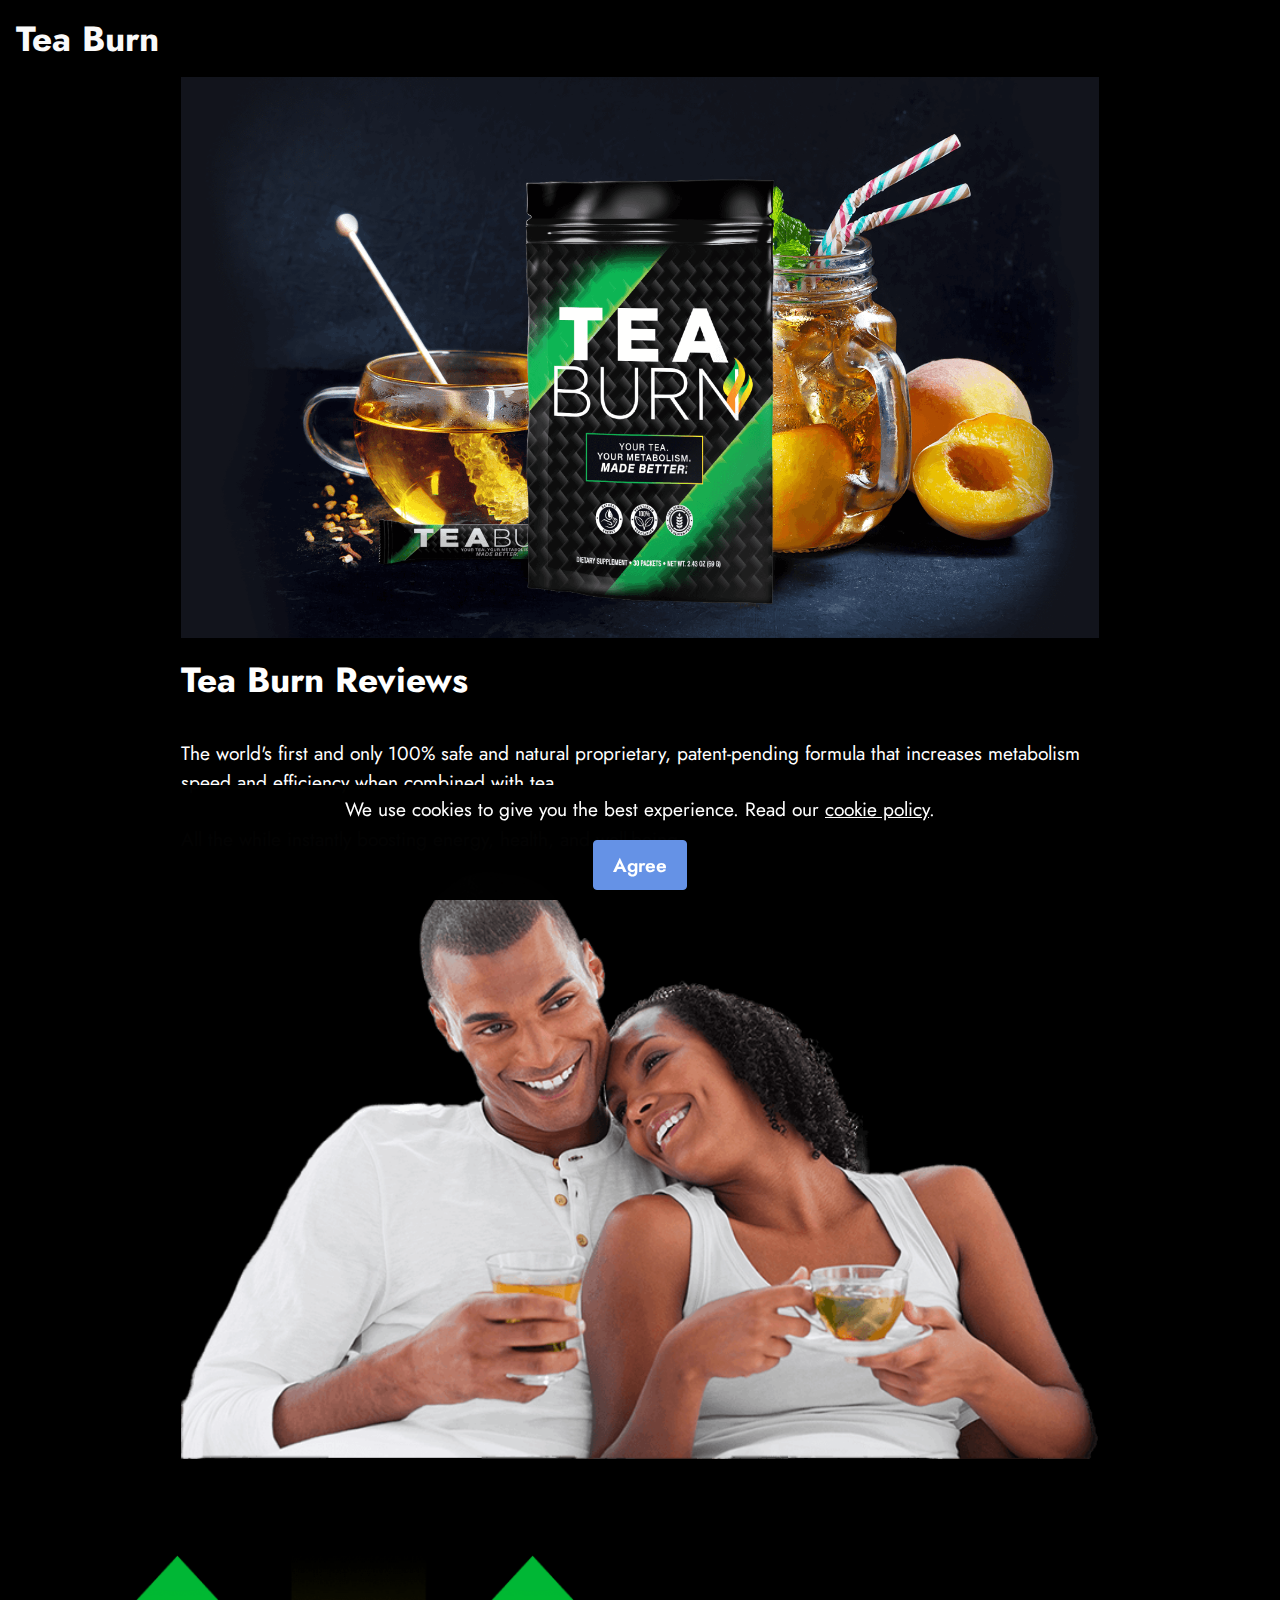
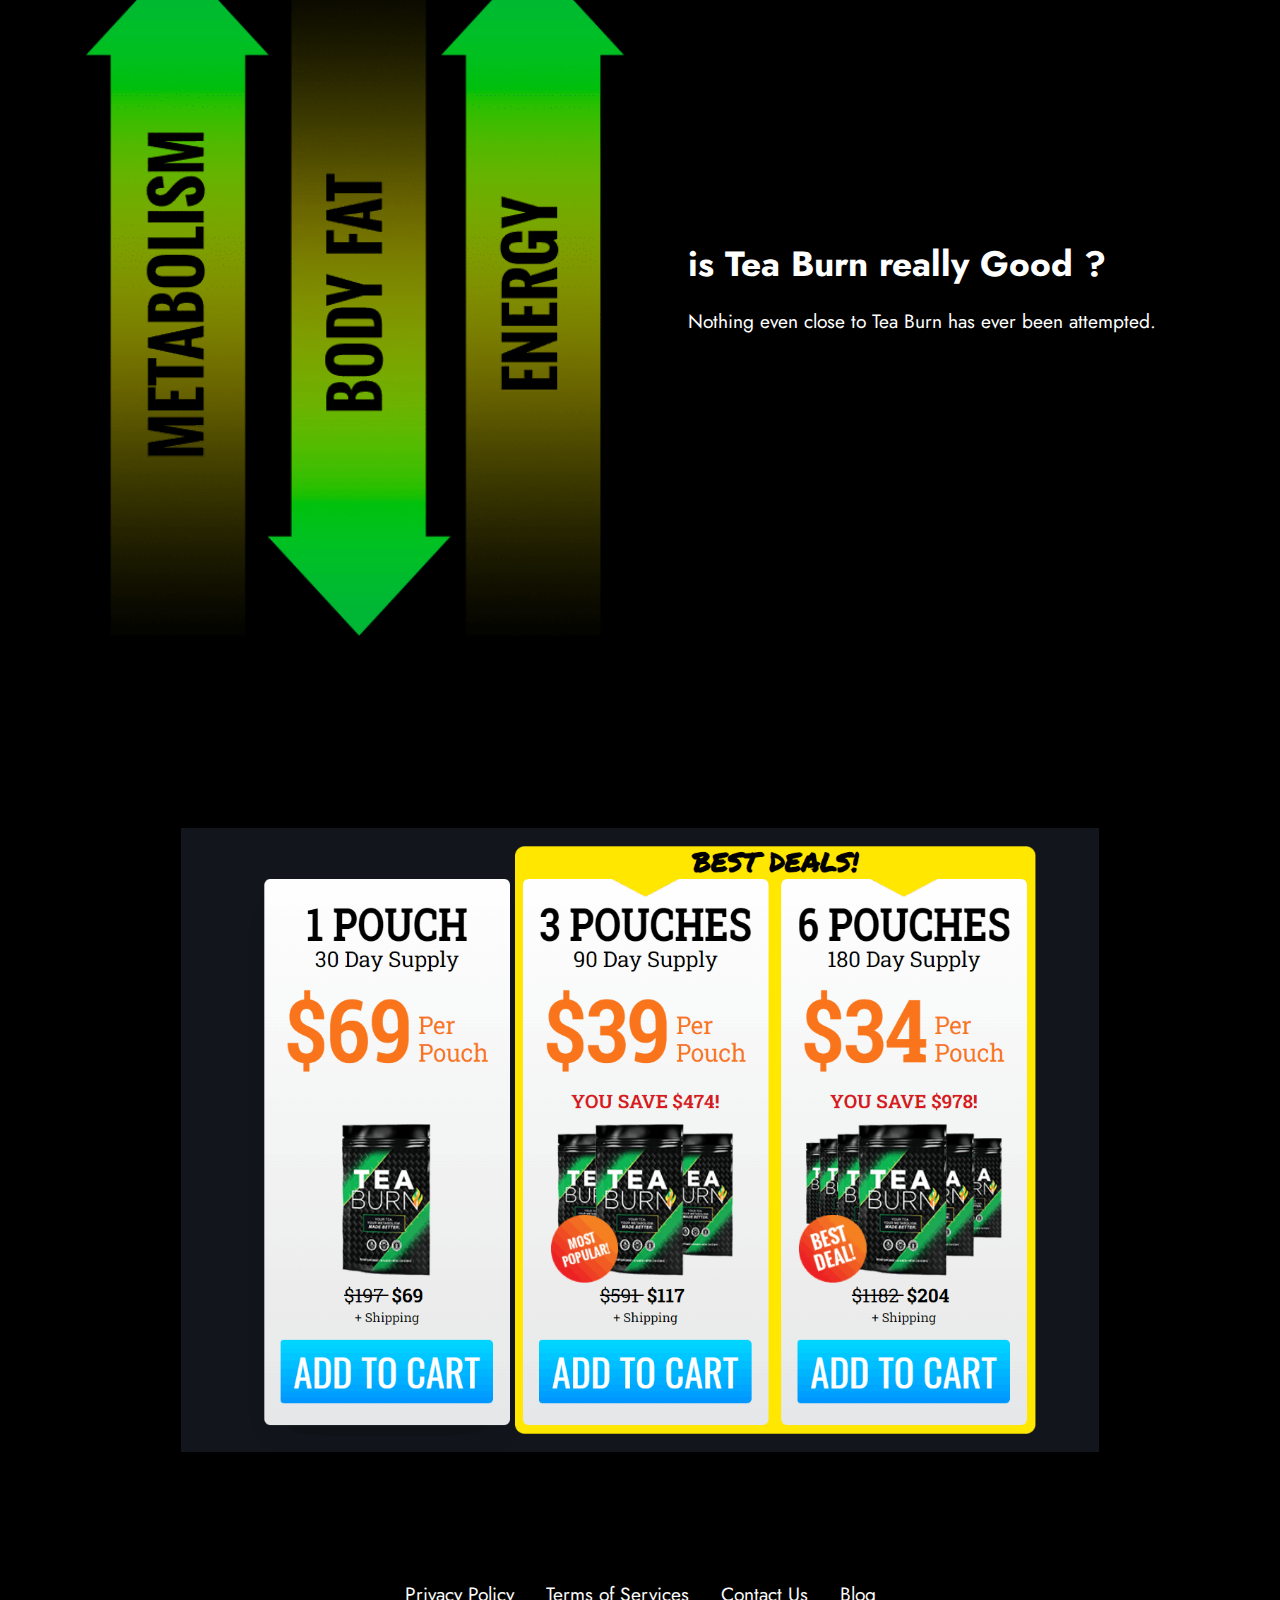
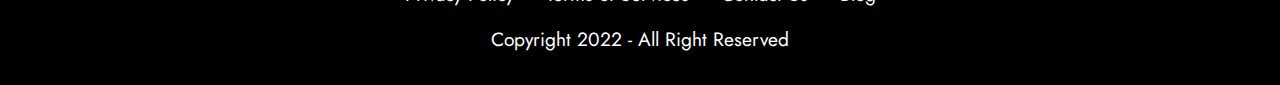
<file: index.html>
<!DOCTYPE html>
<html  >
<head>
  
  <meta charset="UTF-8">
  <meta http-equiv="X-UA-Compatible" content="IE=edge">
  
  <meta name="twitter:card" content="summary_large_image"/>
  <meta name="twitter:image:src" content="">
  <meta property="og:image" content="">
  <meta name="twitter:title" content="Tea Burn">
  <meta name="viewport" content="width=device-width, initial-scale=1, minimum-scale=1">
  <link rel="shortcut icon" href="assets/images/apple-touch-icon-128x128.png" type="image/x-icon">
  <meta name="description" content="">
  
  
  <title>Tea Burn</title>
  <link rel="stylesheet" href="assets/web/assets/mobirise-icons/mobirise-icons.css">
  <link rel="stylesheet" href="assets/bootstrap/css/bootstrap.min.css">
  <link rel="stylesheet" href="assets/bootstrap/css/bootstrap-grid.min.css">
  <link rel="stylesheet" href="assets/bootstrap/css/bootstrap-reboot.min.css">
  <link rel="stylesheet" href="assets/web/assets/gdpr-plugin/gdpr-styles.css">
  <link rel="stylesheet" href="assets/dropdown/css/style.css">
  <link rel="stylesheet" href="assets/socicon/css/styles.css">
  <link rel="stylesheet" href="assets/theme/css/style.css">
  <link rel="preload" href="https://fonts.googleapis.com/css?family=Jost:100,200,300,400,500,600,700,800,900,100i,200i,300i,400i,500i,600i,700i,800i,900i&display=swap" as="style" onload="this.onload=null;this.rel='stylesheet'">
  <noscript><link rel="stylesheet" href="https://fonts.googleapis.com/css?family=Jost:100,200,300,400,500,600,700,800,900,100i,200i,300i,400i,500i,600i,700i,800i,900i&display=swap"></noscript>
  <link rel="preload" as="style" href="assets/mobirise/css/mbr-additional.css"><link rel="stylesheet" href="assets/mobirise/css/mbr-additional.css" type="text/css">
  
  
  
  <script src="[data-uri]"></script>
</head>
<body>
  
  <section data-bs-version="5.1" class="menu cid-tae4t8rHt7" once="menu" id="menu2-13">

    
    

    <nav class="navbar navbar-dropdown navbar-expand-lg">
        <div class="navbar-brand">
            
            <span class="navbar-caption-wrap"><a class="navbar-caption text-white display-5" href="#">Tea Burn</a></span>
        </div>
        
      <div class="collapse navbar-collapse" id="navbarSupportedContent">
            <ul class="navbar-nav nav-dropdown nav-right" data-app-modern-menu="true">
                <li class="nav-item">
                    <a class="nav-link link text-black display-4" href="#">
                        PRACTICE AREAS
                    </a>
                </li>
                <li class="nav-item">
                    <a class="nav-link link text-black display-4" href="#">
                        OUR LEGAL TEAM
                    </a>
                </li>
                <li class="nav-item">
                    <a class="nav-link link text-black display-4" href="#">
                        OUR HISTORY
                    </a>
                </li>
            </ul>
            
            
      </div>
    </nav>
</section>

<section data-bs-version="5.1" class="image3 cid-t9C7Q9BYlp" id="image3-k">
    

    
    

    <div class="container">
        <div class="row justify-content-center">
            <div class="col-12 col-lg-10">
                <div class="image-wrapper">
                    <img src="assets/images/special-teaburn-1538x1042.png" alt="">
                    
                </div>
            </div>
        </div>
    </div>
</section>

<section data-bs-version="5.1" class="content5 cid-t9KPrluLFY" id="content5-u">
    
    <div class="container">
        <div class="row justify-content-center">
            <div class="col-md-12 col-lg-10">
                
                <h4 class="mbr-section-subtitle mbr-fonts-style mb-4 display-5"><strong>Tea Burn Reviews</strong></h4>
                <p class="mbr-text mbr-fonts-style display-7">The world's first and only 100% safe and natural proprietary, patent-pending formula that increases metabolism speed and efficiency when combined with tea.
<br>
<br>All the while instantly boosting energy, health, and well-being.<br></p>
            </div>
        </div>
    </div>
</section>

<section data-bs-version="5.1" class="image3 cid-t9WoljodtP" id="image3-w">
    

    
    

    <div class="container">
        <div class="row justify-content-center">
            <div class="col-12 col-lg-10">
                <div class="image-wrapper">
                    <img src="assets/images/couple-with-tea-797x511.png" alt="">
                    
                </div>
            </div>
        </div>
    </div>
</section>

<section data-bs-version="5.1" class="image1 cid-t9Woy7l2Gl" id="image1-x">
    

    
    

    <div class="container">
        <div class="row align-items-center">
            <div class="col-12 col-lg-6">
                <div class="image-wrapper">
                    <img src="assets/images/arrows-meta-body-energy-mobile-515x652.png" alt="">
                    
                </div>
            </div>
            <div class="col-12 col-lg">
                <div class="text-wrapper">
                    <h3 class="mbr-section-title mbr-fonts-style mb-3 display-5">
                        <strong>is Tea Burn really Good ?</strong></h3>
                    <p class="mbr-text mbr-fonts-style display-7">
                        Nothing even close to Tea Burn has ever been attempted.</p>
                </div>
            </div>
        </div>
    </div>
</section>

<section data-bs-version="5.1" class="image3 cid-t9WpngigvI" id="image3-y">
    

    
    

    <div class="container">
        <div class="row justify-content-center">
            <div class="col-12 col-lg-10">
                <div class="image-wrapper">
                    <img src="assets/images/screenshot-1-1300x884.png" alt="">
                    
                </div>
            </div>
        </div>
    </div>
</section>

<section data-bs-version="5.1" class="footer3 cid-s48P1Icc8J" once="footers" id="footer3-i">

    

    

    <div class="container">
        <div class="media-container-row align-center mbr-white">
            <div class="row row-links">
                <ul class="foot-menu">
                    
                    
                    
                    
                    
                <li class="foot-menu-item mbr-fonts-style display-7"><a href="page1.html" class="text-white">Privacy Policy</a></li><li class="foot-menu-item mbr-fonts-style display-7"><a href="page2.html" class="text-white">Terms of Services</a></li><li class="foot-menu-item mbr-fonts-style display-7"><a href="page3.html" class="text-white">Contact Us</a></li><li class="foot-menu-item mbr-fonts-style display-7"><a href="page4.html" class="text-white">Blog</a></li></ul>
            </div>
            
            <div class="row row-copirayt">
                <p class="mbr-text mb-0 mbr-fonts-style mbr-white align-center display-7">Copyright 2022 - All Right Reserved</p>
            </div>
        </div>
    </div>
</section>


<script src="assets/bootstrap/js/bootstrap.bundle.min.js"></script>
  <script src="assets/web/assets/cookies-alert-plugin/cookies-alert-core.js"></script>
  <script src="assets/web/assets/cookies-alert-plugin/cookies-alert-script.js"></script>
  <script src="assets/smoothscroll/smooth-scroll.js"></script>
  <script src="assets/ytplayer/index.js"></script>
  <script src="assets/dropdown/js/navbar-dropdown.js"></script>
  <script src="assets/theme/js/script.js"></script>
  
  
  
<input name="cookieData" type="hidden" data-cookie-customDialogSelector='null' data-cookie-colorText='#ffffff' data-cookie-colorBg='rgba(0, 0, 0, 0.99)' data-cookie-textButton='Agree' data-cookie-colorButton='' data-cookie-colorLink='#ffffff' data-cookie-underlineLink='true' data-cookie-text="We use cookies to give you the best experience. Read our <a href='privacy.html'>cookie policy</a>.">
  </body>
</html>
</file>
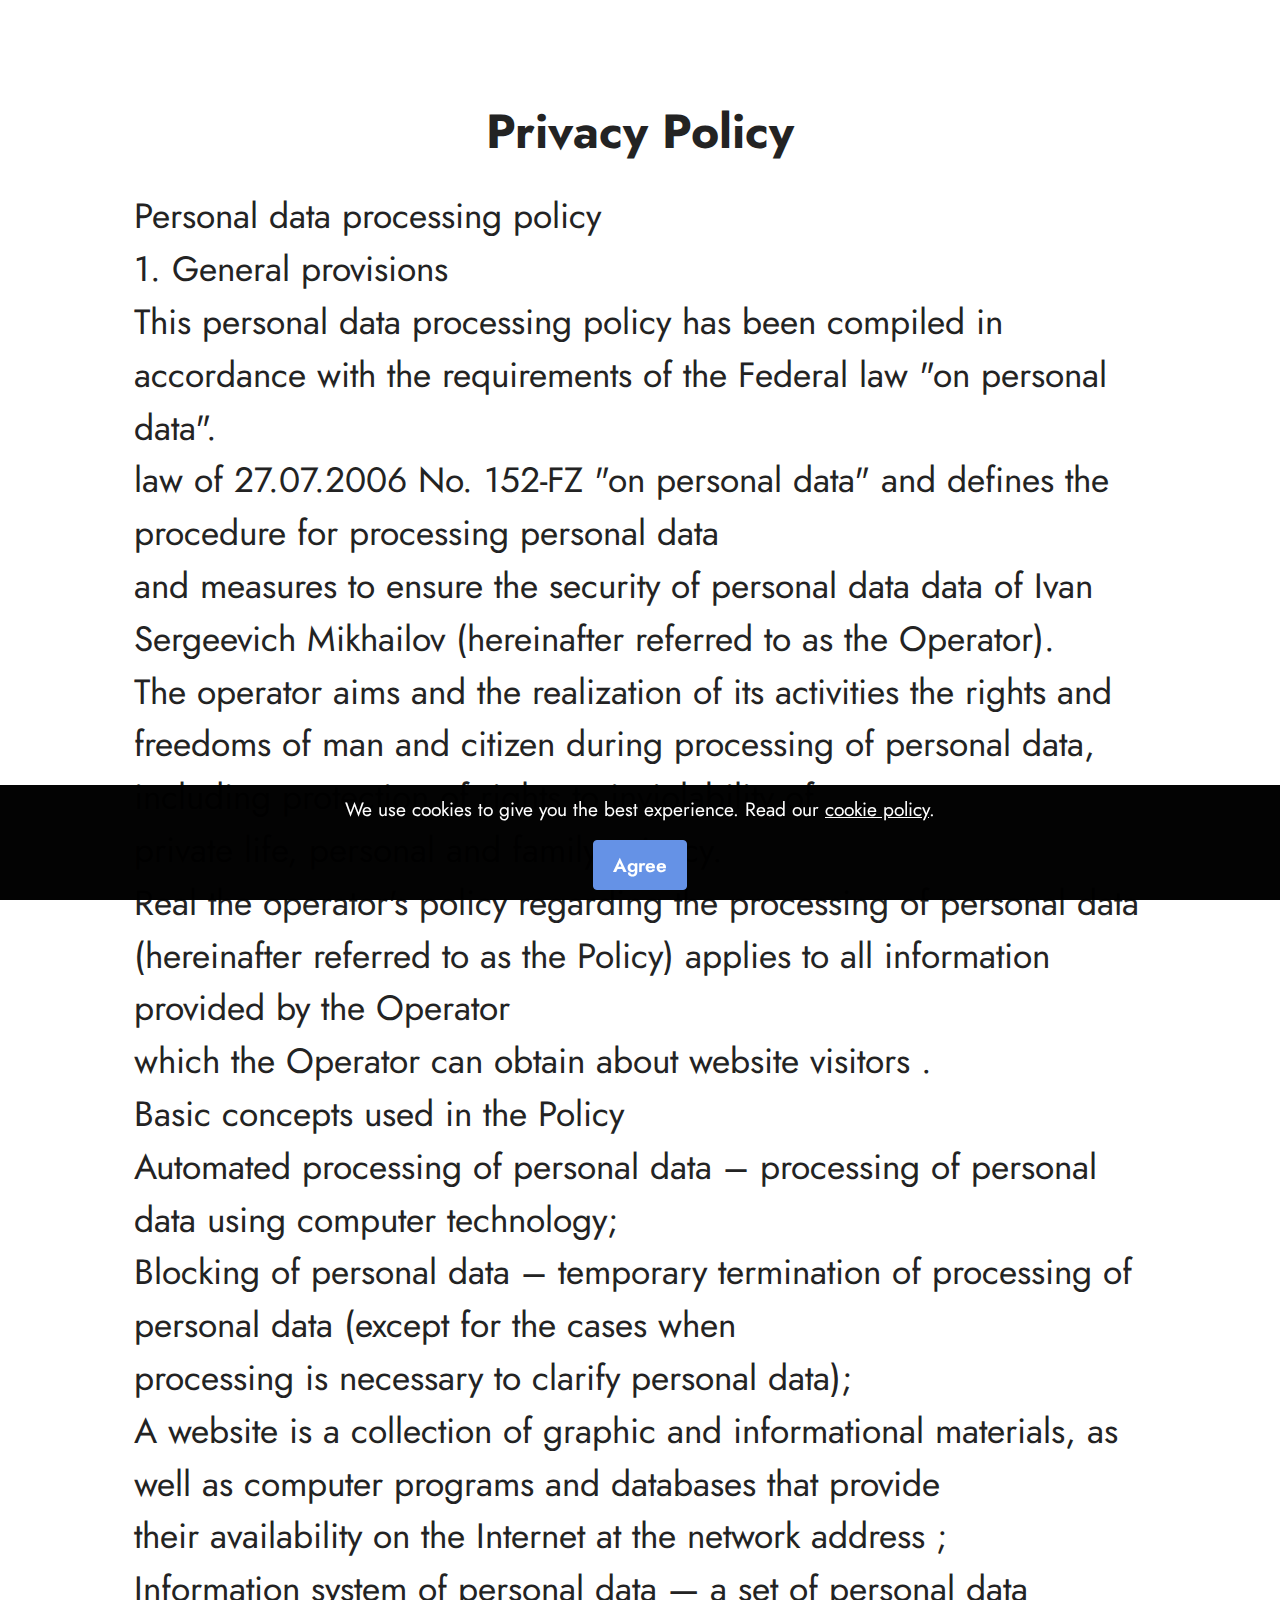
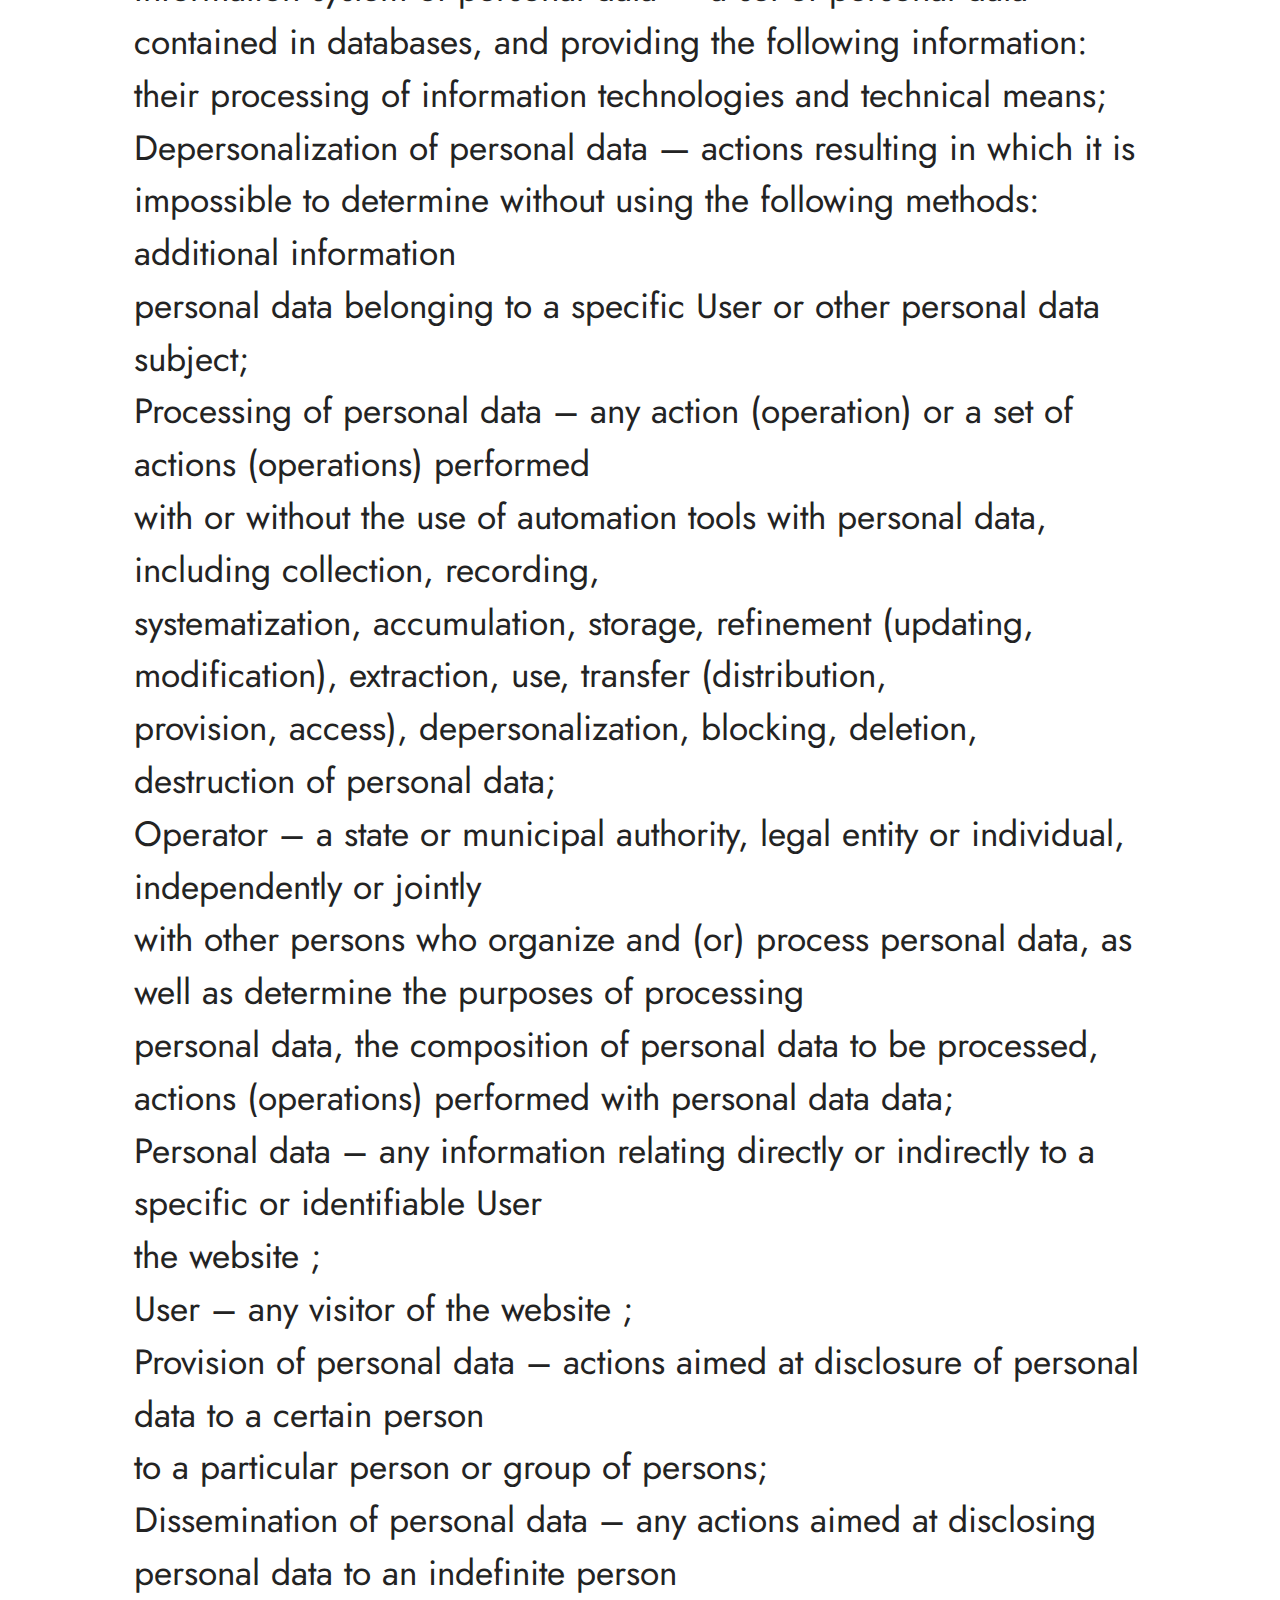
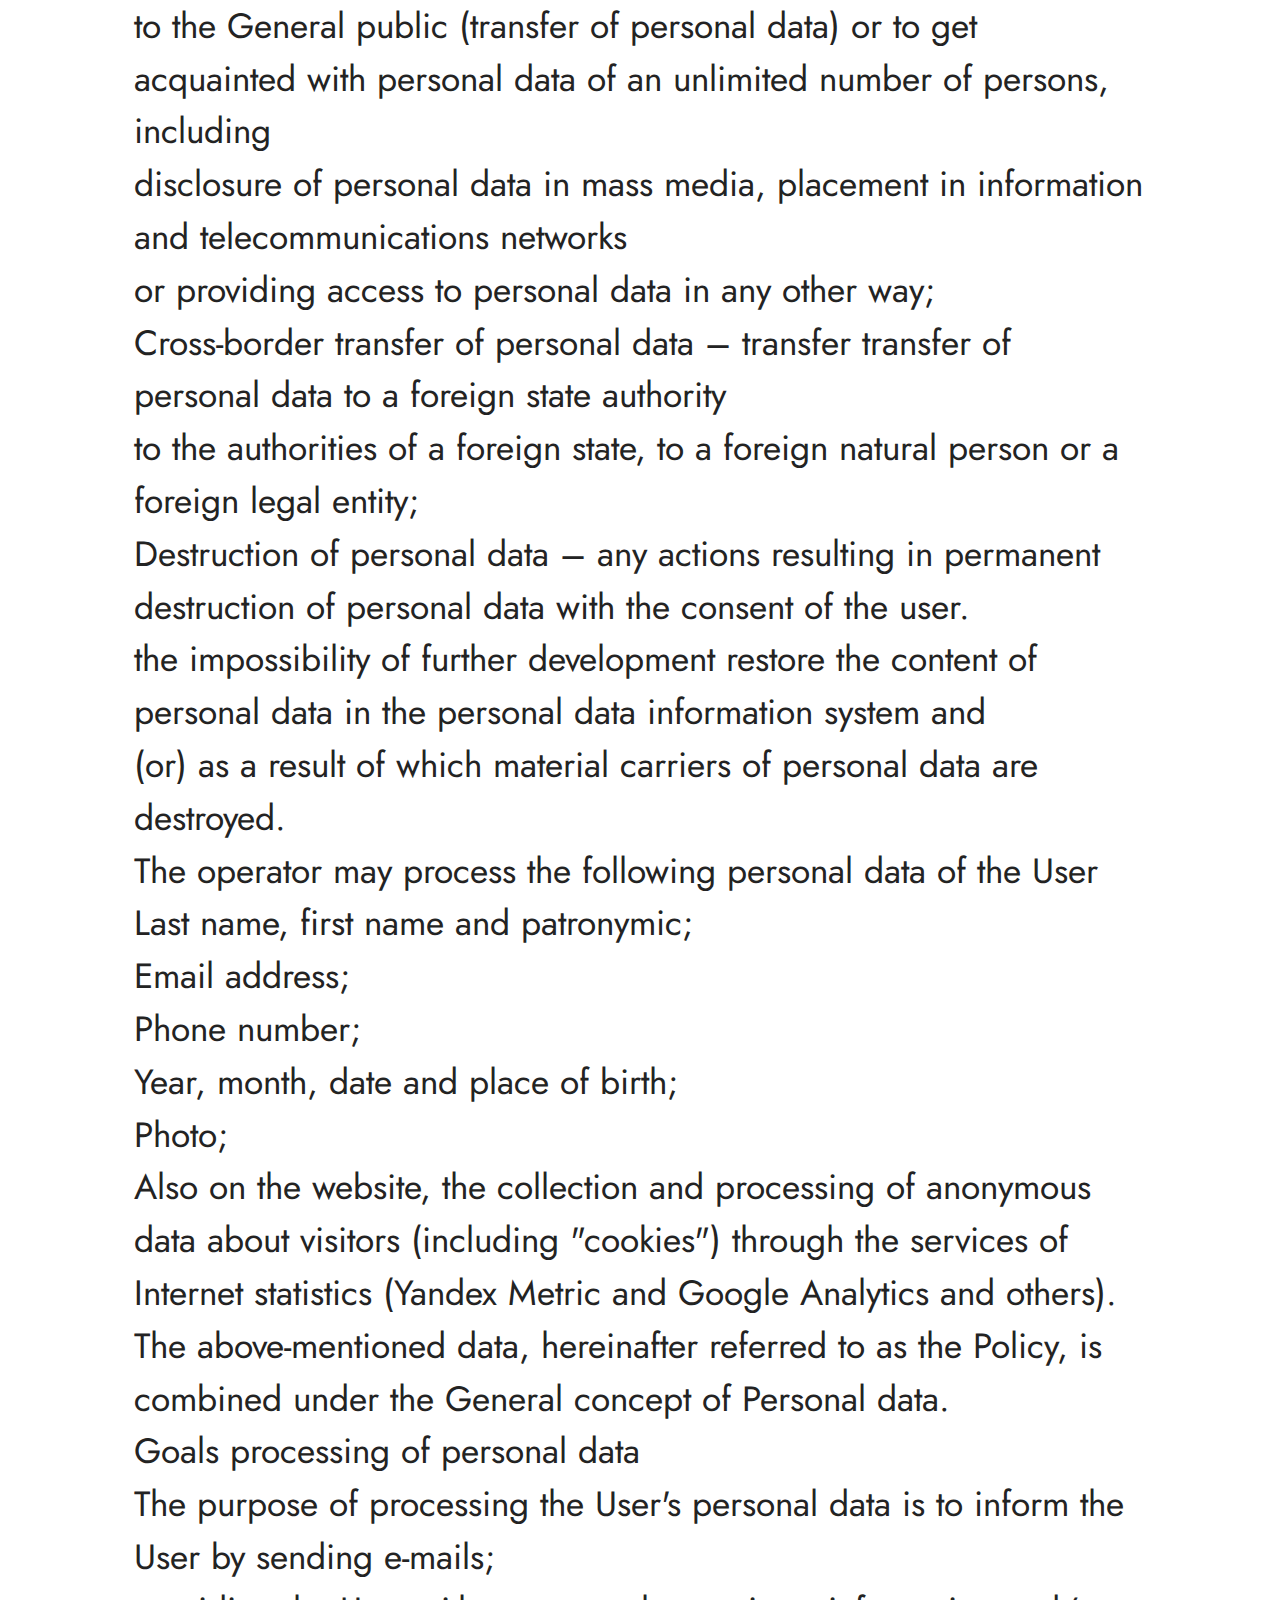
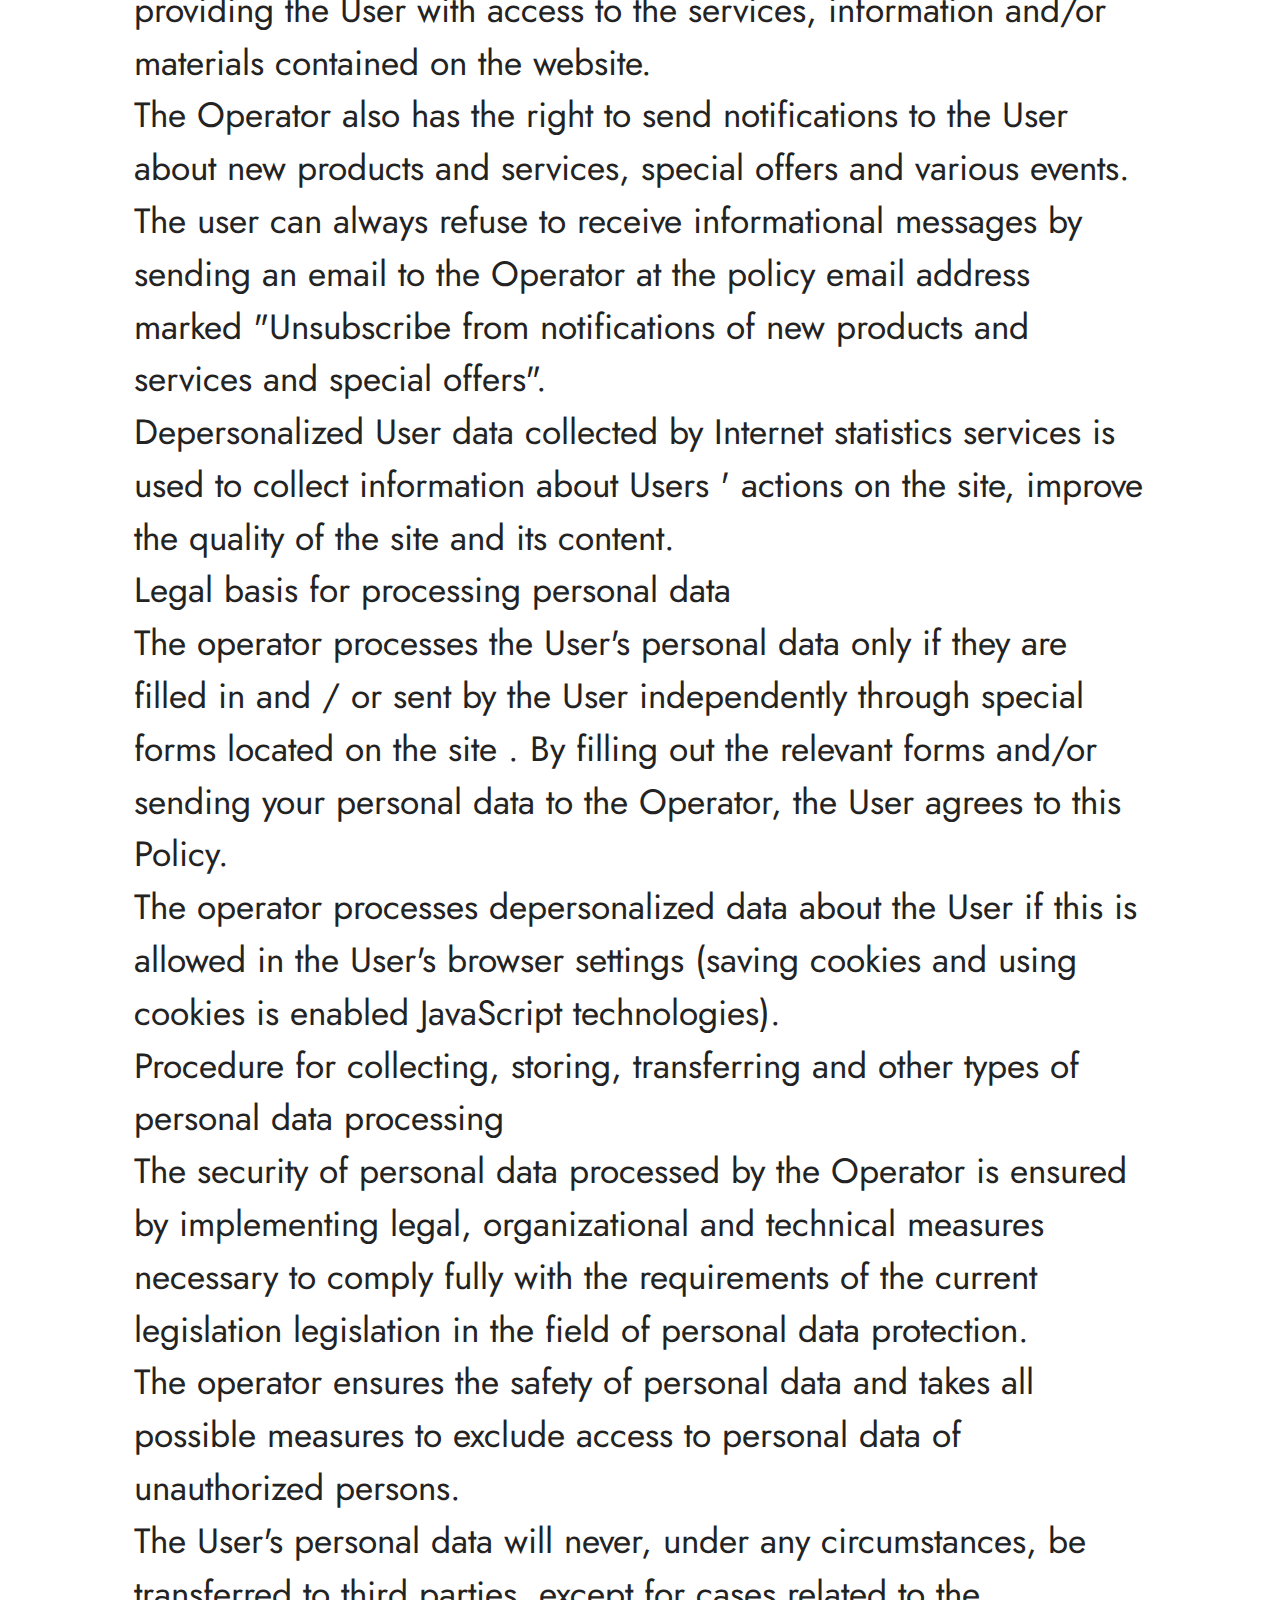
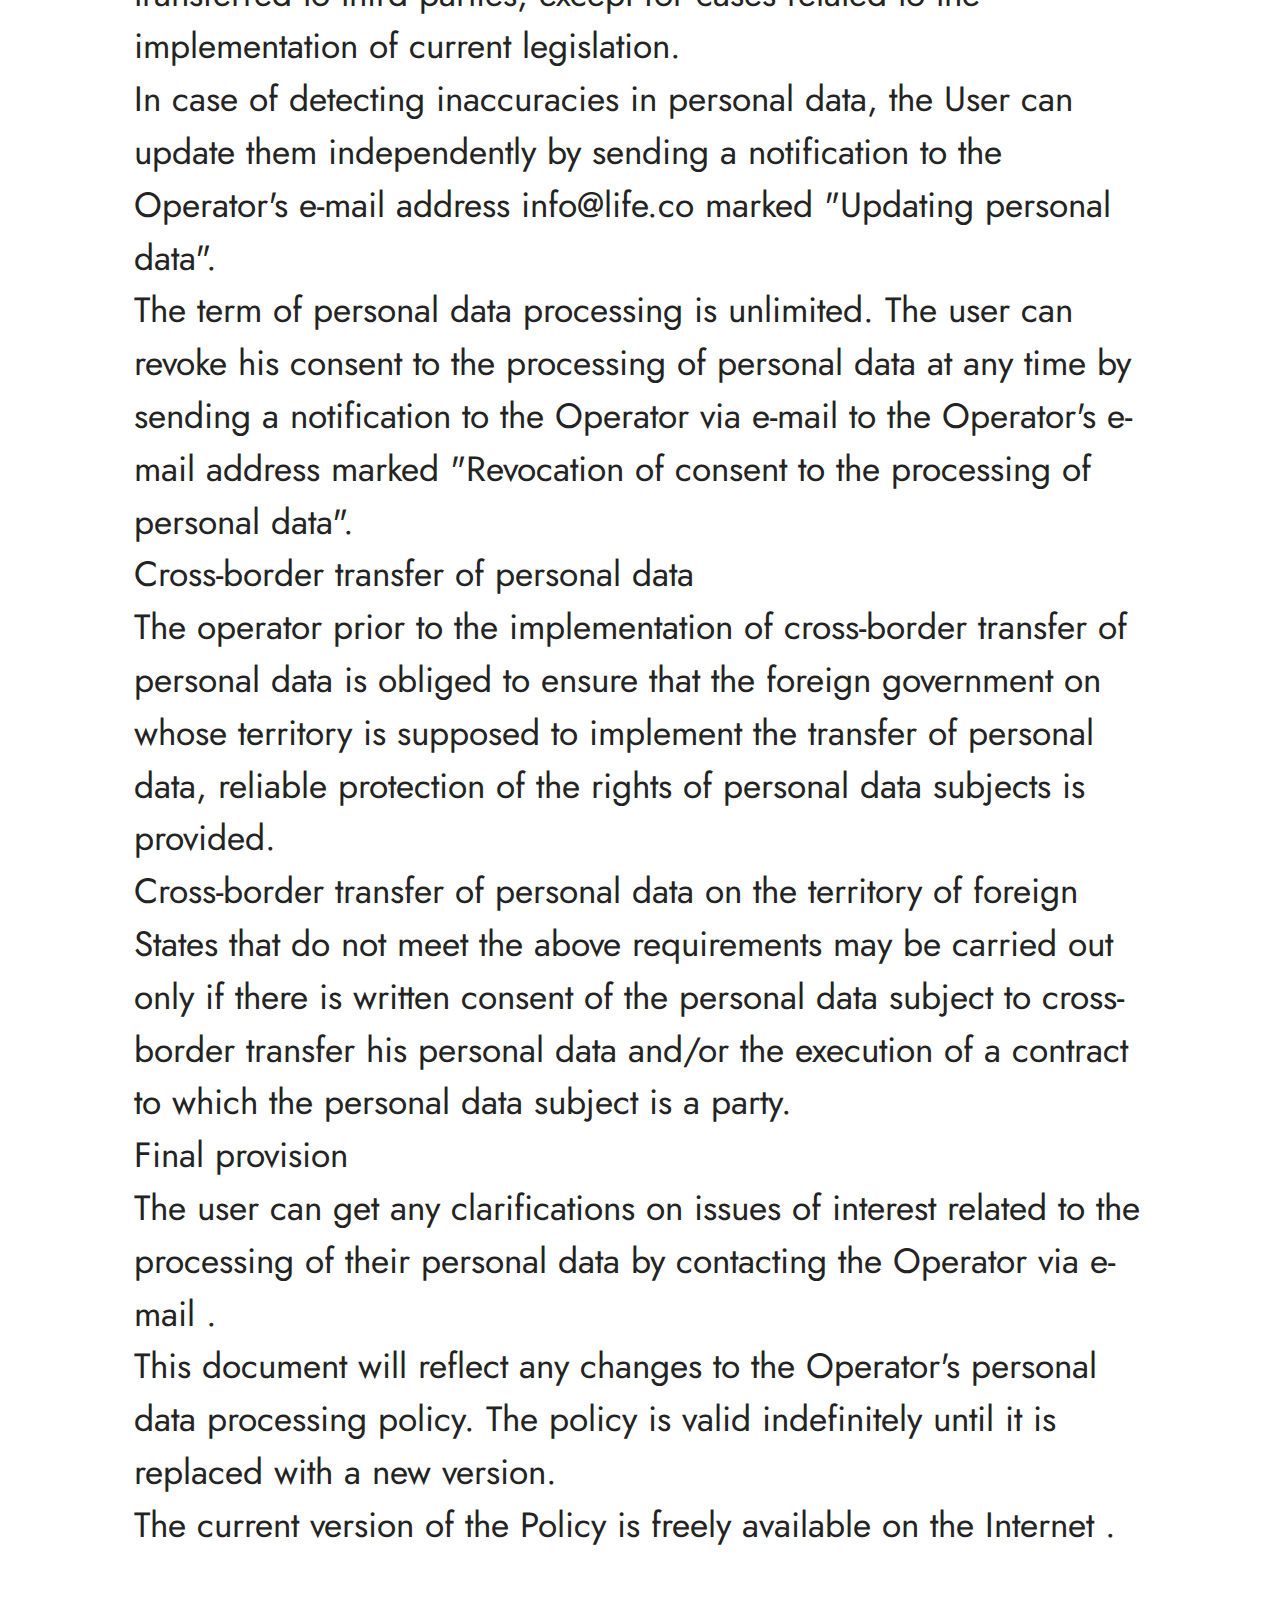
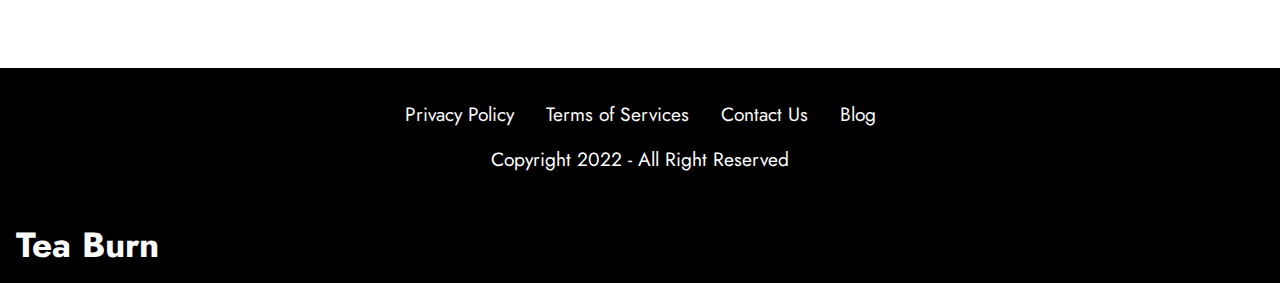
<file: page1.html>
<!DOCTYPE html>
<html  >
<head>
  
  <meta charset="UTF-8">
  <meta http-equiv="X-UA-Compatible" content="IE=edge">
  
  <meta name="twitter:card" content="summary_large_image"/>
  <meta name="twitter:image:src" content="">
  <meta property="og:image" content="">
  <meta name="twitter:title" content="Privacy Policy">
  <meta name="viewport" content="width=device-width, initial-scale=1, minimum-scale=1">
  <link rel="shortcut icon" href="assets/images/apple-touch-icon-128x128.png" type="image/x-icon">
  <meta name="description" content="">
  
  
  <title>Privacy Policy</title>
  <link rel="stylesheet" href="assets/web/assets/mobirise-icons/mobirise-icons.css">
  <link rel="stylesheet" href="assets/bootstrap/css/bootstrap.min.css">
  <link rel="stylesheet" href="assets/bootstrap/css/bootstrap-grid.min.css">
  <link rel="stylesheet" href="assets/bootstrap/css/bootstrap-reboot.min.css">
  <link rel="stylesheet" href="assets/web/assets/gdpr-plugin/gdpr-styles.css">
  <link rel="stylesheet" href="assets/dropdown/css/style.css">
  <link rel="stylesheet" href="assets/socicon/css/styles.css">
  <link rel="stylesheet" href="assets/theme/css/style.css">
  <link rel="preload" href="https://fonts.googleapis.com/css?family=Jost:100,200,300,400,500,600,700,800,900,100i,200i,300i,400i,500i,600i,700i,800i,900i&display=swap" as="style" onload="this.onload=null;this.rel='stylesheet'">
  <noscript><link rel="stylesheet" href="https://fonts.googleapis.com/css?family=Jost:100,200,300,400,500,600,700,800,900,100i,200i,300i,400i,500i,600i,700i,800i,900i&display=swap"></noscript>
  <link rel="preload" as="style" href="assets/mobirise/css/mbr-additional.css"><link rel="stylesheet" href="assets/mobirise/css/mbr-additional.css" type="text/css">
  
  
  
  
</head>
<body>
  
  <section data-bs-version="5.1" class="content4 cid-t9ENVlu05o" id="content4-o">
    

    
    
    <div class="container">
        <div class="row justify-content-center">
            <div class="title col-md-12 col-lg-11">
                <h3 class="mbr-section-title mbr-fonts-style align-center mb-4 display-2"><strong><br></strong><br><strong>Privacy Policy</strong></h3>
                <h4 class="mbr-section-subtitle align-center mbr-fonts-style mb-4 display-5"><div>Personal data processing policy
</div><div>1. General provisions
</div><div>This personal data processing policy has been compiled in accordance with the requirements of the Federal law "on personal data".
</div><div>law of 27.07.2006 No. 152-FZ "on personal data" and defines the procedure for processing personal data
</div><div>and measures to ensure the security of personal data data of Ivan Sergeevich Mikhailov (hereinafter referred to as the Operator).
</div><div>The operator aims and the realization of its activities the rights and
</div><div>freedoms of man and citizen during processing of personal data, including protection of rights to inviolability of
</div><div>private life, personal and family privacy.
</div><div>Real the operator's policy regarding the processing of personal data (hereinafter referred to as the Policy) applies to all information provided by the Operator
</div><div>which the Operator can obtain about website visitors .
</div><div>Basic concepts used in the Policy
</div><div>Automated processing of personal data – processing of personal data using computer technology;
</div><div>Blocking of personal data – temporary termination of processing of personal data (except for the cases when
</div><div>processing is necessary to clarify personal data);
</div><div>A website is a collection of graphic and informational materials, as well as computer programs and databases that provide
</div><div>their availability on the Internet at the network address ;
</div><div>Information system of personal data — a set of personal data contained in databases, and providing the following information:
</div><div>their processing of information technologies and technical means;
</div><div>Depersonalization of personal data — actions resulting in which it is impossible to determine without using the following methods: additional information
</div><div>personal data belonging to a specific User or other personal data subject;
</div><div>Processing of personal data – any action (operation) or a set of actions (operations) performed
</div><div>with or without the use of automation tools with personal data, including collection, recording,
</div><div>systematization, accumulation, storage, refinement (updating, modification), extraction, use, transfer (distribution,
</div><div>provision, access), depersonalization, blocking, deletion, destruction of personal data;
</div><div>Operator – a state or municipal authority, legal entity or individual, independently or jointly
</div><div>with other persons who organize and (or) process personal data, as well as determine the purposes of processing
</div><div>personal data, the composition of personal data to be processed, actions (operations) performed with personal data data;
</div><div>Personal data – any information relating directly or indirectly to a specific or identifiable User
</div><div>the website ;
</div><div>User – any visitor of the website ;
</div><div>Provision of personal data – actions aimed at disclosure of personal data to a certain person
</div><div>to a particular person or group of persons;
</div><div>Dissemination of personal data – any actions aimed at disclosing personal data to an indefinite person
</div><div>to the General public (transfer of personal data) or to get acquainted with personal data of an unlimited number of persons, including
</div><div>disclosure of personal data in mass media, placement in information and telecommunications networks
</div><div>or providing access to personal data in any other way;
</div><div>Cross-border transfer of personal data – transfer transfer of personal data to a foreign state authority
</div><div>to the authorities of a foreign state, to a foreign natural person or a foreign legal entity;
</div><div>Destruction of personal data – any actions resulting in permanent destruction of personal data with the consent of the user.
</div><div>the impossibility of further development restore the content of personal data in the personal data information system and
</div><div>(or) as a result of which material carriers of personal data are destroyed.
</div><div>The operator may process the following personal data of the User
</div><div>Last name, first name and patronymic;
</div><div>Email address;
</div><div>Phone number;
</div><div>Year, month, date and place of birth;
</div><div>Photo;
</div><div>Also on the website, the collection and processing of anonymous data about visitors (including "cookies") through the services of Internet statistics (Yandex Metric and Google Analytics and others).
</div><div>The above-mentioned data, hereinafter referred to as the Policy, is combined under the General concept of Personal data.
</div><div>Goals processing of personal data
</div><div>The purpose of processing the User's personal data is to inform the User by sending e-mails;
</div><div>providing the User with access to the services, information and/or materials contained on the website.
</div><div>The Operator also has the right to send notifications to the User about new products and services, special offers and various events. The user can always refuse to receive informational messages by sending an email to the Operator at the policy email address marked "Unsubscribe from notifications of new products and services and special offers".
</div><div>Depersonalized User data collected by Internet statistics services is used to collect information about Users ' actions on the site, improve the quality of the site and its content.
</div><div>Legal basis for processing personal data
</div><div>The operator processes the User's personal data only if they are filled in and / or sent by the User independently through special forms located on the site  . By filling out the relevant forms and/or sending your personal data to the Operator, the User agrees to this Policy.
</div><div>The operator processes depersonalized data about the User if this is allowed in the User's browser settings (saving cookies and using cookies is enabled JavaScript technologies).
</div><div>Procedure for collecting, storing, transferring and other types of personal data processing
</div><div>The security of personal data processed by the Operator is ensured by implementing legal, organizational and technical measures necessary to comply fully with the requirements of the current legislation legislation in the field of personal data protection.
</div><div>The operator ensures the safety of personal data and takes all possible measures to exclude access to personal data of unauthorized persons.
</div><div>The User's personal data will never, under any circumstances, be transferred to third parties, except for cases related to the implementation of current legislation.
</div><div>In case of detecting inaccuracies in personal data, the User can update them independently by sending a notification to the Operator's e-mail address info@life.co marked "Updating personal data".
</div><div>The term of personal data processing is unlimited. The user can revoke his consent to the processing of personal data at any time by sending a notification to the Operator via e-mail to the Operator's e-mail address marked "Revocation of consent to the processing of personal data".
</div><div>Cross-border transfer of personal data
</div><div>The operator prior to the implementation of cross-border transfer of personal data is obliged to ensure that the foreign government on whose territory is supposed to implement the transfer of personal data, reliable protection of the rights of personal data subjects is provided.
</div><div>Cross-border transfer of personal data on the territory of foreign States that do not meet the above requirements may be carried out only if there is written consent of the personal data subject to cross-border transfer his personal data and/or the execution of a contract to which the personal data subject is a party.
</div><div>Final provision
</div><div>The user can get any clarifications on issues of interest related to the processing of their personal data by contacting the Operator via e-mail .
</div><div>This document will reflect any changes to the Operator's personal data processing policy. The policy is valid indefinitely until it is replaced with a new version.
</div><div>The current version of the Policy is freely available on the Internet .
</div><div><br></div><div>
</div><div>
</div><div>
</div><div>
</div><div>
</div><div>
</div><div>
</div><div>
</div><div>
</div><div>
</div><div>
</div><div>
</div><div>
</div><div>
</div><div>
</div><div>
</div><div>
</div><div>
</div><div>
</div><div>
</div><div>
</div></h4>
                
            </div>
        </div>
    </div>
</section>

<section data-bs-version="5.1" class="footer3 cid-t9ENVlTB6Y" once="footers" id="footer3-p">

    

    

    <div class="container">
        <div class="media-container-row align-center mbr-white">
            <div class="row row-links">
                <ul class="foot-menu">
                    
                    
                    
                    
                    
                <li class="foot-menu-item mbr-fonts-style display-7"><a href="page1.html" class="text-white">Privacy Policy</a></li><li class="foot-menu-item mbr-fonts-style display-7"><a href="page2.html" class="text-white">Terms of Services</a></li><li class="foot-menu-item mbr-fonts-style display-7"><a href="page3.html" class="text-white">Contact Us</a></li><li class="foot-menu-item mbr-fonts-style display-7"><a href="page4.html" class="text-white">Blog</a></li></ul>
            </div>
            
            <div class="row row-copirayt">
                <p class="mbr-text mb-0 mbr-fonts-style mbr-white align-center display-7">Copyright 2022 - All Right Reserved</p>
            </div>
        </div>
    </div>
</section>

<section data-bs-version="5.1" class="menu cid-tae4t8rHt7" once="menu" id="menu2-13">

    
    

    <nav class="navbar navbar-dropdown navbar-expand-lg">
        <div class="navbar-brand">
            
            <span class="navbar-caption-wrap"><a class="navbar-caption text-white display-5" href="#">Tea Burn</a></span>
        </div>
        
      <div class="collapse navbar-collapse" id="navbarSupportedContent">
            <ul class="navbar-nav nav-dropdown nav-right" data-app-modern-menu="true">
                <li class="nav-item">
                    <a class="nav-link link text-black display-4" href="#">
                        PRACTICE AREAS
                    </a>
                </li>
                <li class="nav-item">
                    <a class="nav-link link text-black display-4" href="#">
                        OUR LEGAL TEAM
                    </a>
                </li>
                <li class="nav-item">
                    <a class="nav-link link text-black display-4" href="#">
                        OUR HISTORY
                    </a>
                </li>
            </ul>
            
            
      </div>
    </nav>
</section>


<script src="assets/bootstrap/js/bootstrap.bundle.min.js"></script>
  <script src="assets/web/assets/cookies-alert-plugin/cookies-alert-core.js"></script>
  <script src="assets/web/assets/cookies-alert-plugin/cookies-alert-script.js"></script>
  <script src="assets/smoothscroll/smooth-scroll.js"></script>
  <script src="assets/ytplayer/index.js"></script>
  <script src="assets/dropdown/js/navbar-dropdown.js"></script>
  <script src="assets/theme/js/script.js"></script>
  
  
  
<input name="cookieData" type="hidden" data-cookie-customDialogSelector='null' data-cookie-colorText='#ffffff' data-cookie-colorBg='rgba(0, 0, 0, 0.99)' data-cookie-textButton='Agree' data-cookie-colorButton='' data-cookie-colorLink='#ffffff' data-cookie-underlineLink='true' data-cookie-text="We use cookies to give you the best experience. Read our <a href='privacy.html'>cookie policy</a>.">
  </body>
</html>
</file>
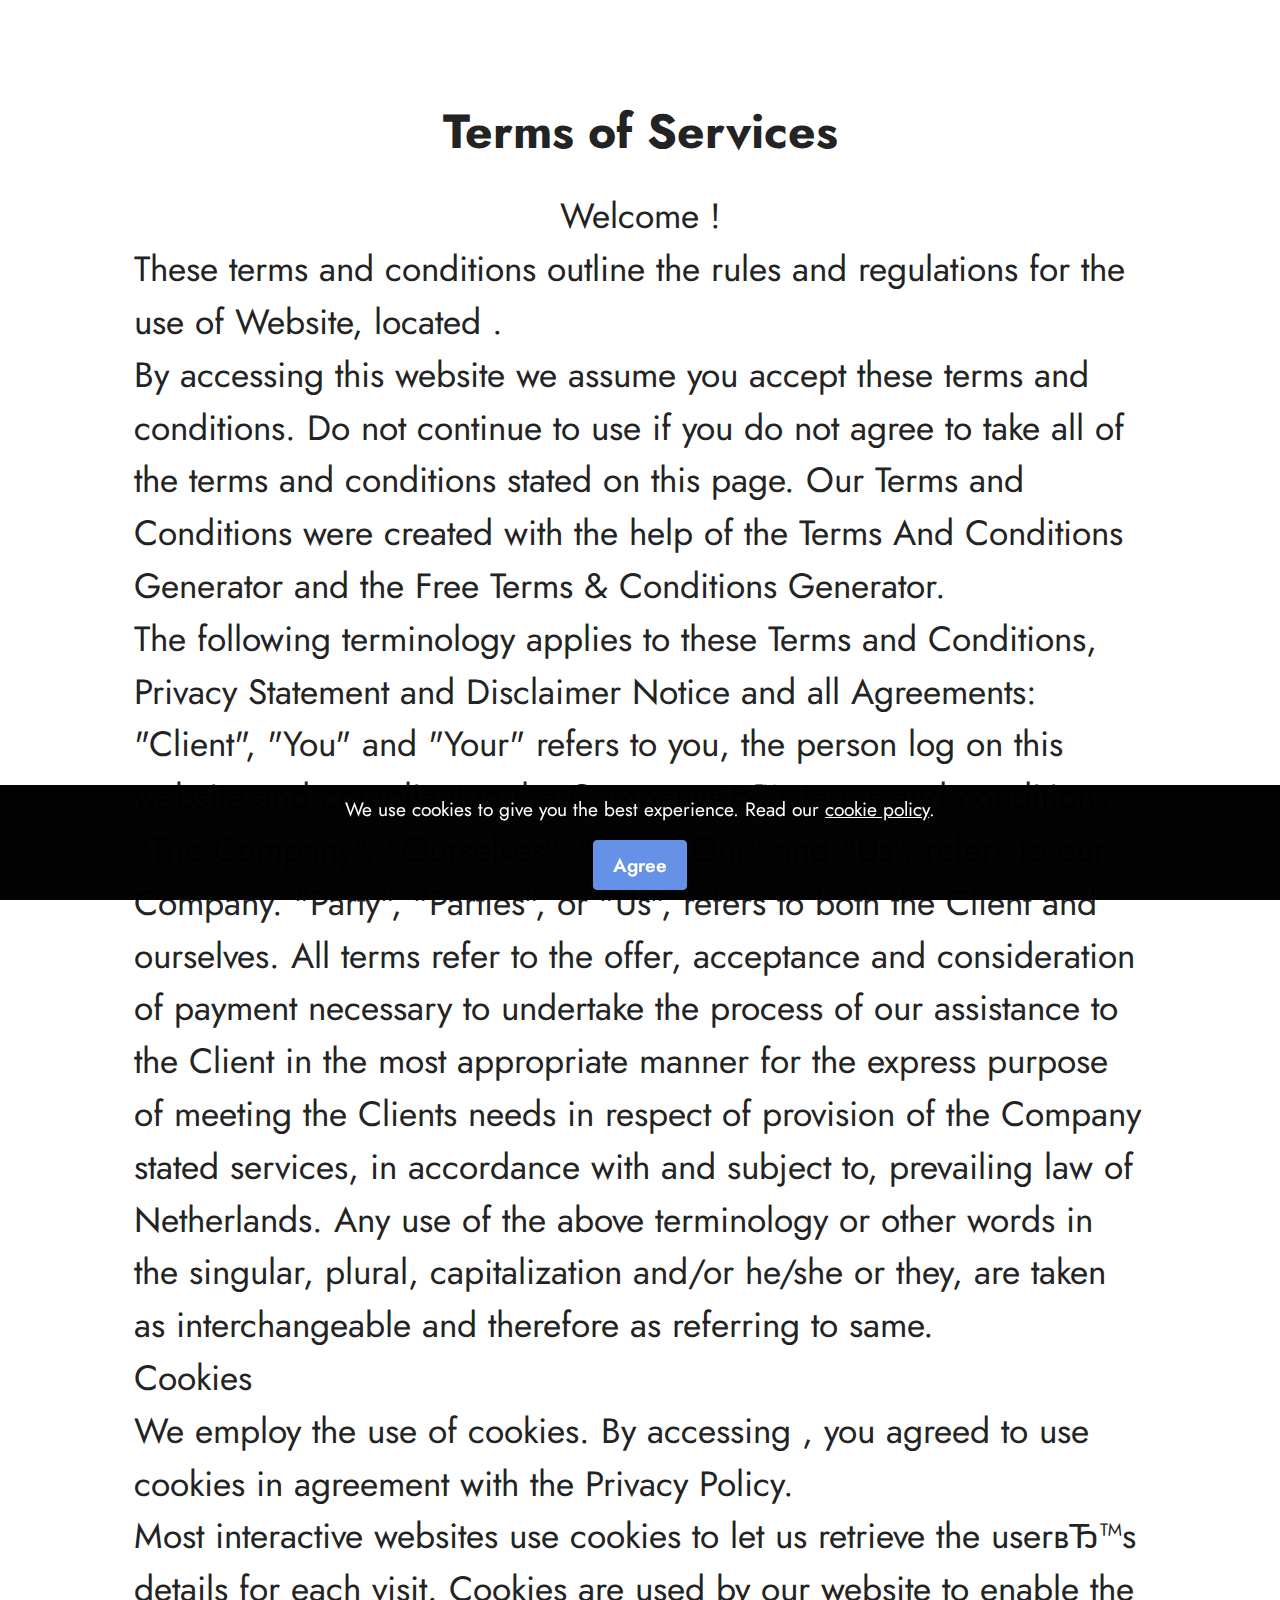
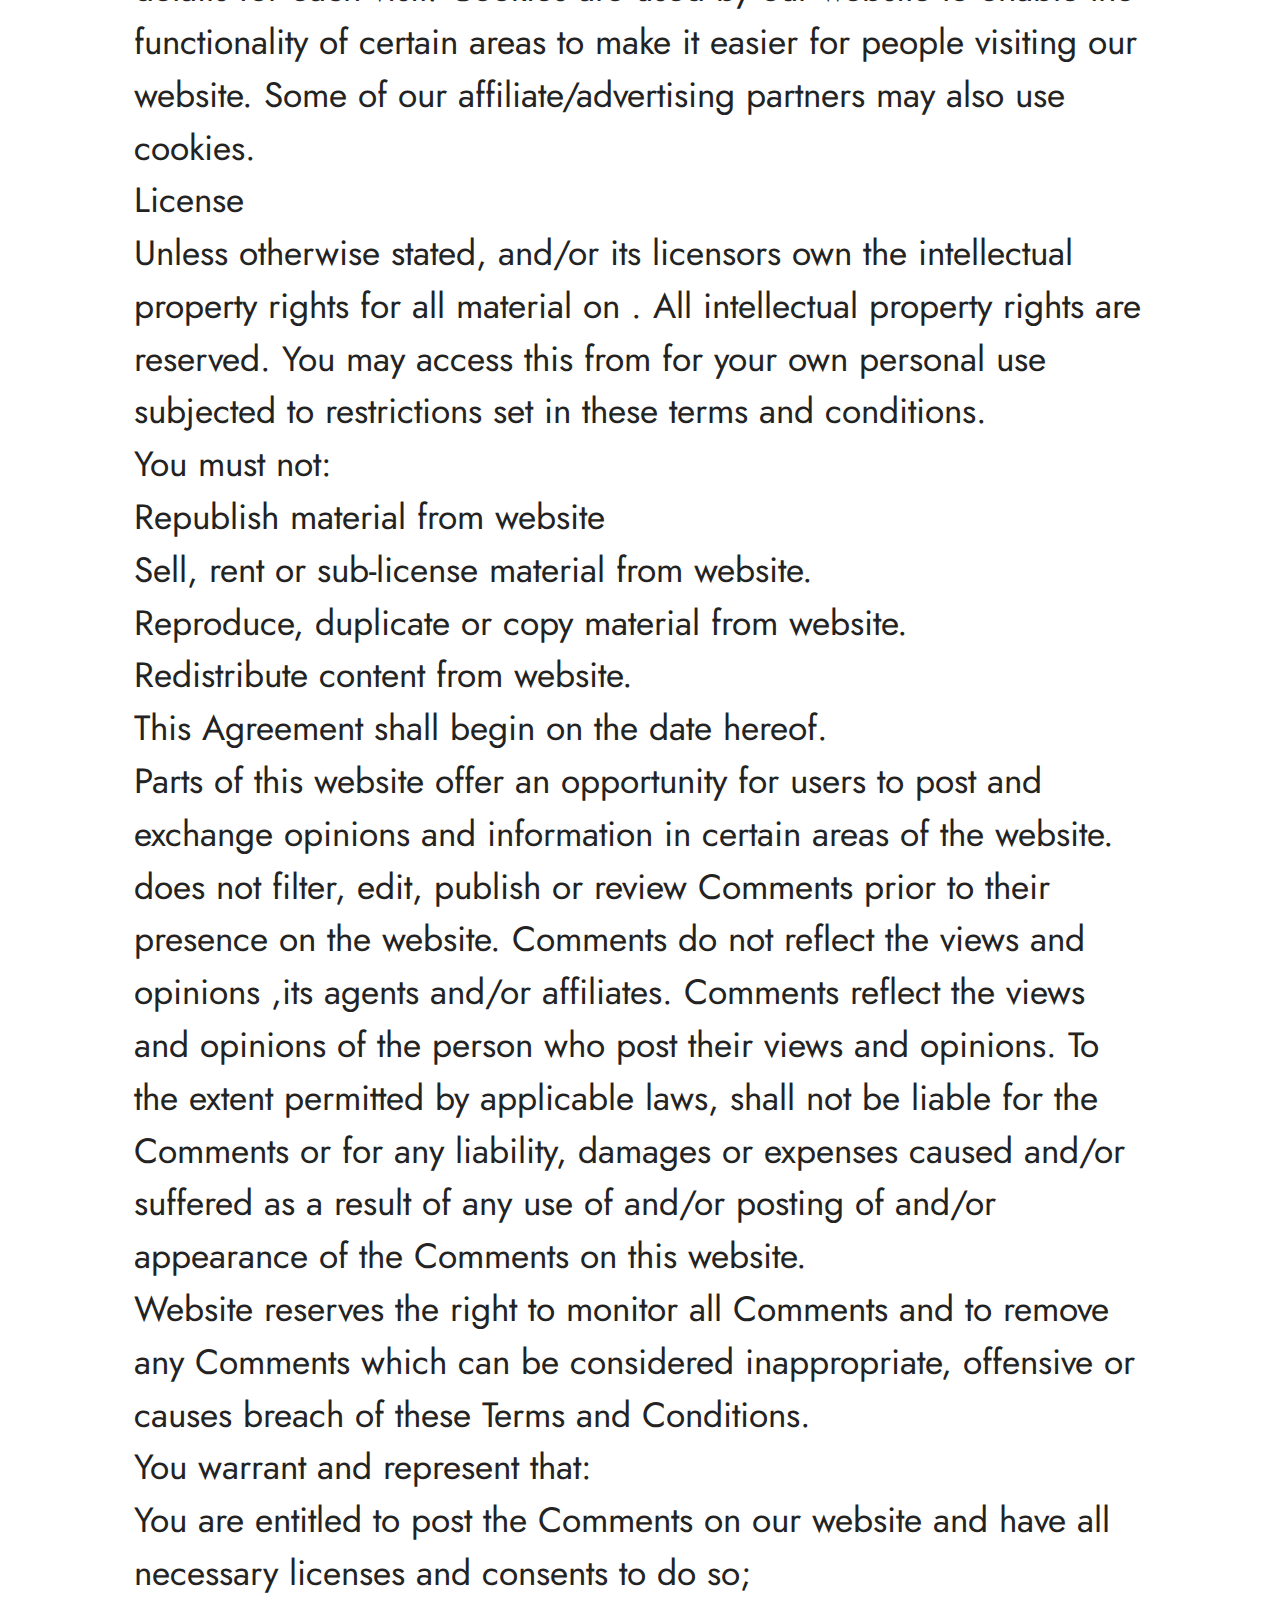
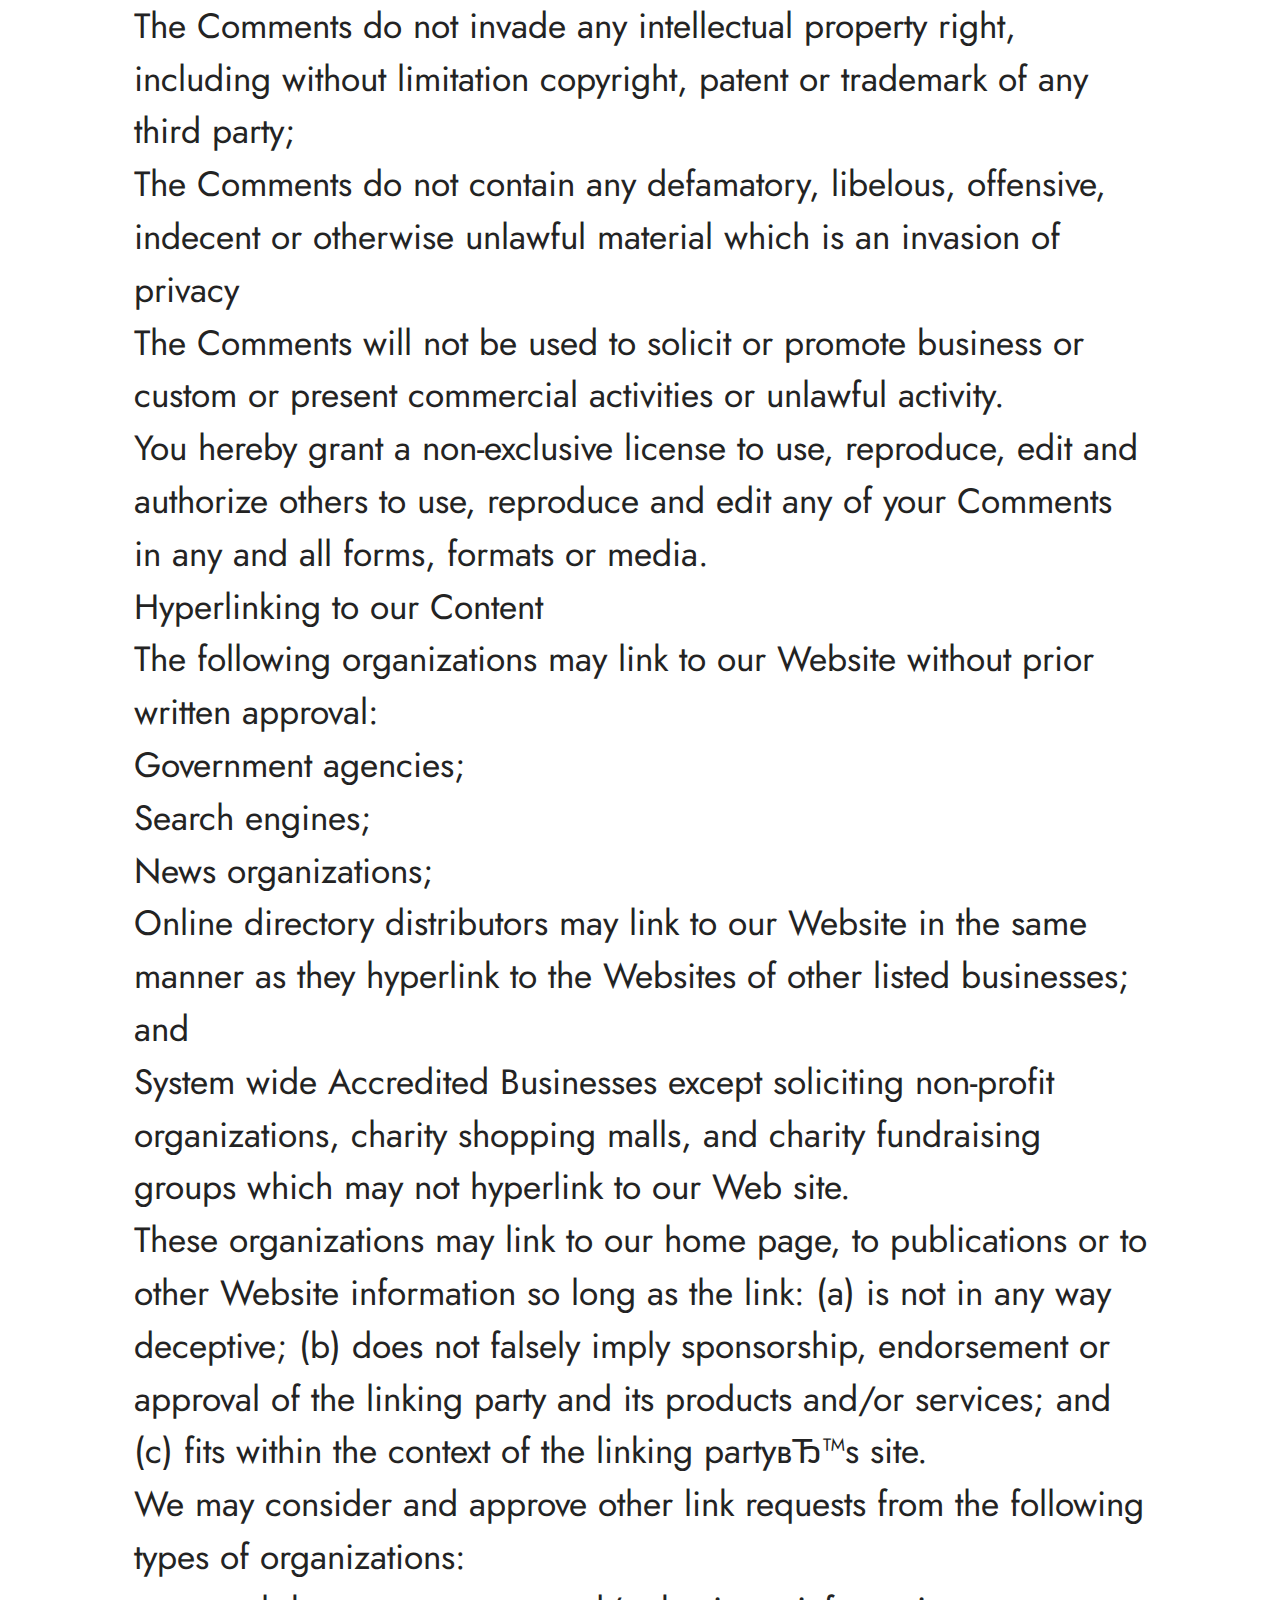
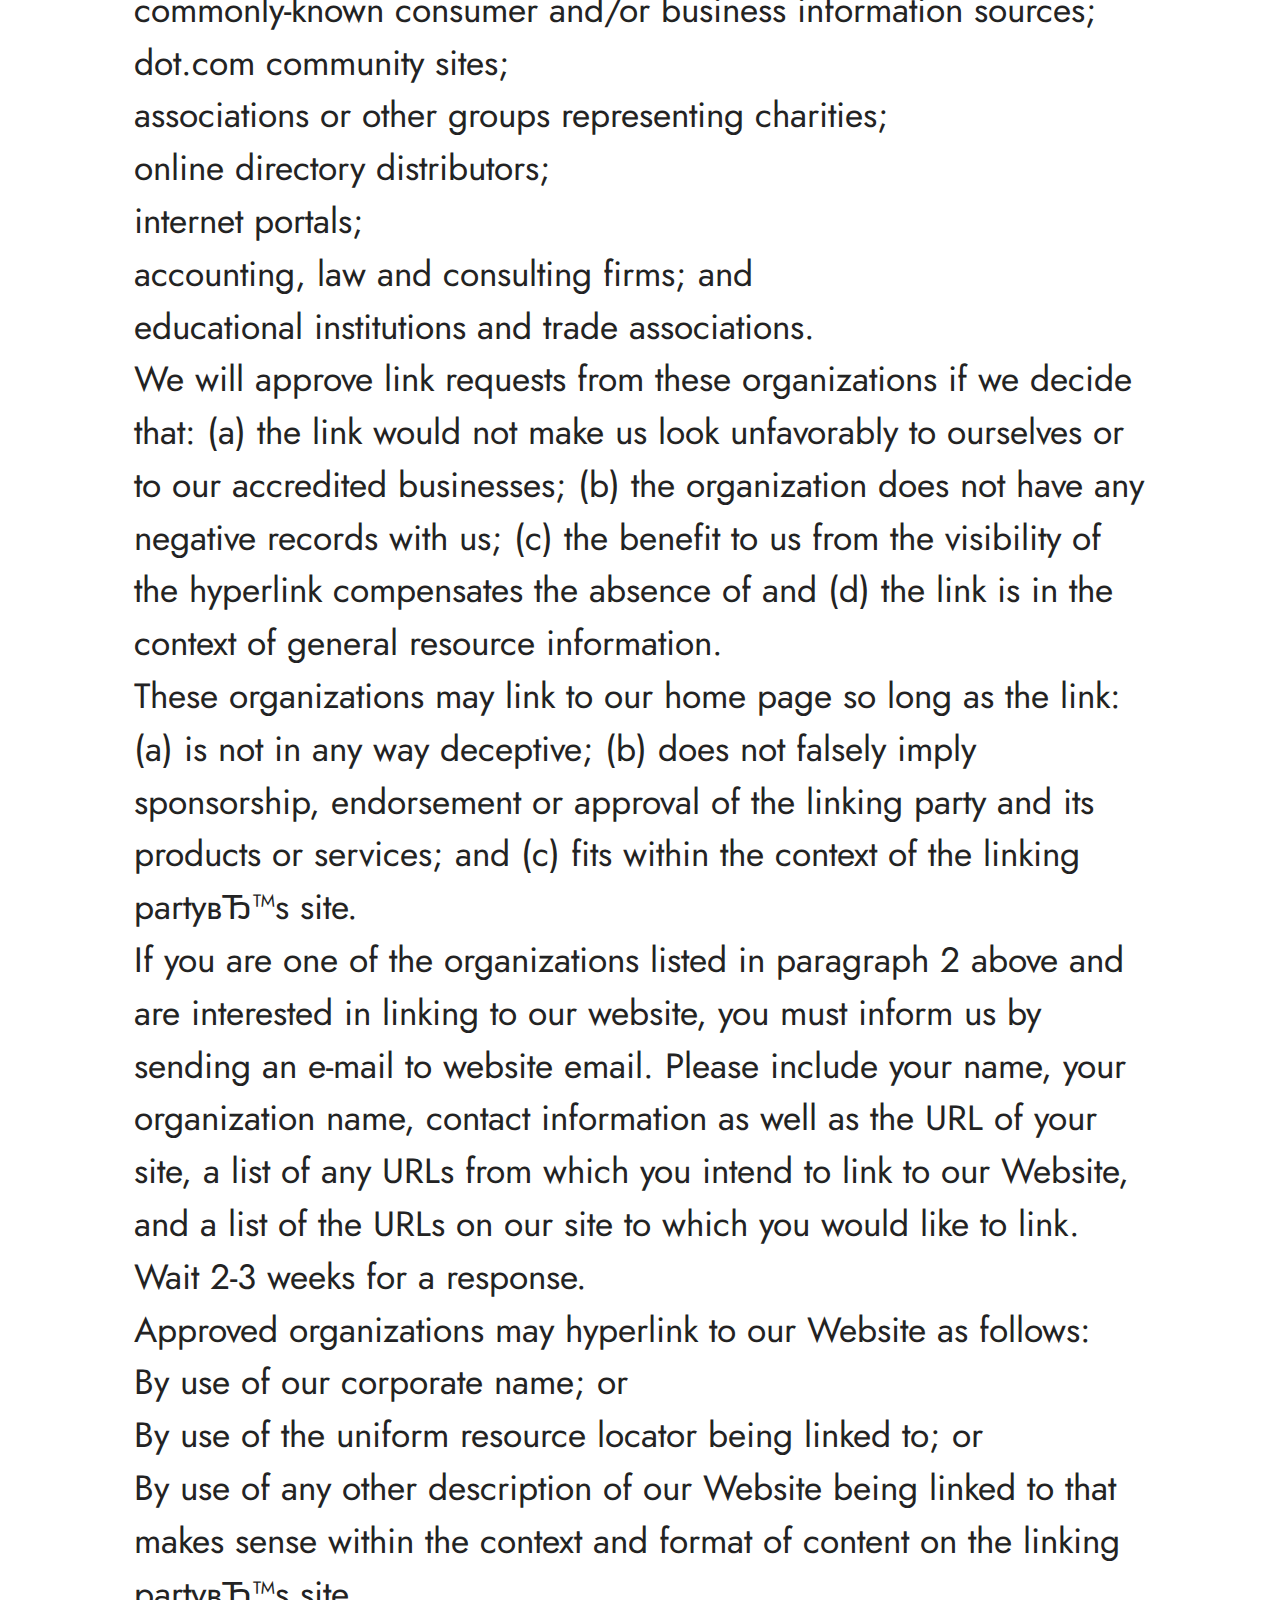
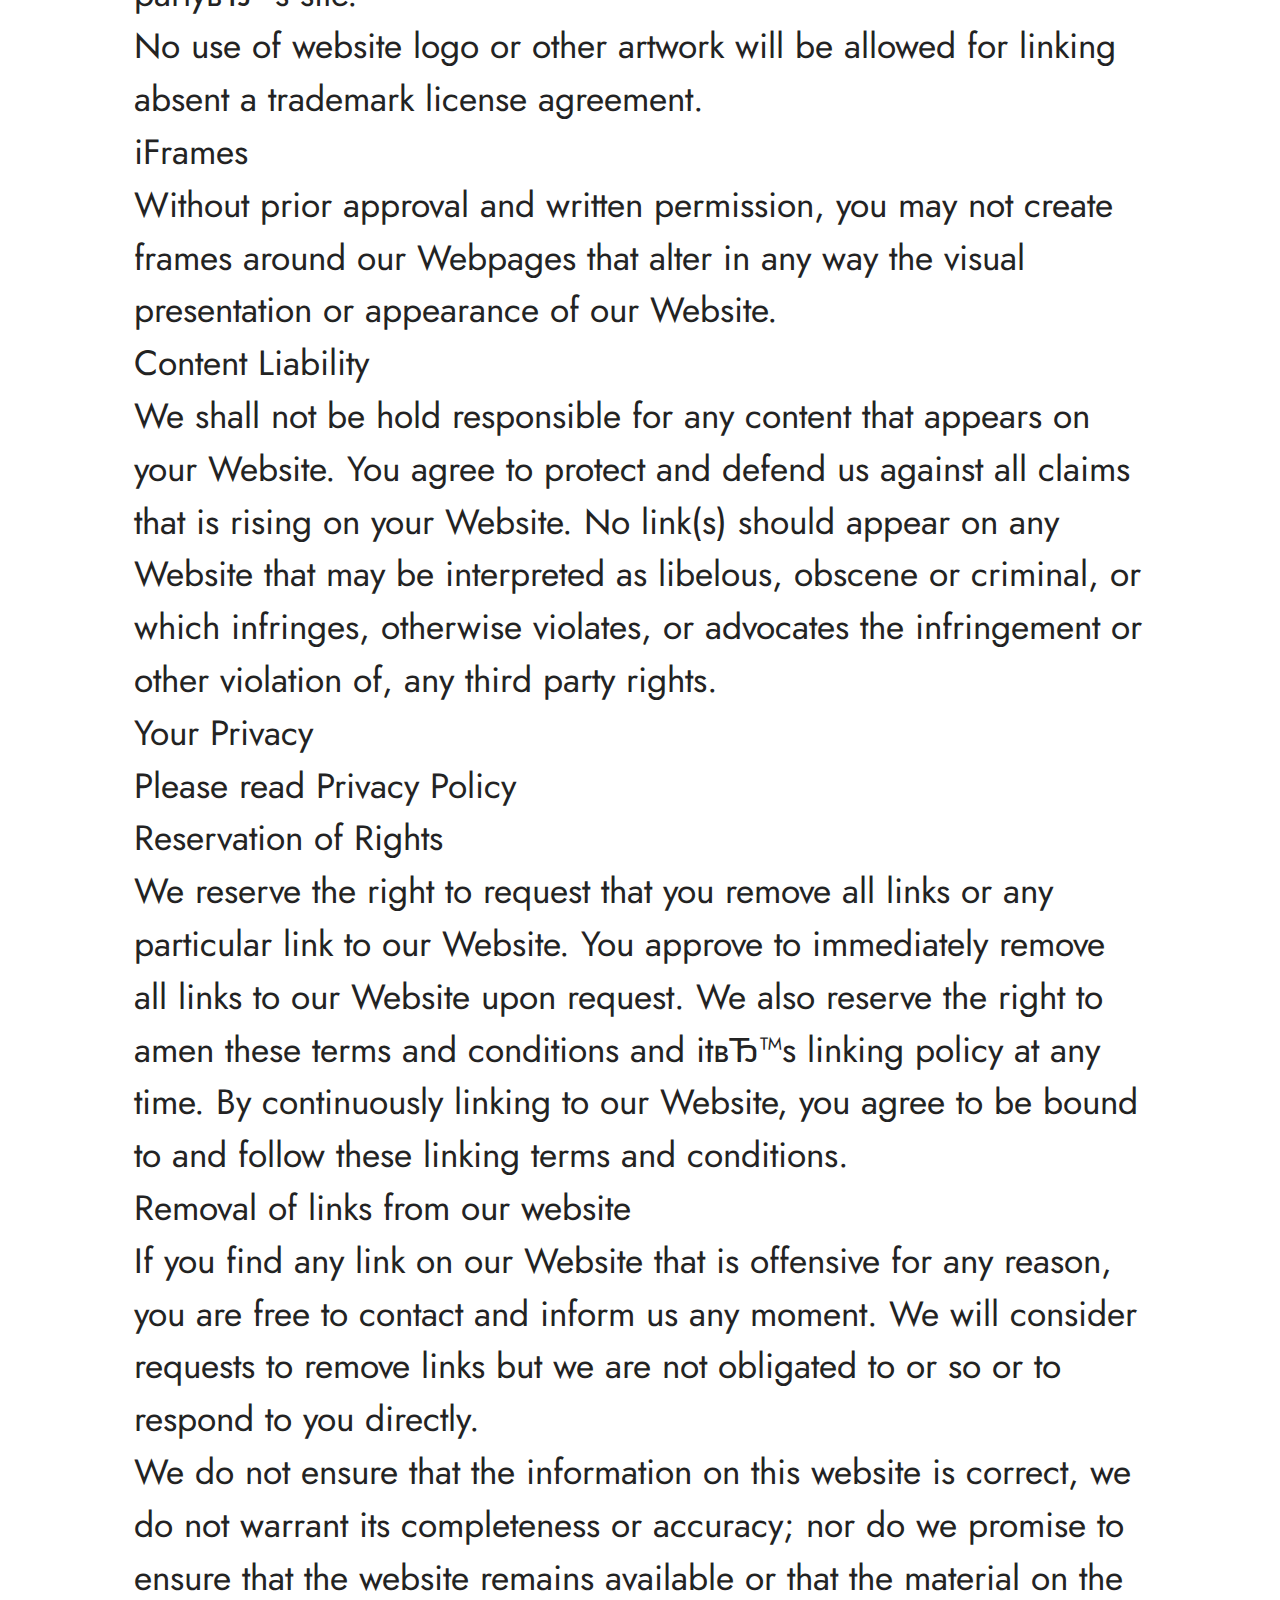
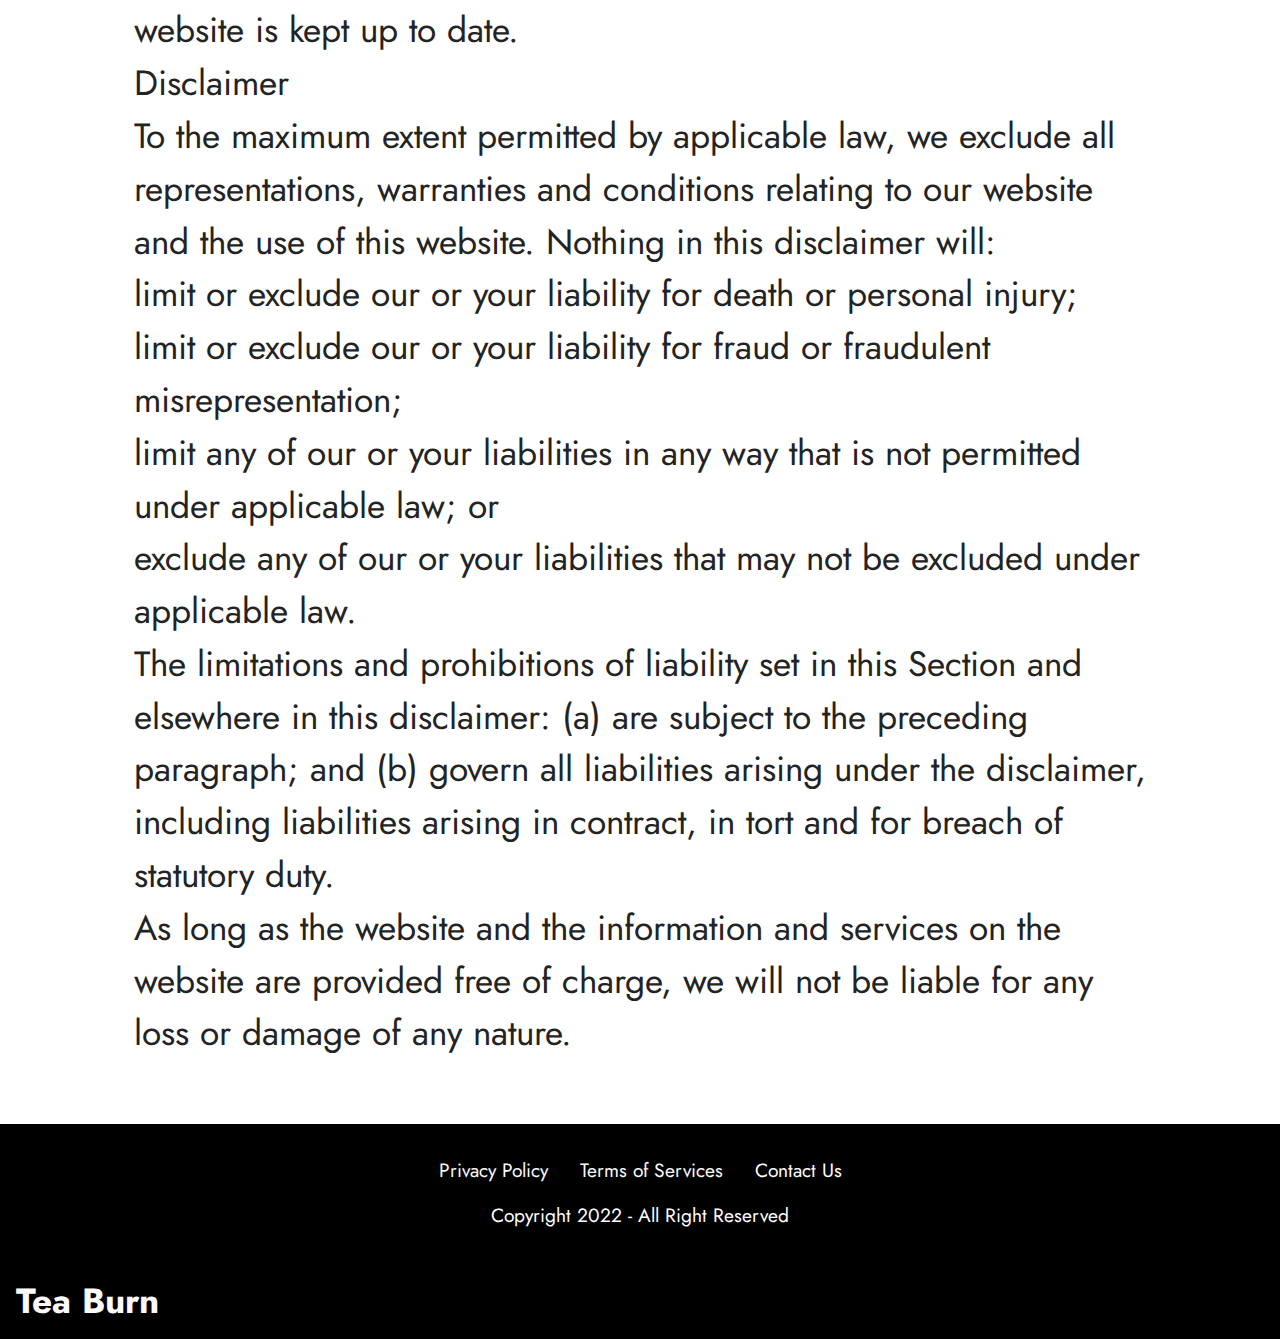
<file: page2.html>
<!DOCTYPE html>
<html  >
<head>
  
  <meta charset="UTF-8">
  <meta http-equiv="X-UA-Compatible" content="IE=edge">
  
  <meta name="twitter:card" content="summary_large_image"/>
  <meta name="twitter:image:src" content="">
  <meta property="og:image" content="">
  <meta name="twitter:title" content="Terms of Services">
  <meta name="viewport" content="width=device-width, initial-scale=1, minimum-scale=1">
  <link rel="shortcut icon" href="assets/images/apple-touch-icon-128x128.png" type="image/x-icon">
  <meta name="description" content="">
  
  
  <title>Terms of Services</title>
  <link rel="stylesheet" href="assets/web/assets/mobirise-icons/mobirise-icons.css">
  <link rel="stylesheet" href="assets/bootstrap/css/bootstrap.min.css">
  <link rel="stylesheet" href="assets/bootstrap/css/bootstrap-grid.min.css">
  <link rel="stylesheet" href="assets/bootstrap/css/bootstrap-reboot.min.css">
  <link rel="stylesheet" href="assets/web/assets/gdpr-plugin/gdpr-styles.css">
  <link rel="stylesheet" href="assets/dropdown/css/style.css">
  <link rel="stylesheet" href="assets/socicon/css/styles.css">
  <link rel="stylesheet" href="assets/theme/css/style.css">
  <link rel="preload" href="https://fonts.googleapis.com/css?family=Jost:100,200,300,400,500,600,700,800,900,100i,200i,300i,400i,500i,600i,700i,800i,900i&display=swap" as="style" onload="this.onload=null;this.rel='stylesheet'">
  <noscript><link rel="stylesheet" href="https://fonts.googleapis.com/css?family=Jost:100,200,300,400,500,600,700,800,900,100i,200i,300i,400i,500i,600i,700i,800i,900i&display=swap"></noscript>
  <link rel="preload" as="style" href="assets/mobirise/css/mbr-additional.css"><link rel="stylesheet" href="assets/mobirise/css/mbr-additional.css" type="text/css">
  
  
  
  
</head>
<body>
  
  <section data-bs-version="5.1" class="content4 cid-t9ENWZuzMB" id="content4-s">
    

    
    
    <div class="container">
        <div class="row justify-content-center">
            <div class="title col-md-12 col-lg-11">
                <h3 class="mbr-section-title mbr-fonts-style align-center mb-4 display-2"><strong><br></strong><br><strong>Terms of Services</strong></h3>
                <h4 class="mbr-section-subtitle align-center mbr-fonts-style mb-4 display-5">Welcome !
<div>
</div><div>
</div><div>
</div><div>
</div><div>
</div><div>
</div><div>
</div><div>
</div><div>
</div><div>
</div><div>
</div><div>
</div><div>
</div><div>
</div><div>
</div><div>
</div><div>
</div><div>
</div><div>
</div><div>
</div><div>
</div><div>
</div><div>
</div><div>
</div><div>
</div><div>These terms and conditions outline the rules and regulations for the use of Website, located .
</div><div>By accessing this website we assume you accept these terms and conditions. Do not continue to use if you do not agree to take all of the terms and conditions stated on this page. Our Terms and Conditions were created with the help of the Terms And Conditions Generator and the Free Terms &amp; Conditions Generator.
</div><div>The following terminology applies to these Terms and Conditions, Privacy Statement and Disclaimer Notice and all Agreements: "Client", "You" and "Your" refers to you, the person log on this website and compliant to the CompanyвЂ™s terms and conditions. "The Company", "Ourselves", "We", "Our" and "Us", refers to our Company. "Party", "Parties", or "Us", refers to both the Client and ourselves. All terms refer to the offer, acceptance and consideration of payment necessary to undertake the process of our assistance to the Client in the most appropriate manner for the express purpose of meeting the Clients needs in respect of provision of the Company stated services, in accordance with and subject to, prevailing law of Netherlands. Any use of the above terminology or other words in the singular, plural, capitalization and/or he/she or they, are taken as interchangeable and therefore as referring to same.
</div><div>Cookies
</div><div>We employ the use of cookies. By accessing , you agreed to use cookies in agreement with the Privacy Policy.
</div><div>Most interactive websites use cookies to let us retrieve the userвЂ™s details for each visit. Cookies are used by our website to enable the functionality of certain areas to make it easier for people visiting our website. Some of our affiliate/advertising partners may also use cookies.
</div><div>License
</div><div>Unless otherwise stated, and/or its licensors own the intellectual property rights for all material on . All intellectual property rights are reserved. You may access this from  for your own personal use subjected to restrictions set in these terms and conditions.
</div><div>You must not:
</div><div>Republish material from website
</div><div>Sell, rent or sub-license material from website.
</div><div>Reproduce, duplicate or copy material from website.
</div><div>Redistribute content from website.
</div><div>This Agreement shall begin on the date hereof.
</div><div>Parts of this website offer an opportunity for users to post and exchange opinions and information in certain areas of the website. does not filter, edit, publish or review Comments prior to their presence on the website. Comments do not reflect the views and opinions ,its agents and/or affiliates. Comments reflect the views and opinions of the person who post their views and opinions. To the extent permitted by applicable laws, shall not be liable for the Comments or for any liability, damages or expenses caused and/or suffered as a result of any use of and/or posting of and/or appearance of the Comments on this website.
</div><div>Website reserves the right to monitor all Comments and to remove any Comments which can be considered inappropriate, offensive or causes breach of these Terms and Conditions.
</div><div>You warrant and represent that:
</div><div>You are entitled to post the Comments on our website and have all necessary licenses and consents to do so;
</div><div>The Comments do not invade any intellectual property right, including without limitation copyright, patent or trademark of any third party;
</div><div>The Comments do not contain any defamatory, libelous, offensive, indecent or otherwise unlawful material which is an invasion of privacy
</div><div>The Comments will not be used to solicit or promote business or custom or present commercial activities or unlawful activity.
</div><div>You hereby grant a non-exclusive license to use, reproduce, edit and authorize others to use, reproduce and edit any of your Comments in any and all forms, formats or media.
</div><div>Hyperlinking to our Content
</div><div>The following organizations may link to our Website without prior written approval:
</div><div>Government agencies;
</div><div>Search engines;
</div><div>News organizations;
</div><div>Online directory distributors may link to our Website in the same manner as they hyperlink to the Websites of other listed businesses; and
</div><div>System wide Accredited Businesses except soliciting non-profit organizations, charity shopping malls, and charity fundraising groups which may not hyperlink to our Web site.
</div><div>These organizations may link to our home page, to publications or to other Website information so long as the link: (a) is not in any way deceptive; (b) does not falsely imply sponsorship, endorsement or approval of the linking party and its products and/or services; and (c) fits within the context of the linking partyвЂ™s site.
</div><div>We may consider and approve other link requests from the following types of organizations:
</div><div>commonly-known consumer and/or business information sources;
</div><div>dot.com community sites;
</div><div>associations or other groups representing charities;
</div><div>online directory distributors;
</div><div>internet portals;
</div><div>accounting, law and consulting firms; and
</div><div>educational institutions and trade associations.
</div><div>We will approve link requests from these organizations if we decide that: (a) the link would not make us look unfavorably to ourselves or to our accredited businesses; (b) the organization does not have any negative records with us; (c) the benefit to us from the visibility of the hyperlink compensates the absence of  and (d) the link is in the context of general resource information.
</div><div>These organizations may link to our home page so long as the link: (a) is not in any way deceptive; (b) does not falsely imply sponsorship, endorsement or approval of the linking party and its products or services; and (c) fits within the context of the linking partyвЂ™s site.
</div><div>If you are one of the organizations listed in paragraph 2 above and are interested in linking to our website, you must inform us by sending an e-mail to website email. Please include your name, your organization name, contact information as well as the URL of your site, a list of any URLs from which you intend to link to our Website, and a list of the URLs on our site to which you would like to link. Wait 2-3 weeks for a response.
</div><div>Approved organizations may hyperlink to our Website as follows:
</div><div>By use of our corporate name; or
</div><div>By use of the uniform resource locator being linked to; or
</div><div>By use of any other description of our Website being linked to that makes sense within the context and format of content on the linking partyвЂ™s site.
</div><div>No use of website logo or other artwork will be allowed for linking absent a trademark license agreement.
</div><div>iFrames
</div><div>Without prior approval and written permission, you may not create frames around our Webpages that alter in any way the visual presentation or appearance of our Website.
</div><div>Content Liability
</div><div>We shall not be hold responsible for any content that appears on your Website. You agree to protect and defend us against all claims that is rising on your Website. No link(s) should appear on any Website that may be interpreted as libelous, obscene or criminal, or which infringes, otherwise violates, or advocates the infringement or other violation of, any third party rights.
</div><div>Your Privacy
</div><div>Please read Privacy Policy
</div><div>Reservation of Rights
</div><div>We reserve the right to request that you remove all links or any particular link to our Website. You approve to immediately remove all links to our Website upon request. We also reserve the right to amen these terms and conditions and itвЂ™s linking policy at any time. By continuously linking to our Website, you agree to be bound to and follow these linking terms and conditions.
</div><div>Removal of links from our website
</div><div>If you find any link on our Website that is offensive for any reason, you are free to contact and inform us any moment. We will consider requests to remove links but we are not obligated to or so or to respond to you directly.
</div><div>We do not ensure that the information on this website is correct, we do not warrant its completeness or accuracy; nor do we promise to ensure that the website remains available or that the material on the website is kept up to date.
</div><div>Disclaimer
</div><div>To the maximum extent permitted by applicable law, we exclude all representations, warranties and conditions relating to our website and the use of this website. Nothing in this disclaimer will:
</div><div>limit or exclude our or your liability for death or personal injury;
</div><div>limit or exclude our or your liability for fraud or fraudulent misrepresentation;
</div><div>limit any of our or your liabilities in any way that is not permitted under applicable law; or
</div><div>exclude any of our or your liabilities that may not be excluded under applicable law.
</div><div>The limitations and prohibitions of liability set in this Section and elsewhere in this disclaimer: (a) are subject to the preceding paragraph; and (b) govern all liabilities arising under the disclaimer, including liabilities arising in contract, in tort and for breach of statutory duty.
</div><div>As long as the website and the information and services on the website are provided free of charge, we will not be liable for any loss or damage of any nature.</div><div>
</div><div>
</div><div>
</div><div>
</div><div>
</div><div>
</div><div>
</div><div>
</div><div>
</div><div>
</div><div>
</div><div>
</div><div>
</div><div>
</div><div>
</div><div>
</div><div>
</div><div>
</div><div>
</div><div>
</div><div>
</div><div>
</div><div>
</div><div>
</div><div>
</div><div>
</div><div>
</div><div>
</div></h4>
                
            </div>
        </div>
    </div>
</section>

<section data-bs-version="5.1" class="footer3 cid-t9ENWZPgvM" once="footers" id="footer3-t">

    

    

    <div class="container">
        <div class="media-container-row align-center mbr-white">
            <div class="row row-links">
                <ul class="foot-menu">
                    
                    
                    
                    
                    
                <li class="foot-menu-item mbr-fonts-style display-7"><a href="page1.html" class="text-white">Privacy Policy</a></li><li class="foot-menu-item mbr-fonts-style display-7"><a href="page2.html" class="text-white">Terms of Services</a></li><li class="foot-menu-item mbr-fonts-style display-7">Contact Us</li></ul>
            </div>
            
            <div class="row row-copirayt">
                <p class="mbr-text mb-0 mbr-fonts-style mbr-white align-center display-7">Copyright 2022 - All Right Reserved</p>
            </div>
        </div>
    </div>
</section>

<section data-bs-version="5.1" class="menu cid-tae4t8rHt7" once="menu" id="menu2-13">

    
    

    <nav class="navbar navbar-dropdown navbar-expand-lg">
        <div class="navbar-brand">
            
            <span class="navbar-caption-wrap"><a class="navbar-caption text-white display-5" href="#">Tea Burn</a></span>
        </div>
        
      <div class="collapse navbar-collapse" id="navbarSupportedContent">
            <ul class="navbar-nav nav-dropdown nav-right" data-app-modern-menu="true">
                <li class="nav-item">
                    <a class="nav-link link text-black display-4" href="#">
                        PRACTICE AREAS
                    </a>
                </li>
                <li class="nav-item">
                    <a class="nav-link link text-black display-4" href="#">
                        OUR LEGAL TEAM
                    </a>
                </li>
                <li class="nav-item">
                    <a class="nav-link link text-black display-4" href="#">
                        OUR HISTORY
                    </a>
                </li>
            </ul>
            
            
      </div>
    </nav>
</section>


<script src="assets/bootstrap/js/bootstrap.bundle.min.js"></script>
  <script src="assets/web/assets/cookies-alert-plugin/cookies-alert-core.js"></script>
  <script src="assets/web/assets/cookies-alert-plugin/cookies-alert-script.js"></script>
  <script src="assets/smoothscroll/smooth-scroll.js"></script>
  <script src="assets/ytplayer/index.js"></script>
  <script src="assets/dropdown/js/navbar-dropdown.js"></script>
  <script src="assets/theme/js/script.js"></script>
  
  
  
<input name="cookieData" type="hidden" data-cookie-customDialogSelector='null' data-cookie-colorText='#ffffff' data-cookie-colorBg='rgba(0, 0, 0, 0.99)' data-cookie-textButton='Agree' data-cookie-colorButton='' data-cookie-colorLink='#ffffff' data-cookie-underlineLink='true' data-cookie-text="We use cookies to give you the best experience. Read our <a href='privacy.html'>cookie policy</a>.">
  </body>
</html>
</file>
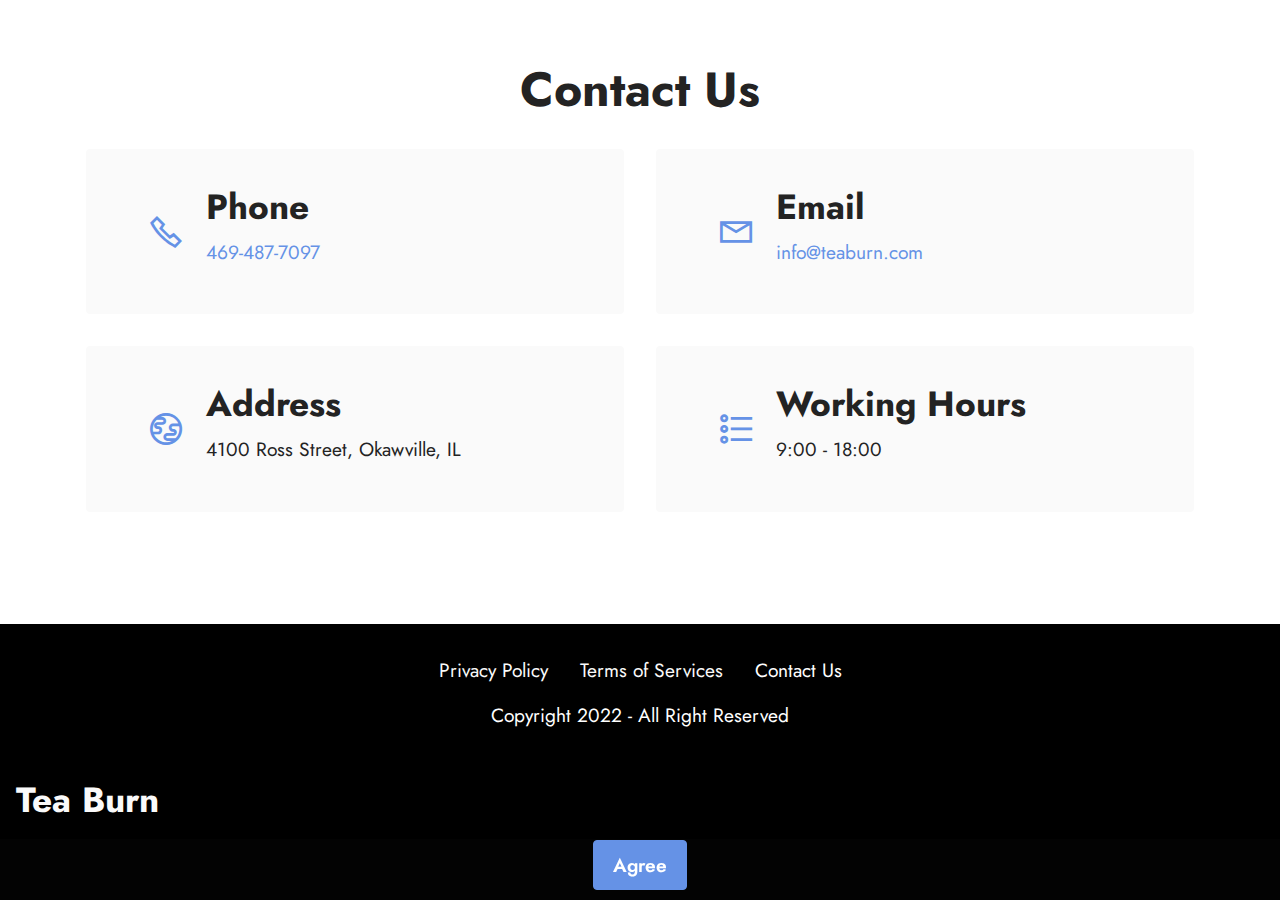
<file: page3.html>
<!DOCTYPE html>
<html  >
<head>
  
  <meta charset="UTF-8">
  <meta http-equiv="X-UA-Compatible" content="IE=edge">
  
  <meta name="twitter:card" content="summary_large_image"/>
  <meta name="twitter:image:src" content="">
  <meta property="og:image" content="">
  <meta name="twitter:title" content="Contact Us">
  <meta name="viewport" content="width=device-width, initial-scale=1, minimum-scale=1">
  <link rel="shortcut icon" href="assets/images/apple-touch-icon-128x128.png" type="image/x-icon">
  <meta name="description" content="">
  
  
  <title>Contact Us</title>
  <link rel="stylesheet" href="assets/web/assets/mobirise-icons2/mobirise2.css">
  <link rel="stylesheet" href="assets/web/assets/mobirise-icons/mobirise-icons.css">
  <link rel="stylesheet" href="assets/bootstrap/css/bootstrap.min.css">
  <link rel="stylesheet" href="assets/bootstrap/css/bootstrap-grid.min.css">
  <link rel="stylesheet" href="assets/bootstrap/css/bootstrap-reboot.min.css">
  <link rel="stylesheet" href="assets/web/assets/gdpr-plugin/gdpr-styles.css">
  <link rel="stylesheet" href="assets/dropdown/css/style.css">
  <link rel="stylesheet" href="assets/socicon/css/styles.css">
  <link rel="stylesheet" href="assets/theme/css/style.css">
  <link rel="preload" href="https://fonts.googleapis.com/css?family=Jost:100,200,300,400,500,600,700,800,900,100i,200i,300i,400i,500i,600i,700i,800i,900i&display=swap" as="style" onload="this.onload=null;this.rel='stylesheet'">
  <noscript><link rel="stylesheet" href="https://fonts.googleapis.com/css?family=Jost:100,200,300,400,500,600,700,800,900,100i,200i,300i,400i,500i,600i,700i,800i,900i&display=swap"></noscript>
  <link rel="preload" as="style" href="assets/mobirise/css/mbr-additional.css"><link rel="stylesheet" href="assets/mobirise/css/mbr-additional.css" type="text/css">
  
  
  
  
</head>
<body>
  
  <section data-bs-version="5.1" class="contacts2 cid-t9WFwEHbjc" id="contacts2-12">
    <!---->
    

    
    
    <div class="container">
        <div class="mbr-section-head">
            <h3 class="mbr-section-title mbr-fonts-style align-center mb-0 display-2"><strong>Contact Us</strong></h3>
            
        </div>
        <div class="row justify-content-center mt-4">
            <div class="card col-12 col-md-6">
                <div class="card-wrapper">
                    <div class="image-wrapper">
                        <span class="mbr-iconfont mobi-mbri-phone mobi-mbri"></span>
                    </div>
                    <div class="text-wrapper">
                        <h6 class="card-title mbr-fonts-style mb-1 display-5">
                            <strong>Phone</strong>
                        </h6>
                        <p class="mbr-text mbr-fonts-style display-7">
                            <a href="tel:+12345678910" class="text-primary">469-487-7097</a>
                        </p>
                    </div>
                </div>
            </div>
            <div class="card col-12 col-md-6">
                <div class="card-wrapper">
                    <div class="image-wrapper">
                        <span class="mbr-iconfont mobi-mbri-letter mobi-mbri"></span>
                    </div>
                    <div class="text-wrapper">
                        <h6 class="card-title mbr-fonts-style mb-1 display-5">
                            <strong>Email</strong>
                        </h6>
                        <p class="mbr-text mbr-fonts-style display-7">
                            <a href="mailto:info@site.com" class="text-primary">info@teaburn.com</a>
                        </p>
                    </div>
                </div>
            </div>
            <div class="card col-12 col-md-6">
                <div class="card-wrapper">
                    <div class="image-wrapper">
                        <span class="mbr-iconfont mobi-mbri-globe mobi-mbri"></span>
                    </div>
                    <div class="text-wrapper">
                        <h6 class="card-title mbr-fonts-style mb-1 display-5">
                            <strong>Address</strong>
                        </h6>
                        <p class="mbr-text mbr-fonts-style display-7">
                            4100 Ross Street, Okawville, IL
                        </p>
                    </div>
                </div>
            </div>
            <div class="card col-12 col-md-6">
                <div class="card-wrapper">
                    <div class="image-wrapper">
                        <span class="mbr-iconfont mobi-mbri-bulleted-list mobi-mbri"></span>
                    </div>
                    <div class="text-wrapper">
                        <h6 class="card-title mbr-fonts-style mb-1 display-5">
                            <strong>Working Hours</strong>
                        </h6>
                        <p class="mbr-text mbr-fonts-style display-7">
                            9:00 - 18:00
                        </p>
                    </div>
                </div>
            </div>
        </div>
    </div>
</section>

<section data-bs-version="5.1" class="footer3 cid-t9WF7c6iCw" once="footers" id="footer3-11">

    

    

    <div class="container">
        <div class="media-container-row align-center mbr-white">
            <div class="row row-links">
                <ul class="foot-menu">
                    
                    
                    
                    
                    
                <li class="foot-menu-item mbr-fonts-style display-7"><a href="page1.html" class="text-white">Privacy Policy</a></li><li class="foot-menu-item mbr-fonts-style display-7"><a href="page2.html" class="text-white">Terms of Services</a></li><li class="foot-menu-item mbr-fonts-style display-7">Contact Us</li></ul>
            </div>
            
            <div class="row row-copirayt">
                <p class="mbr-text mb-0 mbr-fonts-style mbr-white align-center display-7">Copyright 2022 - All Right Reserved</p>
            </div>
        </div>
    </div>
</section>

<section data-bs-version="5.1" class="menu cid-tae4t8rHt7" once="menu" id="menu2-13">

    
    

    <nav class="navbar navbar-dropdown navbar-expand-lg">
        <div class="navbar-brand">
            
            <span class="navbar-caption-wrap"><a class="navbar-caption text-white display-5" href="#">Tea Burn</a></span>
        </div>
        
      <div class="collapse navbar-collapse" id="navbarSupportedContent">
            <ul class="navbar-nav nav-dropdown nav-right" data-app-modern-menu="true">
                <li class="nav-item">
                    <a class="nav-link link text-black display-4" href="#">
                        PRACTICE AREAS
                    </a>
                </li>
                <li class="nav-item">
                    <a class="nav-link link text-black display-4" href="#">
                        OUR LEGAL TEAM
                    </a>
                </li>
                <li class="nav-item">
                    <a class="nav-link link text-black display-4" href="#">
                        OUR HISTORY
                    </a>
                </li>
            </ul>
            
            
      </div>
    </nav>
</section>


<script src="assets/bootstrap/js/bootstrap.bundle.min.js"></script>
  <script src="assets/web/assets/cookies-alert-plugin/cookies-alert-core.js"></script>
  <script src="assets/web/assets/cookies-alert-plugin/cookies-alert-script.js"></script>
  <script src="assets/smoothscroll/smooth-scroll.js"></script>
  <script src="assets/ytplayer/index.js"></script>
  <script src="assets/dropdown/js/navbar-dropdown.js"></script>
  <script src="assets/theme/js/script.js"></script>
  
  
  
<input name="cookieData" type="hidden" data-cookie-customDialogSelector='null' data-cookie-colorText='#ffffff' data-cookie-colorBg='rgba(0, 0, 0, 0.99)' data-cookie-textButton='Agree' data-cookie-colorButton='' data-cookie-colorLink='#ffffff' data-cookie-underlineLink='true' data-cookie-text="We use cookies to give you the best experience. Read our <a href='privacy.html'>cookie policy</a>.">
  </body>
</html>
</file>
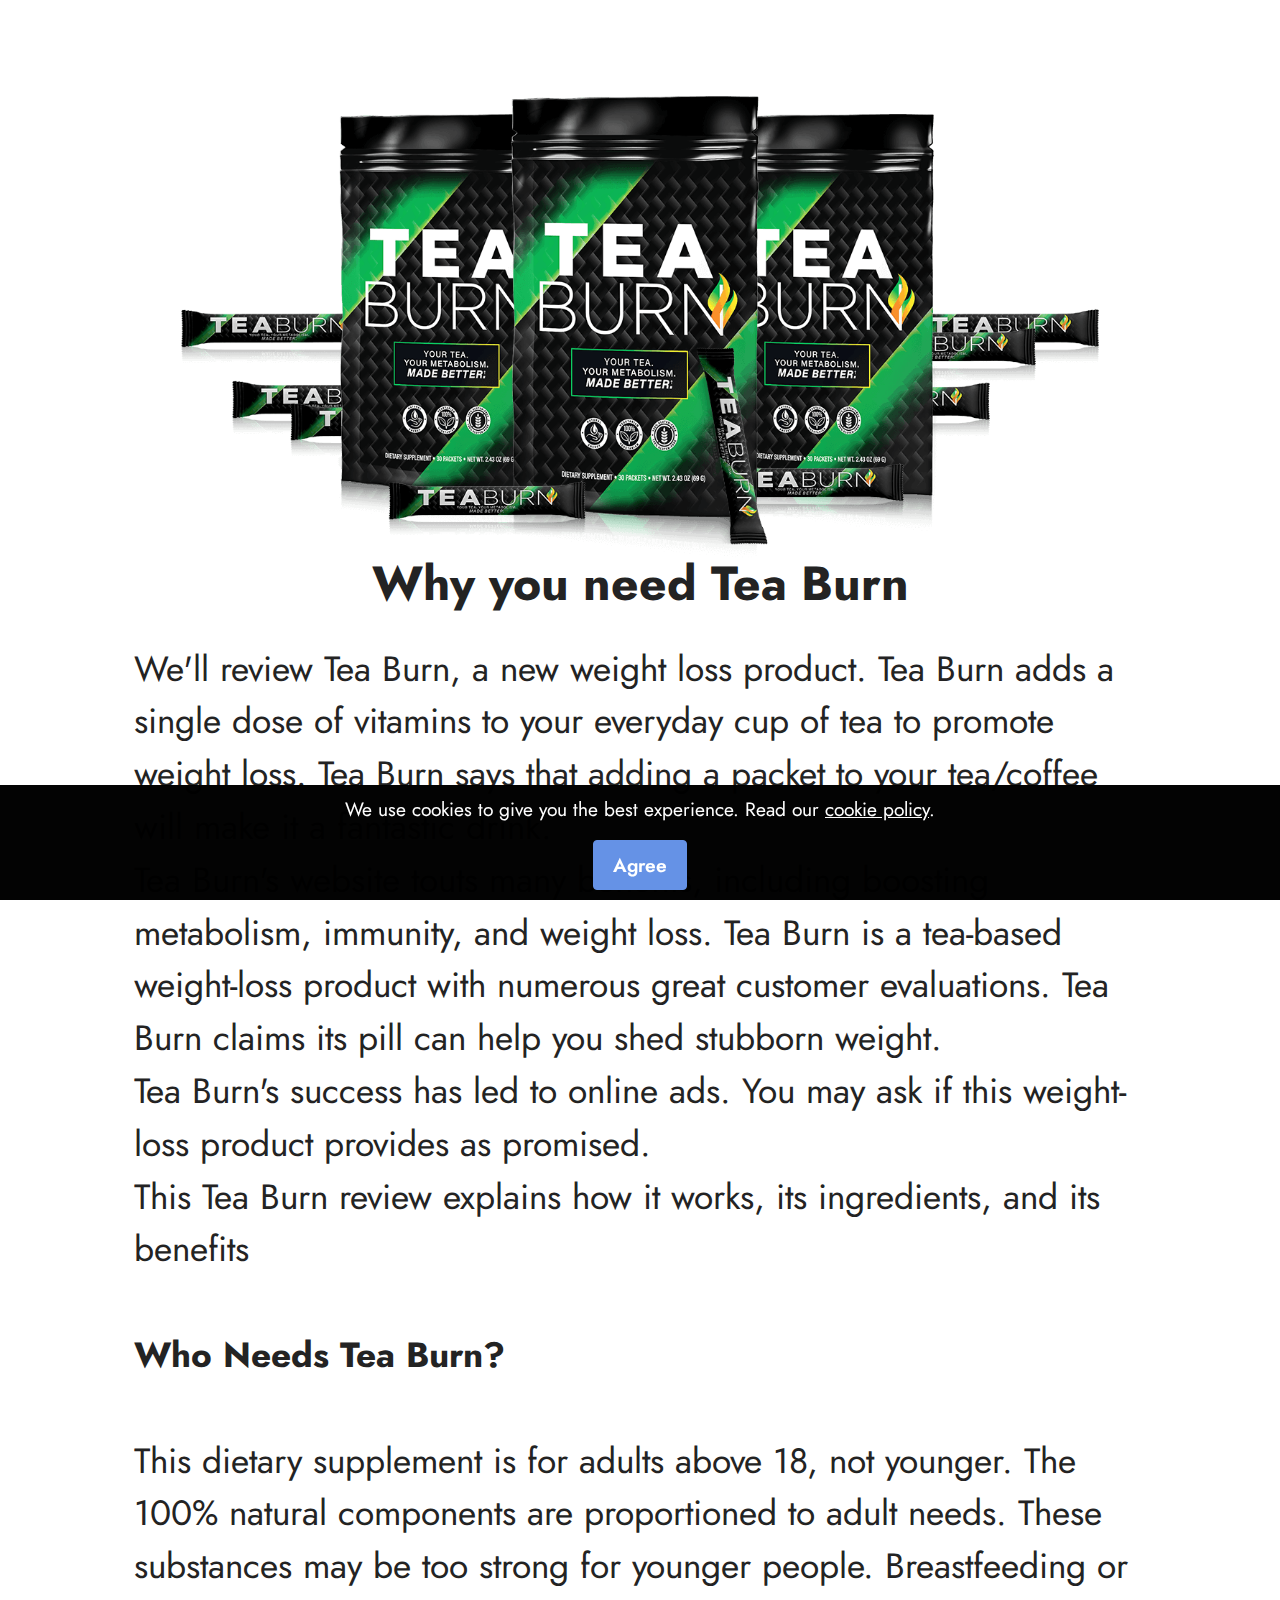
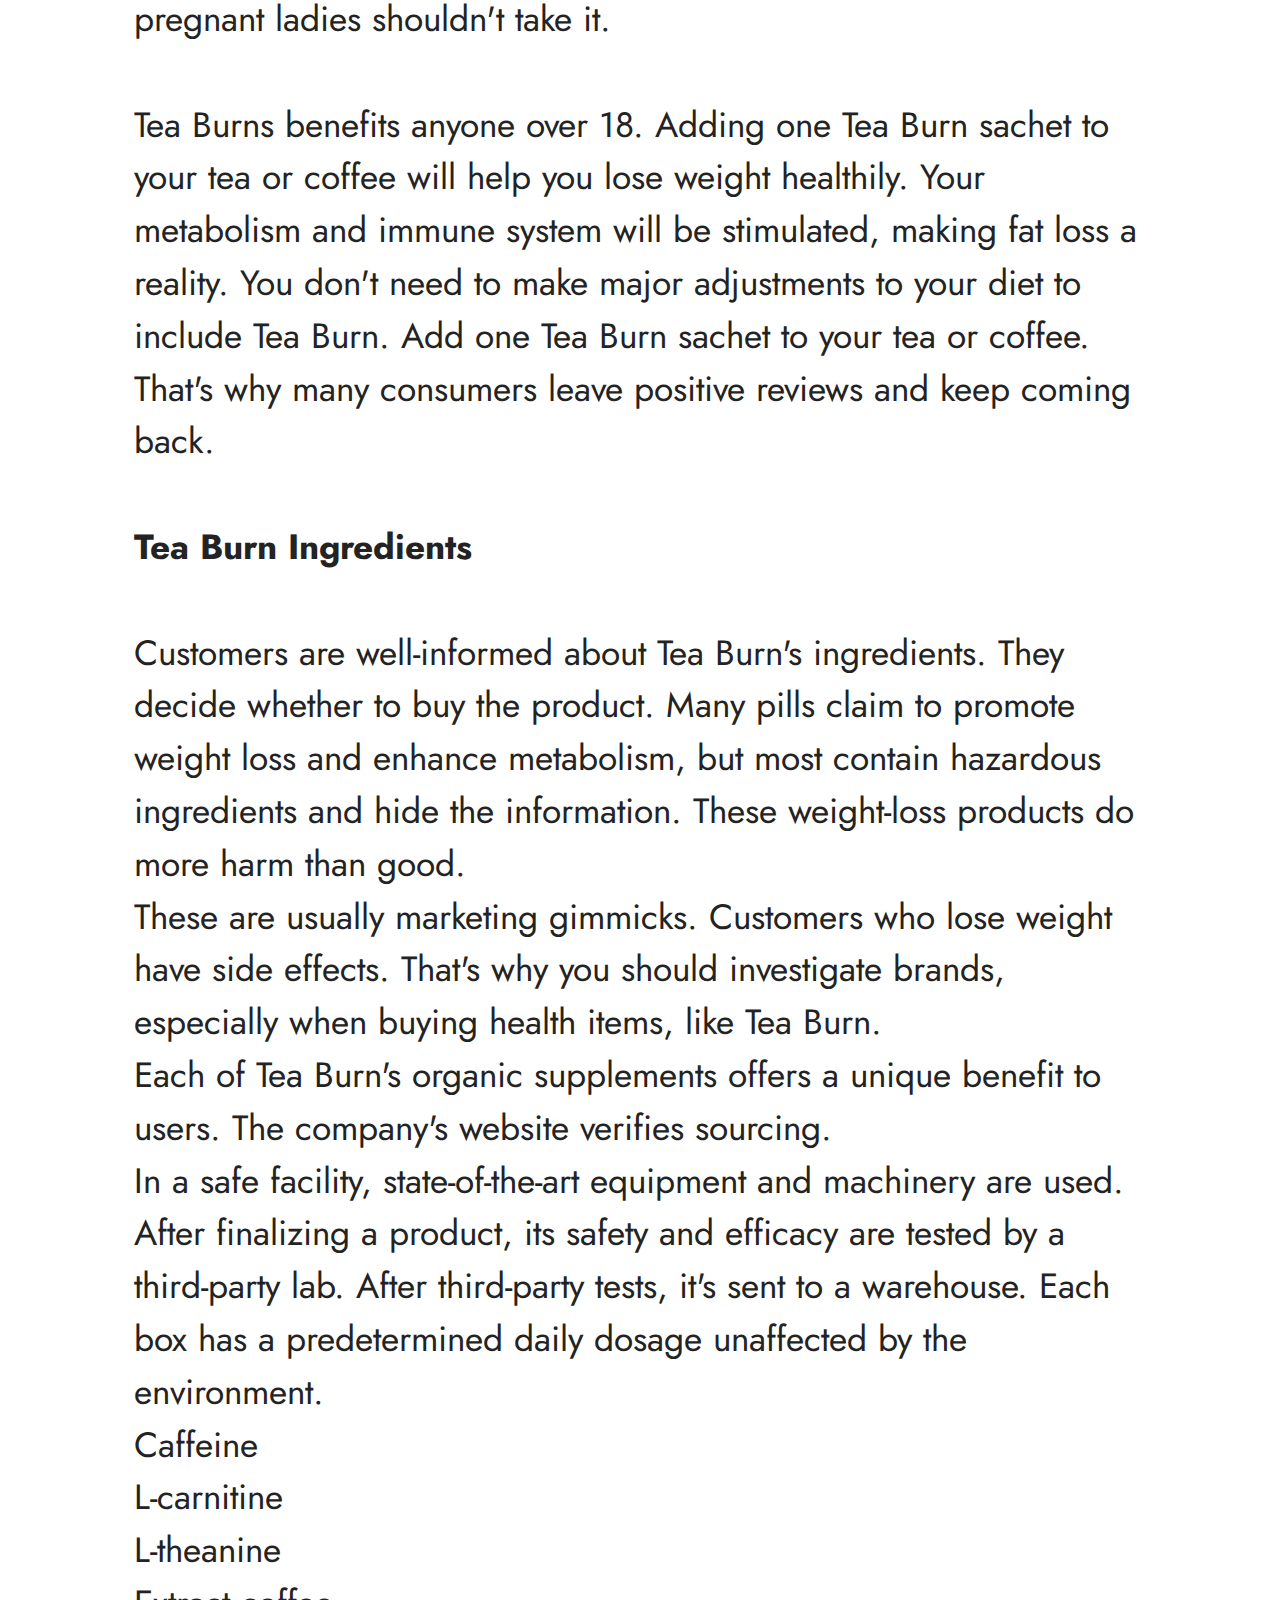
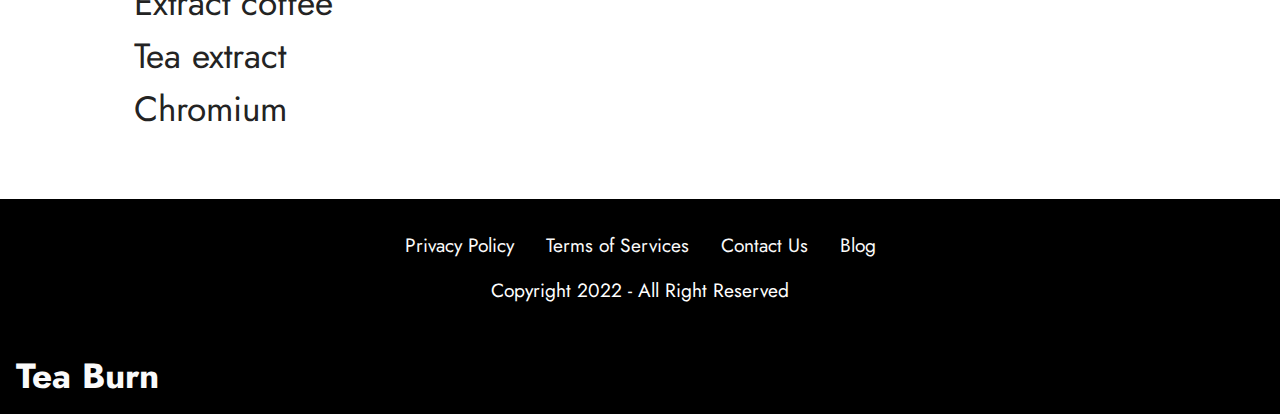
<file: page4.html>
<!DOCTYPE html>
<html  >
<head>
  
  <meta charset="UTF-8">
  <meta http-equiv="X-UA-Compatible" content="IE=edge">
  
  <meta name="twitter:card" content="summary_large_image"/>
  <meta name="twitter:image:src" content="">
  <meta property="og:image" content="">
  <meta name="twitter:title" content="Why you need Teaburn">
  <meta name="viewport" content="width=device-width, initial-scale=1, minimum-scale=1">
  <link rel="shortcut icon" href="assets/images/apple-touch-icon-128x128.png" type="image/x-icon">
  <meta name="description" content="">
  
  
  <title>Why you need Teaburn</title>
  <link rel="stylesheet" href="assets/web/assets/mobirise-icons/mobirise-icons.css">
  <link rel="stylesheet" href="assets/bootstrap/css/bootstrap.min.css">
  <link rel="stylesheet" href="assets/bootstrap/css/bootstrap-grid.min.css">
  <link rel="stylesheet" href="assets/bootstrap/css/bootstrap-reboot.min.css">
  <link rel="stylesheet" href="assets/web/assets/gdpr-plugin/gdpr-styles.css">
  <link rel="stylesheet" href="assets/dropdown/css/style.css">
  <link rel="stylesheet" href="assets/socicon/css/styles.css">
  <link rel="stylesheet" href="assets/theme/css/style.css">
  <link rel="preload" href="https://fonts.googleapis.com/css?family=Jost:100,200,300,400,500,600,700,800,900,100i,200i,300i,400i,500i,600i,700i,800i,900i&display=swap" as="style" onload="this.onload=null;this.rel='stylesheet'">
  <noscript><link rel="stylesheet" href="https://fonts.googleapis.com/css?family=Jost:100,200,300,400,500,600,700,800,900,100i,200i,300i,400i,500i,600i,700i,800i,900i&display=swap"></noscript>
  <link rel="preload" as="style" href="assets/mobirise/css/mbr-additional.css"><link rel="stylesheet" href="assets/mobirise/css/mbr-additional.css" type="text/css">
  
  
  
  
</head>
<body>
  
  <section data-bs-version="5.1" class="image3 cid-taUB6uiwzM" id="image3-17">
    

    
    

    <div class="container">
        <div class="row justify-content-center">
            <div class="col-12 col-lg-10">
                <div class="image-wrapper">
                    <img src="assets/images/introducing-teaburn-1278x643.png" alt="">
                    
                </div>
            </div>
        </div>
    </div>
</section>

<section data-bs-version="5.1" class="content4 cid-taUArTfDm9" id="content4-14">
    

    
    
    <div class="container">
        <div class="row justify-content-center">
            <div class="title col-md-12 col-lg-11">
                <h3 class="mbr-section-title mbr-fonts-style align-center mb-4 display-2"><strong>Why you need Tea Burn</strong></h3>
                <h4 class="mbr-section-subtitle align-center mbr-fonts-style mb-4 display-5"><div>We'll review Tea Burn, a new weight loss product. Tea Burn adds a single dose of vitamins to your everyday cup of tea to promote weight loss. Tea Burn says that adding a packet to your tea/coffee will make it a fantastic drink.
</div><div>Tea Burn's website touts many benefits, including boosting metabolism, immunity, and weight loss. Tea Burn is a tea-based weight-loss product with numerous great customer evaluations. Tea Burn claims its pill can help you shed stubborn weight.
</div><div>Tea Burn's success has led to online ads. You may ask if this weight-loss product provides as promised.
</div><div>This Tea Burn review explains how it works, its ingredients, and its benefits<br><br><strong>Who Needs Tea Burn?
</strong></div><div><br>This dietary supplement is for adults above 18, not younger. The 100% natural components are proportioned to adult needs. These substances may be too strong for younger people. Breastfeeding or pregnant ladies shouldn't take it.</div><div><br></div><div>Tea Burns benefits anyone over 18. Adding one Tea Burn sachet to your tea or coffee will help you lose weight healthily. Your metabolism and immune system will be stimulated, making fat loss a reality. You don't need to make major adjustments to your diet to include Tea Burn. Add one Tea Burn sachet to your tea or coffee. That's why many consumers leave positive reviews and keep coming back.<br><br><strong>Tea Burn Ingredients</strong></div><div><br>Customers are well-informed about Tea Burn's ingredients. They decide whether to buy the product. Many pills claim to promote weight loss and enhance metabolism, but most contain hazardous ingredients and hide the information. These weight-loss products do more harm than good.
</div><div>These are usually marketing gimmicks. Customers who lose weight have side effects. That's why you should investigate brands, especially when buying health items, like Tea Burn.
</div><div>Each of Tea Burn's organic supplements offers a unique benefit to users. The company's website verifies sourcing.
</div><div>In a safe facility, state-of-the-art equipment and machinery are used. After finalizing a product, its safety and efficacy are tested by a third-party lab. After third-party tests, it's sent to a warehouse. Each box has a predetermined daily dosage unaffected by the environment.
</div><div>Caffeine
</div><div>L-carnitine
</div><div>L-theanine
</div><div>Extract coffee
</div><div>Tea extract
</div><div>Chromium</div><div>
</div><div>
</div><div>
</div><div>
</div><div>
</div><div>
</div><div>
</div><div>
</div><div>
</div><div>
</div><div>
</div><div>
</div><div>
</div><div>
</div><div>
</div><div>
</div><div>
</div><div>
</div><div>
</div><div>
</div><div>
</div><div>
</div><div>
</div><div>
</div><div>
</div><div>
</div><div>
</div><div>
</div><div>
</div><div>
</div><div>
</div><div>
</div><div>
</div><div>
</div><div>
</div><div>
</div><div>
</div><div>
</div><div>
</div><div>
</div><div>
</div><div>
</div><div>
</div><div>
</div><div>
</div></h4>
                
            </div>
        </div>
    </div>
</section>

<section data-bs-version="5.1" class="footer3 cid-taUArTVuLY" once="footers" id="footer3-15">

    

    

    <div class="container">
        <div class="media-container-row align-center mbr-white">
            <div class="row row-links">
                <ul class="foot-menu">
                    
                    
                    
                    
                    
                <li class="foot-menu-item mbr-fonts-style display-7"><a href="page1.html" class="text-white">Privacy Policy</a></li><li class="foot-menu-item mbr-fonts-style display-7"><a href="page2.html" class="text-white">Terms of Services</a></li><li class="foot-menu-item mbr-fonts-style display-7"><a href="page3.html" class="text-white">Contact Us</a></li><li class="foot-menu-item mbr-fonts-style display-7"><a href="page4.html" class="text-white">Blog</a></li></ul>
            </div>
            
            <div class="row row-copirayt">
                <p class="mbr-text mb-0 mbr-fonts-style mbr-white align-center display-7">Copyright 2022 - All Right Reserved</p>
            </div>
        </div>
    </div>
</section>

<section data-bs-version="5.1" class="menu cid-taUArUyoXi" once="menu" id="menu2-16">

    
    

    <nav class="navbar navbar-dropdown navbar-expand-lg">
        <div class="navbar-brand">
            
            <span class="navbar-caption-wrap"><a class="navbar-caption text-white display-5" href="#">Tea Burn</a></span>
        </div>
        
      <div class="collapse navbar-collapse" id="navbarSupportedContent">
            <ul class="navbar-nav nav-dropdown nav-right" data-app-modern-menu="true">
                <li class="nav-item">
                    <a class="nav-link link text-black display-4" href="#">
                        PRACTICE AREAS
                    </a>
                </li>
                <li class="nav-item">
                    <a class="nav-link link text-black display-4" href="#">
                        OUR LEGAL TEAM
                    </a>
                </li>
                <li class="nav-item">
                    <a class="nav-link link text-black display-4" href="#">
                        OUR HISTORY
                    </a>
                </li>
            </ul>
            
            
      </div>
    </nav>
</section>


<script src="assets/bootstrap/js/bootstrap.bundle.min.js"></script>
  <script src="assets/web/assets/cookies-alert-plugin/cookies-alert-core.js"></script>
  <script src="assets/web/assets/cookies-alert-plugin/cookies-alert-script.js"></script>
  <script src="assets/smoothscroll/smooth-scroll.js"></script>
  <script src="assets/ytplayer/index.js"></script>
  <script src="assets/dropdown/js/navbar-dropdown.js"></script>
  <script src="assets/theme/js/script.js"></script>
  
  
  
<input name="cookieData" type="hidden" data-cookie-customDialogSelector='null' data-cookie-colorText='#ffffff' data-cookie-colorBg='rgba(0, 0, 0, 0.99)' data-cookie-textButton='Agree' data-cookie-colorButton='' data-cookie-colorLink='#ffffff' data-cookie-underlineLink='true' data-cookie-text="We use cookies to give you the best experience. Read our <a href='privacy.html'>cookie policy</a>.">
  </body>
</html>
</file>
<file: assets/web/assets/mobirise-icons/mobirise-icons.css>
@font-face {
  font-family: 'MobiriseIcons';
  src:  url('mobirise-icons.eot?spat4u');
  src:  url('mobirise-icons.eot?spat4u#iefix') format('embedded-opentype'),
    url('mobirise-icons.ttf?spat4u') format('truetype'),
    url('mobirise-icons.woff?spat4u') format('woff'),
    url('mobirise-icons.svg?spat4u#MobiriseIcons') format('svg');
  font-weight: normal;
  font-style: normal;
  font-display: swap;
}

[class^="mbri-"], [class*=" mbri-"] {
  /* use !important to prevent issues with browser extensions that change fonts */
  font-family: MobiriseIcons !important;
  speak: none;
  font-style: normal;
  font-weight: normal;
  font-variant: normal;
  text-transform: none;
  line-height: 1;

  /* Better Font Rendering =========== */
  -webkit-font-smoothing: antialiased;
  -moz-osx-font-smoothing: grayscale;
}

.mbri-add-submenu:before {
  content: "\e900";
}
.mbri-alert:before {
  content: "\e901";
}
.mbri-align-center:before {
  content: "\e902";
}
.mbri-align-justify:before {
  content: "\e903";
}
.mbri-align-left:before {
  content: "\e904";
}
.mbri-align-right:before {
  content: "\e905";
}
.mbri-android:before {
  content: "\e906";
}
.mbri-apple:before {
  content: "\e907";
}
.mbri-arrow-down:before {
  content: "\e908";
}
.mbri-arrow-next:before {
  content: "\e909";
}
.mbri-arrow-prev:before {
  content: "\e90a";
}
.mbri-arrow-up:before {
  content: "\e90b";
}
.mbri-bold:before {
  content: "\e90c";
}
.mbri-bookmark:before {
  content: "\e90d";
}
.mbri-bootstrap:before {
  content: "\e90e";
}
.mbri-briefcase:before {
  content: "\e90f";
}
.mbri-browse:before {
  content: "\e910";
}
.mbri-bulleted-list:before {
  content: "\e911";
}
.mbri-calendar:before {
  content: "\e912";
}
.mbri-camera:before {
  content: "\e913";
}
.mbri-cart-add:before {
  content: "\e914";
}
.mbri-cart-full:before {
  content: "\e915";
}
.mbri-cash:before {
  content: "\e916";
}
.mbri-change-style:before {
  content: "\e917";
}
.mbri-chat:before {
  content: "\e918";
}
.mbri-clock:before {
  content: "\e919";
}
.mbri-close:before {
  content: "\e91a";
}
.mbri-cloud:before {
  content: "\e91b";
}
.mbri-code:before {
  content: "\e91c";
}
.mbri-contact-form:before {
  content: "\e91d";
}
.mbri-credit-card:before {
  content: "\e91e";
}
.mbri-cursor-click:before {
  content: "\e91f";
}
.mbri-cust-feedback:before {
  content: "\e920";
}
.mbri-database:before {
  content: "\e921";
}
.mbri-delivery:before {
  content: "\e922";
}
.mbri-desktop:before {
  content: "\e923";
}
.mbri-devices:before {
  content: "\e924";
}
.mbri-down:before {
  content: "\e925";
}
.mbri-download:before {
  content: "\e989";
}
.mbri-drag-n-drop:before {
  content: "\e927";
}
.mbri-drag-n-drop2:before {
  content: "\e928";
}
.mbri-edit:before {
  content: "\e929";
}
.mbri-edit2:before {
  content: "\e92a";
}
.mbri-error:before {
  content: "\e92b";
}
.mbri-extension:before {
  content: "\e92c";
}
.mbri-features:before {
  content: "\e92d";
}
.mbri-file:before {
  content: "\e92e";
}
.mbri-flag:before {
  content: "\e92f";
}
.mbri-folder:before {
  content: "\e930";
}
.mbri-gift:before {
  content: "\e931";
}
.mbri-github:before {
  content: "\e932";
}
.mbri-globe:before {
  content: "\e933";
}
.mbri-globe-2:before {
  content: "\e934";
}
.mbri-growing-chart:before {
  content: "\e935";
}
.mbri-hearth:before {
  content: "\e936";
}
.mbri-help:before {
  content: "\e937";
}
.mbri-home:before {
  content: "\e938";
}
.mbri-hot-cup:before {
  content: "\e939";
}
.mbri-idea:before {
  content: "\e93a";
}
.mbri-image-gallery:before {
  content: "\e93b";
}
.mbri-image-slider:before {
  content: "\e93c";
}
.mbri-info:before {
  content: "\e93d";
}
.mbri-italic:before {
  content: "\e93e";
}
.mbri-key:before {
  content: "\e93f";
}
.mbri-laptop:before {
  content: "\e940";
}
.mbri-layers:before {
  content: "\e941";
}
.mbri-left-right:before {
  content: "\e942";
}
.mbri-left:before {
  content: "\e943";
}
.mbri-letter:before {
  content: "\e944";
}
.mbri-like:before {
  content: "\e945";
}
.mbri-link:before {
  content: "\e946";
}
.mbri-lock:before {
  content: "\e947";
}
.mbri-login:before {
  content: "\e948";
}
.mbri-logout:before {
  content: "\e949";
}
.mbri-magic-stick:before {
  content: "\e94a";
}
.mbri-map-pin:before {
  content: "\e94b";
}
.mbri-menu:before {
  content: "\e94c";
}
.mbri-mobile:before {
  content: "\e94d";
}
.mbri-mobile2:before {
  content: "\e94e";
}
.mbri-mobirise:before {
  content: "\e94f";
}
.mbri-more-horizontal:before {
  content: "\e950";
}
.mbri-more-vertical:before {
  content: "\e951";
}
.mbri-music:before {
  content: "\e952";
}
.mbri-new-file:before {
  content: "\e953";
}
.mbri-numbered-list:before {
  content: "\e954";
}
.mbri-opened-folder:before {
  content: "\e955";
}
.mbri-pages:before {
  content: "\e956";
}
.mbri-paper-plane:before {
  content: "\e957";
}
.mbri-paperclip:before {
  content: "\e958";
}
.mbri-photo:before {
  content: "\e959";
}
.mbri-photos:before {
  content: "\e95a";
}
.mbri-pin:before {
  content: "\e95b";
}
.mbri-play:before {
  content: "\e95c";
}
.mbri-plus:before {
  content: "\e95d";
}
.mbri-preview:before {
  content: "\e95e";
}
.mbri-print:before {
  content: "\e95f";
}
.mbri-protect:before {
  content: "\e960";
}
.mbri-question:before {
  content: "\e961";
}
.mbri-quote-left:before {
  content: "\e962";
}
.mbri-quote-right:before {
  content: "\e963";
}
.mbri-refresh:before {
  content: "\e964";
}
.mbri-responsive:before {
  content: "\e965";
}
.mbri-right:before {
  content: "\e966";
}
.mbri-rocket:before {
  content: "\e967";
}
.mbri-sad-face:before {
  content: "\e968";
}
.mbri-sale:before {
  content: "\e969";
}
.mbri-save:before {
  content: "\e96a";
}
.mbri-search:before {
  content: "\e96b";
}
.mbri-setting:before {
  content: "\e96c";
}
.mbri-setting2:before {
  content: "\e96d";
}
.mbri-setting3:before {
  content: "\e96e";
}
.mbri-share:before {
  content: "\e96f";
}
.mbri-shopping-bag:before {
  content: "\e970";
}
.mbri-shopping-basket:before {
  content: "\e971";
}
.mbri-shopping-cart:before {
  content: "\e972";
}
.mbri-sites:before {
  content: "\e973";
}
.mbri-smile-face:before {
  content: "\e974";
}
.mbri-speed:before {
  content: "\e975";
}
.mbri-star:before {
  content: "\e976";
}
.mbri-success:before {
  content: "\e977";
}
.mbri-sun:before {
  content: "\e978";
}
.mbri-sun2:before {
  content: "\e979";
}
.mbri-tablet:before {
  content: "\e97a";
}
.mbri-tablet-vertical:before {
  content: "\e97b";
}
.mbri-target:before {
  content: "\e97c";
}
.mbri-timer:before {
  content: "\e97d";
}
.mbri-to-ftp:before {
  content: "\e97e";
}
.mbri-to-local-drive:before {
  content: "\e97f";
}
.mbri-touch-swipe:before {
  content: "\e980";
}
.mbri-touch:before {
  content: "\e981";
}
.mbri-trash:before {
  content: "\e982";
}
.mbri-underline:before {
  content: "\e983";
}
.mbri-unlink:before {
  content: "\e984";
}
.mbri-unlock:before {
  content: "\e985";
}
.mbri-up-down:before {
  content: "\e986";
}
.mbri-up:before {
  content: "\e987";
}
.mbri-update:before {
  content: "\e988";
}
.mbri-upload:before {
 content: "\e926"; 
}
.mbri-user:before {
  content: "\e98a";
}
.mbri-user2:before {
  content: "\e98b";
}
.mbri-users:before {
  content: "\e98c";
}
.mbri-video:before {
  content: "\e98d";
}
.mbri-video-play:before {
  content: "\e98e";
}
.mbri-watch:before {
  content: "\e98f";
}
.mbri-website-theme:before {
  content: "\e990";
}
.mbri-wifi:before {
  content: "\e991";
}
.mbri-windows:before {
  content: "\e992";
}
.mbri-zoom-out:before {
  content: "\e993";
}
.mbri-redo:before {
  content: "\e994";
}
.mbri-undo:before {
  content: "\e995";
}
</file>
<file: assets/web/assets/gdpr-plugin/gdpr-styles.css>
.gdpr-block {
    padding: 10px;
    font-size: 14px;
    display: block;
    width: 100%;
    text-align: center;
}
.gdpr-block.covert {
	display: none;
}
.textGDPR {
    position: relative;
}
.gdpr-block label span.textGDPR input[name='gdpr']{
    width: 15px;
    height: 15px;
    margin: 0;
    position: absolute;
    top: 3px;
    left: -20px;
}
.gdpr-block label {
    color: #a7a7a7;
    vertical-align: middle;
    user-select: none;
    margin-bottom: 0;
}
</file>
<file: assets/dropdown/css/style.css>
.navbar-dropdown {
  left: 0;
  padding: 0;
  position: absolute;
  right: 0;
  top: 0;
  transition: all 0.45s ease;
  z-index: 1030;
  background: #282828; }
  .navbar-dropdown .navbar-logo {
    margin-right: 0.8rem;
    transition: margin 0.3s ease-in-out;
    vertical-align: middle; }
    .navbar-dropdown .navbar-logo img {
      height: 3.125rem;
      transition: all 0.3s ease-in-out; }
    .navbar-dropdown .navbar-logo.mbr-iconfont {
      font-size: 3.125rem;
      line-height: 3.125rem; }
  .navbar-dropdown .navbar-caption {
    font-weight: 700;
    white-space: normal;
    vertical-align: -4px;
    line-height: 3.125rem !important; }
    .navbar-dropdown .navbar-caption, .navbar-dropdown .navbar-caption:hover {
      color: inherit;
      text-decoration: none; }
  .navbar-dropdown .mbr-iconfont + .navbar-caption {
    vertical-align: -1px; }
  .navbar-dropdown.navbar-fixed-top {
    position: fixed; }
  .navbar-dropdown .navbar-brand span {
    vertical-align: -4px; }
  .navbar-dropdown.bg-color.transparent {
    background: none; }
  .navbar-dropdown.navbar-short .navbar-brand {
    padding: 0.625rem 0; }
    .navbar-dropdown.navbar-short .navbar-brand span {
      vertical-align: -1px; }
  .navbar-dropdown.navbar-short .navbar-caption {
    line-height: 2.375rem !important;
    vertical-align: -2px; }
  .navbar-dropdown.navbar-short .navbar-logo {
    margin-right: 0.5rem; }
    .navbar-dropdown.navbar-short .navbar-logo img {
      height: 2.375rem; }
    .navbar-dropdown.navbar-short .navbar-logo.mbr-iconfont {
      font-size: 2.375rem;
      line-height: 2.375rem; }
  .navbar-dropdown.navbar-short .mbr-table-cell {
    height: 3.625rem; }
  .navbar-dropdown .navbar-close {
    left: 0.6875rem;
    position: fixed;
    top: 0.75rem;
    z-index: 1000; }
  .navbar-dropdown .hamburger-icon {
    content: "";
    display: inline-block;
    vertical-align: middle;
    width: 16px;
    -webkit-box-shadow: 0 -6px 0 1px #282828,0 0 0 1px #282828,0 6px 0 1px #282828;
    -moz-box-shadow: 0 -6px 0 1px #282828,0 0 0 1px #282828,0 6px 0 1px #282828;
    box-shadow: 0 -6px 0 1px #282828,0 0 0 1px #282828,0 6px 0 1px #282828; }

.dropdown-menu .dropdown-toggle[data-toggle="dropdown-submenu"]::after {
  border-bottom: 0.35em solid transparent;
  border-left: 0.35em solid;
  border-right: 0;
  border-top: 0.35em solid transparent;
  margin-left: 0.3rem; }

.dropdown-menu .dropdown-item:focus {
  outline: 0; }

.nav-dropdown {
  font-size: 0.75rem;
  font-weight: 500;
  height: auto !important; }
  .nav-dropdown .nav-btn {
    padding-left: 1rem; }
  .nav-dropdown .link {
    margin: .667em 1.667em;
    font-weight: 500;
    padding: 0;
    transition: color .2s ease-in-out; }
    .nav-dropdown .link.dropdown-toggle {
      margin-right: 2.583em; }
      .nav-dropdown .link.dropdown-toggle::after {
        margin-left: .25rem;
        border-top: 0.35em solid;
        border-right: 0.35em solid transparent;
        border-left: 0.35em solid transparent;
        border-bottom: 0; }
      .nav-dropdown .link.dropdown-toggle[aria-expanded="true"] {
        margin: 0;
        padding: 0.667em 3.263em  0.667em 1.667em; }
  .nav-dropdown .link::after,
  .nav-dropdown .dropdown-item::after {
    color: inherit; }
  .nav-dropdown .btn {
    font-size: 0.75rem;
    font-weight: 700;
    letter-spacing: 0;
    margin-bottom: 0;
    padding-left: 1.25rem;
    padding-right: 1.25rem; }
  .nav-dropdown .dropdown-menu {
    border-radius: 0;
    border: 0;
    left: 0;
    margin: 0;
    padding-bottom: 1.25rem;
    padding-top: 1.25rem;
    position: relative; }
  .nav-dropdown .dropdown-submenu {
    margin-left: 0.125rem;
    top: 0; }
  .nav-dropdown .dropdown-item {
    font-weight: 500;
    line-height: 2;
    padding: 0.3846em 4.615em 0.3846em 1.5385em;
    position: relative;
    transition: color .2s ease-in-out, background-color .2s ease-in-out; }
    .nav-dropdown .dropdown-item::after {
      margin-top: -0.3077em;
      position: absolute;
      right: 1.1538em;
      top: 50%; }
    .nav-dropdown .dropdown-item:focus, .nav-dropdown .dropdown-item:hover {
      background: none; }

@media (max-width: 767px) {
  .nav-dropdown.navbar-toggleable-sm {
    bottom: 0;
    display: none;
    left: 0;
    overflow-x: hidden;
    position: fixed;
    top: 0;
    transform: translateX(-100%);
    -ms-transform: translateX(-100%);
    -webkit-transform: translateX(-100%);
    width: 18.75rem;
    z-index: 999; } }
.nav-dropdown.navbar-toggleable-xl {
  bottom: 0;
  display: none;
  left: 0;
  overflow-x: hidden;
  position: fixed;
  top: 0;
  transform: translateX(-100%);
  -ms-transform: translateX(-100%);
  -webkit-transform: translateX(-100%);
  width: 18.75rem;
  z-index: 999; }

.nav-dropdown-sm {
  display: block !important;
  overflow-x: hidden;
  overflow: auto;
  padding-top: 3.875rem; }
  .nav-dropdown-sm::after {
    content: "";
    display: block;
    height: 3rem;
    width: 100%; }
  .nav-dropdown-sm.collapse.in ~ .navbar-close {
    display: block !important; }
  .nav-dropdown-sm.collapsing, .nav-dropdown-sm.collapse.in {
    transform: translateX(0);
    -ms-transform: translateX(0);
    -webkit-transform: translateX(0);
    transition: all 0.25s ease-out;
    -webkit-transition: all 0.25s ease-out;
    background: #282828; }
  .nav-dropdown-sm.collapsing[aria-expanded="false"] {
    transform: translateX(-100%);
    -ms-transform: translateX(-100%);
    -webkit-transform: translateX(-100%); }
  .nav-dropdown-sm .nav-item {
    display: block;
    margin-left: 0 !important;
    padding-left: 0; }
  .nav-dropdown-sm .link,
  .nav-dropdown-sm .dropdown-item {
    border-top: 1px dotted rgba(255, 255, 255, 0.1);
    font-size: 0.8125rem;
    line-height: 1.6;
    margin: 0 !important;
    padding: 0.875rem 2.4rem 0.875rem 1.5625rem !important;
    position: relative;
    white-space: normal; }
    .nav-dropdown-sm .link:focus, .nav-dropdown-sm .link:hover,
    .nav-dropdown-sm .dropdown-item:focus,
    .nav-dropdown-sm .dropdown-item:hover {
      background: rgba(0, 0, 0, 0.2) !important;
      color: #c0a375; }
  .nav-dropdown-sm .nav-btn {
    position: relative;
    padding: 1.5625rem 1.5625rem 0 1.5625rem; }
    .nav-dropdown-sm .nav-btn::before {
      border-top: 1px dotted rgba(255, 255, 255, 0.1);
      content: "";
      left: 0;
      position: absolute;
      top: 0;
      width: 100%; }
    .nav-dropdown-sm .nav-btn + .nav-btn {
      padding-top: 0.625rem; }
      .nav-dropdown-sm .nav-btn + .nav-btn::before {
        display: none; }
  .nav-dropdown-sm .btn {
    padding: 0.625rem 0; }
  .nav-dropdown-sm .dropdown-toggle[data-toggle="dropdown-submenu"]::after {
    margin-left: .25rem;
    border-top: 0.35em solid;
    border-right: 0.35em solid transparent;
    border-left: 0.35em solid transparent;
    border-bottom: 0; }
  .nav-dropdown-sm .dropdown-toggle[data-toggle="dropdown-submenu"][aria-expanded="true"]::after {
    border-top: 0;
    border-right: 0.35em solid transparent;
    border-left: 0.35em solid transparent;
    border-bottom: 0.35em solid; }
  .nav-dropdown-sm .dropdown-menu {
    margin: 0;
    padding: 0;
    position: relative;
    top: 0;
    left: 0;
    width: 100%;
    border: 0;
    float: none;
    border-radius: 0;
    background: none; }
  .nav-dropdown-sm .dropdown-submenu {
    left: 100%;
    margin-left: 0.125rem;
    margin-top: -1.25rem;
    top: 0; }

.navbar-toggleable-sm .nav-dropdown .dropdown-menu {
  position: absolute; }

.navbar-toggleable-sm .nav-dropdown .dropdown-submenu {
  left: 100%;
  margin-left: 0.125rem;
  margin-top: -1.25rem;
  top: 0; }

.navbar-toggleable-sm.opened .nav-dropdown .dropdown-menu {
  position: relative; }

.navbar-toggleable-sm.opened .nav-dropdown .dropdown-submenu {
  left: 0;
  margin-left: 00rem;
  margin-top: 0rem;
  top: 0; }

.is-builder .nav-dropdown.collapsing {
  transition: none !important; }
</file>
<file: assets/socicon/css/styles.css>
@charset "UTF-8";

@font-face {
  font-family: 'Socicon';
  src:  url('../fonts/socicon.eot');
  src:  url('../fonts/socicon.eot?#iefix') format('embedded-opentype'),
    url('../fonts/socicon.woff2') format('woff2'),
    url('../fonts/socicon.ttf') format('truetype'),
    url('../fonts/socicon.woff') format('woff'),
    url('../fonts/socicon.svg#socicon') format('svg');
  font-weight: normal;
  font-style: normal;
  font-display: swap;
}

[data-icon]:before {
  font-family: "socicon" !important;
  content: attr(data-icon);
  font-style: normal !important;
  font-weight: normal !important;
  font-variant: normal !important;
  text-transform: none !important;
  speak: none;
  line-height: 1;
  -webkit-font-smoothing: antialiased;
  -moz-osx-font-smoothing: grayscale;
}

[class^="socicon-"], [class*=" socicon-"] {
  /* use !important to prevent issues with browser extensions that change fonts */
  font-family: 'Socicon' !important;
  speak: none;
  font-style: normal;
  font-weight: normal;
  font-variant: normal;
  text-transform: none;
  line-height: 1;

  /* Better Font Rendering =========== */
  -webkit-font-smoothing: antialiased;
  -moz-osx-font-smoothing: grayscale;
}

.socicon-eitaa:before {
  content: "\e97c";
}
.socicon-soroush:before {
  content: "\e97d";
}
.socicon-bale:before {
  content: "\e97e";
}
.socicon-zazzle:before {
  content: "\e97b";
}
.socicon-society6:before {
  content: "\e97a";
}
.socicon-redbubble:before {
  content: "\e979";
}
.socicon-avvo:before {
  content: "\e978";
}
.socicon-stitcher:before {
  content: "\e977";
}
.socicon-googlehangouts:before {
  content: "\e974";
}
.socicon-dlive:before {
  content: "\e975";
}
.socicon-vsco:before {
  content: "\e976";
}
.socicon-flipboard:before {
  content: "\e973";
}
.socicon-ubuntu:before {
  content: "\e958";
}
.socicon-artstation:before {
  content: "\e959";
}
.socicon-invision:before {
  content: "\e95a";
}
.socicon-torial:before {
  content: "\e95b";
}
.socicon-collectorz:before {
  content: "\e95c";
}
.socicon-seenthis:before {
  content: "\e95d";
}
.socicon-googleplaymusic:before {
  content: "\e95e";
}
.socicon-debian:before {
  content: "\e95f";
}
.socicon-filmfreeway:before {
  content: "\e960";
}
.socicon-gnome:before {
  content: "\e961";
}
.socicon-itchio:before {
  content: "\e962";
}
.socicon-jamendo:before {
  content: "\e963";
}
.socicon-mix:before {
  content: "\e964";
}
.socicon-sharepoint:before {
  content: "\e965";
}
.socicon-tinder:before {
  content: "\e966";
}
.socicon-windguru:before {
  content: "\e967";
}
.socicon-cdbaby:before {
  content: "\e968";
}
.socicon-elementaryos:before {
  content: "\e969";
}
.socicon-stage32:before {
  content: "\e96a";
}
.socicon-tiktok:before {
  content: "\e96b";
}
.socicon-gitter:before {
  content: "\e96c";
}
.socicon-letterboxd:before {
  content: "\e96d";
}
.socicon-threema:before {
  content: "\e96e";
}
.socicon-splice:before {
  content: "\e96f";
}
.socicon-metapop:before {
  content: "\e970";
}
.socicon-naver:before {
  content: "\e971";
}
.socicon-remote:before {
  content: "\e972";
}
.socicon-internet:before {
  content: "\e957";
}
.socicon-moddb:before {
  content: "\e94b";
}
.socicon-indiedb:before {
  content: "\e94c";
}
.socicon-traxsource:before {
  content: "\e94d";
}
.socicon-gamefor:before {
  content: "\e94e";
}
.socicon-pixiv:before {
  content: "\e94f";
}
.socicon-myanimelist:before {
  content: "\e950";
}
.socicon-blackberry:before {
  content: "\e951";
}
.socicon-wickr:before {
  content: "\e952";
}
.socicon-spip:before {
  content: "\e953";
}
.socicon-napster:before {
  content: "\e954";
}
.socicon-beatport:before {
  content: "\e955";
}
.socicon-hackerone:before {
  content: "\e956";
}
.socicon-hackernews:before {
  content: "\e946";
}
.socicon-smashwords:before {
  content: "\e947";
}
.socicon-kobo:before {
  content: "\e948";
}
.socicon-bookbub:before {
  content: "\e949";
}
.socicon-mailru:before {
  content: "\e94a";
}
.socicon-gitlab:before {
  content: "\e945";
}
.socicon-instructables:before {
  content: "\e944";
}
.socicon-portfolio:before {
  content: "\e943";
}
.socicon-codered:before {
  content: "\e940";
}
.socicon-origin:before {
  content: "\e941";
}
.socicon-nextdoor:before {
  content: "\e942";
}
.socicon-udemy:before {
  content: "\e93f";
}
.socicon-livemaster:before {
  content: "\e93e";
}
.socicon-crunchbase:before {
  content: "\e93b";
}
.socicon-homefy:before {
  content: "\e93c";
}
.socicon-calendly:before {
  content: "\e93d";
}
.socicon-realtor:before {
  content: "\e90f";
}
.socicon-tidal:before {
  content: "\e910";
}
.socicon-qobuz:before {
  content: "\e911";
}
.socicon-natgeo:before {
  content: "\e912";
}
.socicon-mastodon:before {
  content: "\e913";
}
.socicon-unsplash:before {
  content: "\e914";
}
.socicon-homeadvisor:before {
  content: "\e915";
}
.socicon-angieslist:before {
  content: "\e916";
}
.socicon-codepen:before {
  content: "\e917";
}
.socicon-slack:before {
  content: "\e918";
}
.socicon-openaigym:before {
  content: "\e919";
}
.socicon-logmein:before {
  content: "\e91a";
}
.socicon-fiverr:before {
  content: "\e91b";
}
.socicon-gotomeeting:before {
  content: "\e91c";
}
.socicon-aliexpress:before {
  content: "\e91d";
}
.socicon-guru:before {
  content: "\e91e";
}
.socicon-appstore:before {
  content: "\e91f";
}
.socicon-homes:before {
  content: "\e920";
}
.socicon-zoom:before {
  content: "\e921";
}
.socicon-alibaba:before {
  content: "\e922";
}
.socicon-craigslist:before {
  content: "\e923";
}
.socicon-wix:before {
  content: "\e924";
}
.socicon-redfin:before {
  content: "\e925";
}
.socicon-googlecalendar:before {
  content: "\e926";
}
.socicon-shopify:before {
  content: "\e927";
}
.socicon-freelancer:before {
  content: "\e928";
}
.socicon-seedrs:before {
  content: "\e929";
}
.socicon-bing:before {
  content: "\e92a";
}
.socicon-doodle:before {
  content: "\e92b";
}
.socicon-bonanza:before {
  content: "\e92c";
}
.socicon-squarespace:before {
  content: "\e92d";
}
.socicon-toptal:before {
  content: "\e92e";
}
.socicon-gust:before {
  content: "\e92f";
}
.socicon-ask:before {
  content: "\e930";
}
.socicon-trulia:before {
  content: "\e931";
}
.socicon-loomly:before {
  content: "\e932";
}
.socicon-ghost:before {
  content: "\e933";
}
.socicon-upwork:before {
  content: "\e934";
}
.socicon-fundable:before {
  content: "\e935";
}
.socicon-booking:before {
  content: "\e936";
}
.socicon-googlemaps:before {
  content: "\e937";
}
.socicon-zillow:before {
  content: "\e938";
}
.socicon-niconico:before {
  content: "\e939";
}
.socicon-toneden:before {
  content: "\e93a";
}
.socicon-augment:before {
  content: "\e908";
}
.socicon-bitbucket:before {
  content: "\e909";
}
.socicon-fyuse:before {
  content: "\e90a";
}
.socicon-yt-gaming:before {
  content: "\e90b";
}
.socicon-sketchfab:before {
  content: "\e90c";
}
.socicon-mobcrush:before {
  content: "\e90d";
}
.socicon-microsoft:before {
  content: "\e90e";
}
.socicon-pandora:before {
  content: "\e907";
}
.socicon-messenger:before {
  content: "\e906";
}
.socicon-gamewisp:before {
  content: "\e905";
}
.socicon-bloglovin:before {
  content: "\e904";
}
.socicon-tunein:before {
  content: "\e903";
}
.socicon-gamejolt:before {
  content: "\e901";
}
.socicon-trello:before {
  content: "\e902";
}
.socicon-spreadshirt:before {
  content: "\e900";
}
.socicon-500px:before {
  content: "\e000";
}
.socicon-8tracks:before {
  content: "\e001";
}
.socicon-airbnb:before {
  content: "\e002";
}
.socicon-alliance:before {
  content: "\e003";
}
.socicon-amazon:before {
  content: "\e004";
}
.socicon-amplement:before {
  content: "\e005";
}
.socicon-android:before {
  content: "\e006";
}
.socicon-angellist:before {
  content: "\e007";
}
.socicon-apple:before {
  content: "\e008";
}
.socicon-appnet:before {
  content: "\e009";
}
.socicon-baidu:before {
  content: "\e00a";
}
.socicon-bandcamp:before {
  content: "\e00b";
}
.socicon-battlenet:before {
  content: "\e00c";
}
.socicon-mixer:before {
  content: "\e00d";
}
.socicon-bebee:before {
  content: "\e00e";
}
.socicon-bebo:before {
  content: "\e00f";
}
.socicon-behance:before {
  content: "\e010";
}
.socicon-blizzard:before {
  content: "\e011";
}
.socicon-blogger:before {
  content: "\e012";
}
.socicon-buffer:before {
  content: "\e013";
}
.socicon-chrome:before {
  content: "\e014";
}
.socicon-coderwall:before {
  content: "\e015";
}
.socicon-curse:before {
  content: "\e016";
}
.socicon-dailymotion:before {
  content: "\e017";
}
.socicon-deezer:before {
  content: "\e018";
}
.socicon-delicious:before {
  content: "\e019";
}
.socicon-deviantart:before {
  content: "\e01a";
}
.socicon-diablo:before {
  content: "\e01b";
}
.socicon-digg:before {
  content: "\e01c";
}
.socicon-discord:before {
  content: "\e01d";
}
.socicon-disqus:before {
  content: "\e01e";
}
.socicon-douban:before {
  content: "\e01f";
}
.socicon-draugiem:before {
  content: "\e020";
}
.socicon-dribbble:before {
  content: "\e021";
}
.socicon-drupal:before {
  content: "\e022";
}
.socicon-ebay:before {
  content: "\e023";
}
.socicon-ello:before {
  content: "\e024";
}
.socicon-endomodo:before {
  content: "\e025";
}
.socicon-envato:before {
  content: "\e026";
}
.socicon-etsy:before {
  content: "\e027";
}
.socicon-facebook:before {
  content: "\e028";
}
.socicon-feedburner:before {
  content: "\e029";
}
.socicon-filmweb:before {
  content: "\e02a";
}
.socicon-firefox:before {
  content: "\e02b";
}
.socicon-flattr:before {
  content: "\e02c";
}
.socicon-flickr:before {
  content: "\e02d";
}
.socicon-formulr:before {
  content: "\e02e";
}
.socicon-forrst:before {
  content: "\e02f";
}
.socicon-foursquare:before {
  content: "\e030";
}
.socicon-friendfeed:before {
  content: "\e031";
}
.socicon-github:before {
  content: "\e032";
}
.socicon-goodreads:before {
  content: "\e033";
}
.socicon-google:before {
  content: "\e034";
}
.socicon-googlescholar:before {
  content: "\e035";
}
.socicon-googlegroups:before {
  content: "\e036";
}
.socicon-googlephotos:before {
  content: "\e037";
}
.socicon-googleplus:before {
  content: "\e038";
}
.socicon-grooveshark:before {
  content: "\e039";
}
.socicon-hackerrank:before {
  content: "\e03a";
}
.socicon-hearthstone:before {
  content: "\e03b";
}
.socicon-hellocoton:before {
  content: "\e03c";
}
.socicon-heroes:before {
  content: "\e03d";
}
.socicon-smashcast:before {
  content: "\e03e";
}
.socicon-horde:before {
  content: "\e03f";
}
.socicon-houzz:before {
  content: "\e040";
}
.socicon-icq:before {
  content: "\e041";
}
.socicon-identica:before {
  content: "\e042";
}
.socicon-imdb:before {
  content: "\e043";
}
.socicon-instagram:before {
  content: "\e044";
}
.socicon-issuu:before {
  content: "\e045";
}
.socicon-istock:before {
  content: "\e046";
}
.socicon-itunes:before {
  content: "\e047";
}
.socicon-keybase:before {
  content: "\e048";
}
.socicon-lanyrd:before {
  content: "\e049";
}
.socicon-lastfm:before {
  content: "\e04a";
}
.socicon-line:before {
  content: "\e04b";
}
.socicon-linkedin:before {
  content: "\e04c";
}
.socicon-livejournal:before {
  content: "\e04d";
}
.socicon-lyft:before {
  content: "\e04e";
}
.socicon-macos:before {
  content: "\e04f";
}
.socicon-mail:before {
  content: "\e050";
}
.socicon-medium:before {
  content: "\e051";
}
.socicon-meetup:before {
  content: "\e052";
}
.socicon-mixcloud:before {
  content: "\e053";
}
.socicon-modelmayhem:before {
  content: "\e054";
}
.socicon-mumble:before {
  content: "\e055";
}
.socicon-myspace:before {
  content: "\e056";
}
.socicon-newsvine:before {
  content: "\e057";
}
.socicon-nintendo:before {
  content: "\e058";
}
.socicon-npm:before {
  content: "\e059";
}
.socicon-odnoklassniki:before {
  content: "\e05a";
}
.socicon-openid:before {
  content: "\e05b";
}
.socicon-opera:before {
  content: "\e05c";
}
.socicon-outlook:before {
  content: "\e05d";
}
.socicon-overwatch:before {
  content: "\e05e";
}
.socicon-patreon:before {
  content: "\e05f";
}
.socicon-paypal:before {
  content: "\e060";
}
.socicon-periscope:before {
  content: "\e061";
}
.socicon-persona:before {
  content: "\e062";
}
.socicon-pinterest:before {
  content: "\e063";
}
.socicon-play:before {
  content: "\e064";
}
.socicon-player:before {
  content: "\e065";
}
.socicon-playstation:before {
  content: "\e066";
}
.socicon-pocket:before {
  content: "\e067";
}
.socicon-qq:before {
  content: "\e068";
}
.socicon-quora:before {
  content: "\e069";
}
.socicon-raidcall:before {
  content: "\e06a";
}
.socicon-ravelry:before {
  content: "\e06b";
}
.socicon-reddit:before {
  content: "\e06c";
}
.socicon-renren:before {
  content: "\e06d";
}
.socicon-researchgate:before {
  content: "\e06e";
}
.socicon-residentadvisor:before {
  content: "\e06f";
}
.socicon-reverbnation:before {
  content: "\e070";
}
.socicon-rss:before {
  content: "\e071";
}
.socicon-sharethis:before {
  content: "\e072";
}
.socicon-skype:before {
  content: "\e073";
}
.socicon-slideshare:before {
  content: "\e074";
}
.socicon-smugmug:before {
  content: "\e075";
}
.socicon-snapchat:before {
  content: "\e076";
}
.socicon-songkick:before {
  content: "\e077";
}
.socicon-soundcloud:before {
  content: "\e078";
}
.socicon-spotify:before {
  content: "\e079";
}
.socicon-stackexchange:before {
  content: "\e07a";
}
.socicon-stackoverflow:before {
  content: "\e07b";
}
.socicon-starcraft:before {
  content: "\e07c";
}
.socicon-stayfriends:before {
  content: "\e07d";
}
.socicon-steam:before {
  content: "\e07e";
}
.socicon-storehouse:before {
  content: "\e07f";
}
.socicon-strava:before {
  content: "\e080";
}
.socicon-streamjar:before {
  content: "\e081";
}
.socicon-stumbleupon:before {
  content: "\e082";
}
.socicon-swarm:before {
  content: "\e083";
}
.socicon-teamspeak:before {
  content: "\e084";
}
.socicon-teamviewer:before {
  content: "\e085";
}
.socicon-technorati:before {
  content: "\e086";
}
.socicon-telegram:before {
  content: "\e087";
}
.socicon-tripadvisor:before {
  content: "\e088";
}
.socicon-tripit:before {
  content: "\e089";
}
.socicon-triplej:before {
  content: "\e08a";
}
.socicon-tumblr:before {
  content: "\e08b";
}
.socicon-twitch:before {
  content: "\e08c";
}
.socicon-twitter:before {
  content: "\e08d";
}
.socicon-uber:before {
  content: "\e08e";
}
.socicon-ventrilo:before {
  content: "\e08f";
}
.socicon-viadeo:before {
  content: "\e090";
}
.socicon-viber:before {
  content: "\e091";
}
.socicon-viewbug:before {
  content: "\e092";
}
.socicon-vimeo:before {
  content: "\e093";
}
.socicon-vine:before {
  content: "\e094";
}
.socicon-vkontakte:before {
  content: "\e095";
}
.socicon-warcraft:before {
  content: "\e096";
}
.socicon-wechat:before {
  content: "\e097";
}
.socicon-weibo:before {
  content: "\e098";
}
.socicon-whatsapp:before {
  content: "\e099";
}
.socicon-wikipedia:before {
  content: "\e09a";
}
.socicon-windows:before {
  content: "\e09b";
}
.socicon-wordpress:before {
  content: "\e09c";
}
.socicon-wykop:before {
  content: "\e09d";
}
.socicon-xbox:before {
  content: "\e09e";
}
.socicon-xing:before {
  content: "\e09f";
}
.socicon-yahoo:before {
  content: "\e0a0";
}
.socicon-yammer:before {
  content: "\e0a1";
}
.socicon-yandex:before {
  content: "\e0a2";
}
.socicon-yelp:before {
  content: "\e0a3";
}
.socicon-younow:before {
  content: "\e0a4";
}
.socicon-youtube:before {
  content: "\e0a5";
}
.socicon-zapier:before {
  content: "\e0a6";
}
.socicon-zerply:before {
  content: "\e0a7";
}
.socicon-zomato:before {
  content: "\e0a8";
}
.socicon-zynga:before {
  content: "\e0a9";
}
</file>
<file: assets/theme/css/style.css>
@charset "UTF-8";
section {
  background-color: #ffffff;
}

body {
  font-style: normal;
  line-height: 1.5;
  font-weight: 400;
  color: #232323;
  position: relative;
}

button {
  background-color: transparent;
  border-color: transparent;
}

section,
.container,
.container-fluid {
  position: relative;
  word-wrap: break-word;
}

a.mbr-iconfont:hover {
  text-decoration: none;
}

.article .lead p,
.article .lead ul,
.article .lead ol,
.article .lead pre,
.article .lead blockquote {
  margin-bottom: 0;
}

a {
  font-style: normal;
  font-weight: 400;
  cursor: pointer;
}
a, a:hover {
  text-decoration: none;
}

.mbr-section-title {
  font-style: normal;
  line-height: 1.3;
}

.mbr-section-subtitle {
  line-height: 1.3;
}

.mbr-text {
  font-style: normal;
  line-height: 1.7;
}

h1,
h2,
h3,
h4,
h5,
h6,
.display-1,
.display-2,
.display-4,
.display-5,
.display-7,
span,
p,
a {
  line-height: 1;
  word-break: break-word;
  word-wrap: break-word;
  font-weight: 400;
}

b,
strong {
  font-weight: bold;
}

input:-webkit-autofill, input:-webkit-autofill:hover, input:-webkit-autofill:focus, input:-webkit-autofill:active {
  transition-delay: 9999s;
  -webkit-transition-property: background-color, color;
  transition-property: background-color, color;
}

textarea[type=hidden] {
  display: none;
}

section {
  background-position: 50% 50%;
  background-repeat: no-repeat;
  background-size: cover;
}
section .mbr-background-video,
section .mbr-background-video-preview {
  position: absolute;
  bottom: 0;
  left: 0;
  right: 0;
  top: 0;
}

.hidden {
  visibility: hidden;
}

.mbr-z-index20 {
  z-index: 20;
}

/*! Base colors */
.mbr-white {
  color: #ffffff;
}

.mbr-black {
  color: #111111;
}

.mbr-bg-white {
  background-color: #ffffff;
}

.mbr-bg-black {
  background-color: #000000;
}

/*! Text-aligns */
.align-left {
  text-align: left;
}

.align-center {
  text-align: center;
}

.align-right {
  text-align: right;
}

/*! Font-weight  */
.mbr-light {
  font-weight: 300;
}

.mbr-regular {
  font-weight: 400;
}

.mbr-semibold {
  font-weight: 500;
}

.mbr-bold {
  font-weight: 700;
}

/*! Media  */
.media-content {
  flex-basis: 100%;
}

.media-container-row {
  display: flex;
  flex-direction: row;
  flex-wrap: wrap;
  justify-content: center;
  align-content: center;
  align-items: start;
}
.media-container-row .media-size-item {
  width: 400px;
}

.media-container-column {
  display: flex;
  flex-direction: column;
  flex-wrap: wrap;
  justify-content: center;
  align-content: center;
  align-items: stretch;
}
.media-container-column > * {
  width: 100%;
}

@media (min-width: 992px) {
  .media-container-row {
    flex-wrap: nowrap;
  }
}
figure {
  margin-bottom: 0;
  overflow: hidden;
}

figure[mbr-media-size] {
  transition: width 0.1s;
}

img,
iframe {
  display: block;
  width: 100%;
}

.card {
  background-color: transparent;
  border: none;
}

.card-box {
  width: 100%;
}

.card-img {
  text-align: center;
  flex-shrink: 0;
  -webkit-flex-shrink: 0;
}

.media {
  max-width: 100%;
  margin: 0 auto;
}

.mbr-figure {
  align-self: center;
}

.media-container > div {
  max-width: 100%;
}

.mbr-figure img,
.card-img img {
  width: 100%;
}

@media (max-width: 991px) {
  .media-size-item {
    width: auto !important;
  }

  .media {
    width: auto;
  }

  .mbr-figure {
    width: 100% !important;
  }
}
/*! Buttons */
.mbr-section-btn {
  margin-left: -0.6rem;
  margin-right: -0.6rem;
  font-size: 0;
}

.btn {
  font-weight: 600;
  border-width: 1px;
  font-style: normal;
  margin: 0.6rem 0.6rem;
  white-space: normal;
  transition: all 0.2s ease-in-out;
  display: inline-flex;
  align-items: center;
  justify-content: center;
  word-break: break-word;
}

.btn-sm {
  font-weight: 600;
  letter-spacing: 0px;
  transition: all 0.3s ease-in-out;
}

.btn-md {
  font-weight: 600;
  letter-spacing: 0px;
  transition: all 0.3s ease-in-out;
}

.btn-lg {
  font-weight: 600;
  letter-spacing: 0px;
  transition: all 0.3s ease-in-out;
}

.btn-form {
  margin: 0;
}
.btn-form:hover {
  cursor: pointer;
}

nav .mbr-section-btn {
  margin-left: 0rem;
  margin-right: 0rem;
}

/*! Btn icon margin */
.btn .mbr-iconfont,
.btn.btn-sm .mbr-iconfont {
  order: 1;
  cursor: pointer;
  margin-left: 0.5rem;
  vertical-align: sub;
}

.btn.btn-md .mbr-iconfont,
.btn.btn-md .mbr-iconfont {
  margin-left: 0.8rem;
}

.mbr-regular {
  font-weight: 400;
}

.mbr-semibold {
  font-weight: 500;
}

.mbr-bold {
  font-weight: 700;
}

[type=submit] {
  -webkit-appearance: none;
}

/*! Full-screen */
.mbr-fullscreen .mbr-overlay {
  min-height: 100vh;
}

.mbr-fullscreen {
  display: flex;
  display: -moz-flex;
  display: -ms-flex;
  display: -o-flex;
  align-items: center;
  min-height: 100vh;
  padding-top: 3rem;
  padding-bottom: 3rem;
}

/*! Map */
.map {
  height: 25rem;
  position: relative;
}
.map iframe {
  width: 100%;
  height: 100%;
}

/*! Scroll to top arrow */
.mbr-arrow-up {
  bottom: 25px;
  right: 90px;
  position: fixed;
  text-align: right;
  z-index: 5000;
  color: #ffffff;
  font-size: 22px;
}

.mbr-arrow-up a {
  background: rgba(0, 0, 0, 0.2);
  border-radius: 50%;
  color: #fff;
  display: inline-block;
  height: 60px;
  width: 60px;
  border: 2px solid #fff;
  outline-style: none !important;
  position: relative;
  text-decoration: none;
  transition: all 0.3s ease-in-out;
  cursor: pointer;
  text-align: center;
}
.mbr-arrow-up a:hover {
  background-color: rgba(0, 0, 0, 0.4);
}
.mbr-arrow-up a i {
  line-height: 60px;
}

.mbr-arrow-up-icon {
  display: block;
  color: #fff;
}

.mbr-arrow-up-icon::before {
  content: "›";
  display: inline-block;
  font-family: serif;
  font-size: 22px;
  line-height: 1;
  font-style: normal;
  position: relative;
  top: 6px;
  left: -4px;
  transform: rotate(-90deg);
}

/*! Arrow Down */
.mbr-arrow {
  position: absolute;
  bottom: 45px;
  left: 50%;
  width: 60px;
  height: 60px;
  cursor: pointer;
  background-color: rgba(80, 80, 80, 0.5);
  border-radius: 50%;
  transform: translateX(-50%);
}
@media (max-width: 767px) {
  .mbr-arrow {
    display: none;
  }
}
.mbr-arrow > a {
  display: inline-block;
  text-decoration: none;
  outline-style: none;
  -webkit-animation: arrowdown 1.7s ease-in-out infinite;
          animation: arrowdown 1.7s ease-in-out infinite;
  color: #ffffff;
}
.mbr-arrow > a > i {
  position: absolute;
  top: -2px;
  left: 15px;
  font-size: 2rem;
}

#scrollToTop a i::before {
  content: "";
  position: absolute;
  display: block;
  border-bottom: 2.5px solid #fff;
  border-left: 2.5px solid #fff;
  width: 27.8%;
  height: 27.8%;
  left: 50%;
  top: 51%;
  transform: translateY(-30%) translateX(-50%) rotate(135deg);
}

@keyframes arrowdown {
  0% {
    transform: translateY(0px);
  }
  50% {
    transform: translateY(-5px);
  }
  100% {
    transform: translateY(0px);
  }
}
@-webkit-keyframes arrowdown {
  0% {
    transform: translateY(0px);
  }
  50% {
    transform: translateY(-5px);
  }
  100% {
    transform: translateY(0px);
  }
}
@media (max-width: 500px) {
  .mbr-arrow-up {
    left: 0;
    right: 0;
    text-align: center;
  }
}
/*Gradients animation*/
@keyframes gradient-animation {
  from {
    background-position: 0% 100%;
    -webkit-animation-timing-function: ease-in-out;
            animation-timing-function: ease-in-out;
  }
  to {
    background-position: 100% 0%;
    -webkit-animation-timing-function: ease-in-out;
            animation-timing-function: ease-in-out;
  }
}
@-webkit-keyframes gradient-animation {
  from {
    background-position: 0% 100%;
    -webkit-animation-timing-function: ease-in-out;
            animation-timing-function: ease-in-out;
  }
  to {
    background-position: 100% 0%;
    -webkit-animation-timing-function: ease-in-out;
            animation-timing-function: ease-in-out;
  }
}
.bg-gradient {
  background-size: 200% 200%;
  animation: gradient-animation 5s infinite alternate;
  -webkit-animation: gradient-animation 5s infinite alternate;
}

.menu .navbar-brand {
  display: -webkit-flex;
}
.menu .navbar-brand span {
  display: flex;
  display: -webkit-flex;
}
.menu .navbar-brand .navbar-caption-wrap {
  display: -webkit-flex;
}
.menu .navbar-brand .navbar-logo img {
  display: -webkit-flex;
  width: auto;
}
@media (min-width: 768px) and (max-width: 991px) {
  .menu .navbar-toggleable-sm .navbar-nav {
    display: -ms-flexbox;
  }
}
@media (max-width: 991px) {
  .menu .navbar-collapse {
    max-height: 93.5vh;
  }
  .menu .navbar-collapse.show {
    overflow: auto;
  }
}
@media (min-width: 992px) {
  .menu .navbar-nav.nav-dropdown {
    display: -webkit-flex;
  }
  .menu .navbar-toggleable-sm .navbar-collapse {
    display: -webkit-flex !important;
  }
  .menu .collapsed .navbar-collapse {
    max-height: 93.5vh;
  }
  .menu .collapsed .navbar-collapse.show {
    overflow: auto;
  }
}
@media (max-width: 767px) {
  .menu .navbar-collapse {
    max-height: 80vh;
  }
}

.nav-link .mbr-iconfont {
  margin-right: 0.5rem;
}

.navbar {
  display: -webkit-flex;
  -webkit-flex-wrap: wrap;
  -webkit-align-items: center;
  -webkit-justify-content: space-between;
}

.navbar-collapse {
  -webkit-flex-basis: 100%;
  -webkit-flex-grow: 1;
  -webkit-align-items: center;
}

.nav-dropdown .link {
  padding: 0.667em 1.667em !important;
  margin: 0 !important;
}

.nav {
  display: -webkit-flex;
  -webkit-flex-wrap: wrap;
}

.row {
  display: -webkit-flex;
  -webkit-flex-wrap: wrap;
}

.justify-content-center {
  -webkit-justify-content: center;
}

.form-inline {
  display: -webkit-flex;
}

.card-wrapper {
  -webkit-flex: 1;
}

.carousel-control {
  z-index: 10;
  display: -webkit-flex;
}

.carousel-controls {
  display: -webkit-flex;
}

.media {
  display: -webkit-flex;
}

.form-group:focus {
  outline: none;
}

.jq-selectbox__select {
  padding: 7px 0;
  position: relative;
}

.jq-selectbox__dropdown {
  overflow: hidden;
  border-radius: 10px;
  position: absolute;
  top: 100%;
  left: 0 !important;
  width: 100% !important;
}

.jq-selectbox__trigger-arrow {
  right: 0;
  transform: translateY(-50%);
}

.jq-selectbox li {
  padding: 1.07em 0.5em;
}

input[type=range] {
  padding-left: 0 !important;
  padding-right: 0 !important;
}

.modal-dialog,
.modal-content {
  height: 100%;
}

.modal-dialog .carousel-inner {
  height: calc(100vh - 1.75rem);
}
@media (max-width: 575px) {
  .modal-dialog .carousel-inner {
    height: calc(100vh - 1rem);
  }
}

.carousel-item {
  text-align: center;
}

.carousel-item img {
  margin: auto;
}

.navbar-toggler {
  align-self: flex-start;
  padding: 0.25rem 0.75rem;
  font-size: 1.25rem;
  line-height: 1;
  background: transparent;
  border: 1px solid transparent;
  border-radius: 0.25rem;
}

.navbar-toggler:focus,
.navbar-toggler:hover {
  text-decoration: none;
  box-shadow: none;
}

.navbar-toggler-icon {
  display: inline-block;
  width: 1.5em;
  height: 1.5em;
  vertical-align: middle;
  content: "";
  background: no-repeat center center;
  background-size: 100% 100%;
}

.navbar-toggler-left {
  position: absolute;
  left: 1rem;
}

.navbar-toggler-right {
  position: absolute;
  right: 1rem;
}

.card-img {
  width: auto;
}

.menu .navbar.collapsed:not(.beta-menu) {
  flex-direction: column;
}

.carousel-item.active,
.carousel-item-next,
.carousel-item-prev {
  display: flex;
}

.note-air-layout .dropup .dropdown-menu,
.note-air-layout .navbar-fixed-bottom .dropdown .dropdown-menu {
  bottom: initial !important;
}

html,
body {
  height: auto;
  min-height: 100vh;
}

.dropup .dropdown-toggle::after {
  display: none;
}

.form-asterisk {
  font-family: initial;
  position: absolute;
  top: -2px;
  font-weight: normal;
}

.form-control-label {
  position: relative;
  cursor: pointer;
  margin-bottom: 0.357em;
  padding: 0;
}

.alert {
  color: #ffffff;
  border-radius: 0;
  border: 0;
  font-size: 1.1rem;
  line-height: 1.5;
  margin-bottom: 1.875rem;
  padding: 1.25rem;
  position: relative;
  text-align: center;
}
.alert.alert-form::after {
  background-color: inherit;
  bottom: -7px;
  content: "";
  display: block;
  height: 14px;
  left: 50%;
  margin-left: -7px;
  position: absolute;
  transform: rotate(45deg);
  width: 14px;
}

.form-control {
  background-color: #ffffff;
  background-clip: border-box;
  color: #232323;
  line-height: 1rem !important;
  height: auto;
  padding: 0.6rem 1.2rem;
  transition: border-color 0.25s ease 0s;
  border: 1px solid transparent !important;
  border-radius: 4px;
  box-shadow: rgba(0, 0, 0, 0.07) 0px 1px 1px 0px, rgba(0, 0, 0, 0.07) 0px 1px 3px 0px, rgba(0, 0, 0, 0.03) 0px 0px 0px 1px;
}
.form-active .form-control:invalid {
  border-color: red;
}

form .row {
  margin-left: -0.6rem;
  margin-right: -0.6rem;
}
form .row [class*=col] {
  padding-left: 0.6rem;
  padding-right: 0.6rem;
}

form .mbr-section-btn {
  margin: 0;
  padding-left: 0.6rem;
  padding-right: 0.6rem;
}

form .btn {
  display: flex;
  padding: 0.6rem 1.2rem;
  margin: 0;
}

form .form-check-input {
  margin-top: 0.5;
}

textarea.form-control {
  line-height: 1.5rem !important;
}

.form-group {
  margin-bottom: 1.2rem;
}

.form-control,
form .btn {
  min-height: 48px;
}

.gdpr-block label span.textGDPR input[name=gdpr] {
  top: 7px;
}

.form-control:focus {
  box-shadow: none;
}

:focus {
  outline: none;
}

.mbr-overlay {
  background-color: #000;
  bottom: 0;
  left: 0;
  opacity: 0.5;
  position: absolute;
  right: 0;
  top: 0;
  z-index: 0;
  pointer-events: none;
}

blockquote {
  font-style: italic;
  padding: 3rem;
  font-size: 1.09rem;
  position: relative;
  border-left: 3px solid;
}

ul,
ol,
pre,
blockquote {
  margin-bottom: 2.3125rem;
}

.mt-4 {
  margin-top: 2rem !important;
}

.mb-4 {
  margin-bottom: 2rem !important;
}

@media (min-width: 992px) {
  .container {
    padding-left: 16px;
    padding-right: 16px;
  }

  .row {
    margin-left: -16px;
    margin-right: -16px;
  }
  .row > [class*=col] {
    padding-left: 16px;
    padding-right: 16px;
  }
}
@media (min-width: 768px) {
  .container-fluid {
    padding-left: 32px;
    padding-right: 32px;
  }
}
@media (min-width: 768px) and (max-width: 991px) {
  .mbr-container {
    padding-left: 32px;
    padding-right: 32px;
  }
}
@media (max-width: 767px) {
  .mbr-container {
    padding-left: 16px;
    padding-right: 16px;
  }
}
.card-wrapper,
.item-wrapper {
  overflow: hidden;
}

.app-video-wrapper > img {
  opacity: 1;
}

.item {
  position: relative;
}

.dropdown-menu .dropdown-menu {
  left: 100%;
}

.dropdown-item + .dropdown-menu {
  display: none;
}

.dropdown-item:hover + .dropdown-menu,
.dropdown-menu:hover {
  display: block;
}

@media (min-aspect-ratio: 16/9) {
  .mbr-video-foreground {
    height: 300% !important;
    top: -100% !important;
  }
}
@media (max-aspect-ratio: 16/9) {
  .mbr-video-foreground {
    width: 300% !important;
    left: -100% !important;
  }
}
</file>
<file: assets/mobirise/css/mbr-additional.css>
body {
  font-family: Jost;
}
.display-1 {
  font-family: 'Jost', sans-serif;
  font-size: 4.6rem;
  line-height: 1.1;
}
.display-1 > .mbr-iconfont {
  font-size: 5.75rem;
}
.display-2 {
  font-family: 'Jost', sans-serif;
  font-size: 3rem;
  line-height: 1.1;
}
.display-2 > .mbr-iconfont {
  font-size: 3.75rem;
}
.display-4 {
  font-family: 'Jost', sans-serif;
  font-size: 1.1rem;
  line-height: 1.5;
}
.display-4 > .mbr-iconfont {
  font-size: 1.375rem;
}
.display-5 {
  font-family: 'Jost', sans-serif;
  font-size: 2.2rem;
  line-height: 1.5;
}
.display-5 > .mbr-iconfont {
  font-size: 2.75rem;
}
.display-7 {
  font-family: 'Jost', sans-serif;
  font-size: 1.2rem;
  line-height: 1.5;
}
.display-7 > .mbr-iconfont {
  font-size: 1.5rem;
}
/* ---- Fluid typography for mobile devices ---- */
/* 1.4 - font scale ratio ( bootstrap == 1.42857 ) */
/* 100vw - current viewport width */
/* (48 - 20)  48 == 48rem == 768px, 20 == 20rem == 320px(minimal supported viewport) */
/* 0.65 - min scale variable, may vary */
@media (max-width: 992px) {
  .display-1 {
    font-size: 3.68rem;
  }
}
@media (max-width: 768px) {
  .display-1 {
    font-size: 3.22rem;
    font-size: calc( 2.26rem + (4.6 - 2.26) * ((100vw - 20rem) / (48 - 20)));
    line-height: calc( 1.1 * (2.26rem + (4.6 - 2.26) * ((100vw - 20rem) / (48 - 20))));
  }
  .display-2 {
    font-size: 2.4rem;
    font-size: calc( 1.7rem + (3 - 1.7) * ((100vw - 20rem) / (48 - 20)));
    line-height: calc( 1.3 * (1.7rem + (3 - 1.7) * ((100vw - 20rem) / (48 - 20))));
  }
  .display-4 {
    font-size: 0.88rem;
    font-size: calc( 1.0350000000000001rem + (1.1 - 1.0350000000000001) * ((100vw - 20rem) / (48 - 20)));
    line-height: calc( 1.4 * (1.0350000000000001rem + (1.1 - 1.0350000000000001) * ((100vw - 20rem) / (48 - 20))));
  }
  .display-5 {
    font-size: 1.76rem;
    font-size: calc( 1.42rem + (2.2 - 1.42) * ((100vw - 20rem) / (48 - 20)));
    line-height: calc( 1.4 * (1.42rem + (2.2 - 1.42) * ((100vw - 20rem) / (48 - 20))));
  }
  .display-7 {
    font-size: 0.96rem;
    font-size: calc( 1.07rem + (1.2 - 1.07) * ((100vw - 20rem) / (48 - 20)));
    line-height: calc( 1.4 * (1.07rem + (1.2 - 1.07) * ((100vw - 20rem) / (48 - 20))));
  }
}
/* Buttons */
.btn {
  padding: 0.6rem 1.2rem;
  border-radius: 4px;
}
.btn-sm {
  padding: 0.6rem 1.2rem;
  border-radius: 4px;
}
.btn-md {
  padding: 0.6rem 1.2rem;
  border-radius: 4px;
}
.btn-lg {
  padding: 1rem 2.6rem;
  border-radius: 4px;
}
.bg-primary {
  background-color: #6592e6 !important;
}
.bg-success {
  background-color: #40b0bf !important;
}
.bg-info {
  background-color: #47b5ed !important;
}
.bg-warning {
  background-color: #ffe161 !important;
}
.bg-danger {
  background-color: #ff9966 !important;
}
.btn-primary,
.btn-primary:active {
  background-color: #6592e6 !important;
  border-color: #6592e6 !important;
  color: #ffffff !important;
  box-shadow: 0 2px 2px 0 rgba(0, 0, 0, 0.2);
}
.btn-primary:hover,
.btn-primary:focus,
.btn-primary.focus,
.btn-primary.active {
  color: #ffffff !important;
  background-color: #2260d2 !important;
  border-color: #2260d2 !important;
  box-shadow: 0 2px 5px 0 rgba(0, 0, 0, 0.2);
}
.btn-primary.disabled,
.btn-primary:disabled {
  color: #ffffff !important;
  background-color: #2260d2 !important;
  border-color: #2260d2 !important;
}
.btn-secondary,
.btn-secondary:active {
  background-color: #ff6666 !important;
  border-color: #ff6666 !important;
  color: #ffffff !important;
  box-shadow: 0 2px 2px 0 rgba(0, 0, 0, 0.2);
}
.btn-secondary:hover,
.btn-secondary:focus,
.btn-secondary.focus,
.btn-secondary.active {
  color: #ffffff !important;
  background-color: #ff0f0f !important;
  border-color: #ff0f0f !important;
  box-shadow: 0 2px 5px 0 rgba(0, 0, 0, 0.2);
}
.btn-secondary.disabled,
.btn-secondary:disabled {
  color: #ffffff !important;
  background-color: #ff0f0f !important;
  border-color: #ff0f0f !important;
}
.btn-info,
.btn-info:active {
  background-color: #47b5ed !important;
  border-color: #47b5ed !important;
  color: #ffffff !important;
  box-shadow: 0 2px 2px 0 rgba(0, 0, 0, 0.2);
}
.btn-info:hover,
.btn-info:focus,
.btn-info.focus,
.btn-info.active {
  color: #ffffff !important;
  background-color: #148cca !important;
  border-color: #148cca !important;
  box-shadow: 0 2px 5px 0 rgba(0, 0, 0, 0.2);
}
.btn-info.disabled,
.btn-info:disabled {
  color: #ffffff !important;
  background-color: #148cca !important;
  border-color: #148cca !important;
}
.btn-success,
.btn-success:active {
  background-color: #40b0bf !important;
  border-color: #40b0bf !important;
  color: #ffffff !important;
  box-shadow: 0 2px 2px 0 rgba(0, 0, 0, 0.2);
}
.btn-success:hover,
.btn-success:focus,
.btn-success.focus,
.btn-success.active {
  color: #ffffff !important;
  background-color: #2a747e !important;
  border-color: #2a747e !important;
  box-shadow: 0 2px 5px 0 rgba(0, 0, 0, 0.2);
}
.btn-success.disabled,
.btn-success:disabled {
  color: #ffffff !important;
  background-color: #2a747e !important;
  border-color: #2a747e !important;
}
.btn-warning,
.btn-warning:active {
  background-color: #ffe161 !important;
  border-color: #ffe161 !important;
  color: #614f00 !important;
  box-shadow: 0 2px 2px 0 rgba(0, 0, 0, 0.2);
}
.btn-warning:hover,
.btn-warning:focus,
.btn-warning.focus,
.btn-warning.active {
  color: #0a0800 !important;
  background-color: #ffd10a !important;
  border-color: #ffd10a !important;
  box-shadow: 0 2px 5px 0 rgba(0, 0, 0, 0.2);
}
.btn-warning.disabled,
.btn-warning:disabled {
  color: #614f00 !important;
  background-color: #ffd10a !important;
  border-color: #ffd10a !important;
}
.btn-danger,
.btn-danger:active {
  background-color: #ff9966 !important;
  border-color: #ff9966 !important;
  color: #ffffff !important;
  box-shadow: 0 2px 2px 0 rgba(0, 0, 0, 0.2);
}
.btn-danger:hover,
.btn-danger:focus,
.btn-danger.focus,
.btn-danger.active {
  color: #ffffff !important;
  background-color: #ff5f0f !important;
  border-color: #ff5f0f !important;
  box-shadow: 0 2px 5px 0 rgba(0, 0, 0, 0.2);
}
.btn-danger.disabled,
.btn-danger:disabled {
  color: #ffffff !important;
  background-color: #ff5f0f !important;
  border-color: #ff5f0f !important;
}
.btn-white,
.btn-white:active {
  background-color: #fafafa !important;
  border-color: #fafafa !important;
  color: #7a7a7a !important;
  box-shadow: 0 2px 2px 0 rgba(0, 0, 0, 0.2);
}
.btn-white:hover,
.btn-white:focus,
.btn-white.focus,
.btn-white.active {
  color: #4f4f4f !important;
  background-color: #cfcfcf !important;
  border-color: #cfcfcf !important;
  box-shadow: 0 2px 5px 0 rgba(0, 0, 0, 0.2);
}
.btn-white.disabled,
.btn-white:disabled {
  color: #7a7a7a !important;
  background-color: #cfcfcf !important;
  border-color: #cfcfcf !important;
}
.btn-black,
.btn-black:active {
  background-color: #232323 !important;
  border-color: #232323 !important;
  color: #ffffff !important;
  box-shadow: 0 2px 2px 0 rgba(0, 0, 0, 0.2);
}
.btn-black:hover,
.btn-black:focus,
.btn-black.focus,
.btn-black.active {
  color: #ffffff !important;
  background-color: #000000 !important;
  border-color: #000000 !important;
  box-shadow: 0 2px 5px 0 rgba(0, 0, 0, 0.2);
}
.btn-black.disabled,
.btn-black:disabled {
  color: #ffffff !important;
  background-color: #000000 !important;
  border-color: #000000 !important;
}
.btn-primary-outline,
.btn-primary-outline:active {
  background-color: transparent !important;
  border-color: transparent;
  color: #6592e6;
}
.btn-primary-outline:hover,
.btn-primary-outline:focus,
.btn-primary-outline.focus,
.btn-primary-outline.active {
  color: #2260d2 !important;
  background-color: transparent!important;
  border-color: transparent!important;
  box-shadow: none!important;
}
.btn-primary-outline.disabled,
.btn-primary-outline:disabled {
  color: #ffffff !important;
  background-color: #6592e6 !important;
  border-color: #6592e6 !important;
}
.btn-secondary-outline,
.btn-secondary-outline:active {
  background-color: transparent !important;
  border-color: transparent;
  color: #ff6666;
}
.btn-secondary-outline:hover,
.btn-secondary-outline:focus,
.btn-secondary-outline.focus,
.btn-secondary-outline.active {
  color: #ff0f0f !important;
  background-color: transparent!important;
  border-color: transparent!important;
  box-shadow: none!important;
}
.btn-secondary-outline.disabled,
.btn-secondary-outline:disabled {
  color: #ffffff !important;
  background-color: #ff6666 !important;
  border-color: #ff6666 !important;
}
.btn-info-outline,
.btn-info-outline:active {
  background-color: transparent !important;
  border-color: transparent;
  color: #47b5ed;
}
.btn-info-outline:hover,
.btn-info-outline:focus,
.btn-info-outline.focus,
.btn-info-outline.active {
  color: #148cca !important;
  background-color: transparent!important;
  border-color: transparent!important;
  box-shadow: none!important;
}
.btn-info-outline.disabled,
.btn-info-outline:disabled {
  color: #ffffff !important;
  background-color: #47b5ed !important;
  border-color: #47b5ed !important;
}
.btn-success-outline,
.btn-success-outline:active {
  background-color: transparent !important;
  border-color: transparent;
  color: #40b0bf;
}
.btn-success-outline:hover,
.btn-success-outline:focus,
.btn-success-outline.focus,
.btn-success-outline.active {
  color: #2a747e !important;
  background-color: transparent!important;
  border-color: transparent!important;
  box-shadow: none!important;
}
.btn-success-outline.disabled,
.btn-success-outline:disabled {
  color: #ffffff !important;
  background-color: #40b0bf !important;
  border-color: #40b0bf !important;
}
.btn-warning-outline,
.btn-warning-outline:active {
  background-color: transparent !important;
  border-color: transparent;
  color: #ffe161;
}
.btn-warning-outline:hover,
.btn-warning-outline:focus,
.btn-warning-outline.focus,
.btn-warning-outline.active {
  color: #ffd10a !important;
  background-color: transparent!important;
  border-color: transparent!important;
  box-shadow: none!important;
}
.btn-warning-outline.disabled,
.btn-warning-outline:disabled {
  color: #614f00 !important;
  background-color: #ffe161 !important;
  border-color: #ffe161 !important;
}
.btn-danger-outline,
.btn-danger-outline:active {
  background-color: transparent !important;
  border-color: transparent;
  color: #ff9966;
}
.btn-danger-outline:hover,
.btn-danger-outline:focus,
.btn-danger-outline.focus,
.btn-danger-outline.active {
  color: #ff5f0f !important;
  background-color: transparent!important;
  border-color: transparent!important;
  box-shadow: none!important;
}
.btn-danger-outline.disabled,
.btn-danger-outline:disabled {
  color: #ffffff !important;
  background-color: #ff9966 !important;
  border-color: #ff9966 !important;
}
.btn-black-outline,
.btn-black-outline:active {
  background-color: transparent !important;
  border-color: transparent;
  color: #232323;
}
.btn-black-outline:hover,
.btn-black-outline:focus,
.btn-black-outline.focus,
.btn-black-outline.active {
  color: #000000 !important;
  background-color: transparent!important;
  border-color: transparent!important;
  box-shadow: none!important;
}
.btn-black-outline.disabled,
.btn-black-outline:disabled {
  color: #ffffff !important;
  background-color: #232323 !important;
  border-color: #232323 !important;
}
.btn-white-outline,
.btn-white-outline:active {
  background-color: transparent !important;
  border-color: transparent;
  color: #fafafa;
}
.btn-white-outline:hover,
.btn-white-outline:focus,
.btn-white-outline.focus,
.btn-white-outline.active {
  color: #cfcfcf !important;
  background-color: transparent!important;
  border-color: transparent!important;
  box-shadow: none!important;
}
.btn-white-outline.disabled,
.btn-white-outline:disabled {
  color: #7a7a7a !important;
  background-color: #fafafa !important;
  border-color: #fafafa !important;
}
.text-primary {
  color: #6592e6 !important;
}
.text-secondary {
  color: #ff6666 !important;
}
.text-success {
  color: #40b0bf !important;
}
.text-info {
  color: #47b5ed !important;
}
.text-warning {
  color: #ffe161 !important;
}
.text-danger {
  color: #ff9966 !important;
}
.text-white {
  color: #fafafa !important;
}
.text-black {
  color: #232323 !important;
}
a.text-primary:hover,
a.text-primary:focus,
a.text-primary.active {
  color: #205ac5 !important;
}
a.text-secondary:hover,
a.text-secondary:focus,
a.text-secondary.active {
  color: #ff0000 !important;
}
a.text-success:hover,
a.text-success:focus,
a.text-success.active {
  color: #266a73 !important;
}
a.text-info:hover,
a.text-info:focus,
a.text-info.active {
  color: #1283bc !important;
}
a.text-warning:hover,
a.text-warning:focus,
a.text-warning.active {
  color: #facb00 !important;
}
a.text-danger:hover,
a.text-danger:focus,
a.text-danger.active {
  color: #ff5500 !important;
}
a.text-white:hover,
a.text-white:focus,
a.text-white.active {
  color: #c7c7c7 !important;
}
a.text-black:hover,
a.text-black:focus,
a.text-black.active {
  color: #000000 !important;
}
a[class*="text-"]:not(.nav-link):not(.dropdown-item):not([role]):not(.navbar-caption) {
  position: relative;
  background-image: transparent;
  background-size: 10000px 2px;
  background-repeat: no-repeat;
  background-position: 0px 1.2em;
  background-position: -10000px 1.2em;
}
a[class*="text-"]:not(.nav-link):not(.dropdown-item):not([role]):not(.navbar-caption):hover {
  transition: background-position 2s ease-in-out;
  background-image: linear-gradient(currentColor 50%, currentColor 50%);
  background-position: 0px 1.2em;
}
.nav-tabs .nav-link.active {
  color: #6592e6;
}
.nav-tabs .nav-link:not(.active) {
  color: #232323;
}
.alert-success {
  background-color: #70c770;
}
.alert-info {
  background-color: #47b5ed;
}
.alert-warning {
  background-color: #ffe161;
}
.alert-danger {
  background-color: #ff9966;
}
.mbr-gallery-filter li.active .btn {
  background-color: #6592e6;
  border-color: #6592e6;
  color: #ffffff;
}
.mbr-gallery-filter li.active .btn:focus {
  box-shadow: none;
}
a,
a:hover {
  color: #6592e6;
}
.mbr-plan-header.bg-primary .mbr-plan-subtitle,
.mbr-plan-header.bg-primary .mbr-plan-price-desc {
  color: #ffffff;
}
.mbr-plan-header.bg-success .mbr-plan-subtitle,
.mbr-plan-header.bg-success .mbr-plan-price-desc {
  color: #a0d8df;
}
.mbr-plan-header.bg-info .mbr-plan-subtitle,
.mbr-plan-header.bg-info .mbr-plan-price-desc {
  color: #ffffff;
}
.mbr-plan-header.bg-warning .mbr-plan-subtitle,
.mbr-plan-header.bg-warning .mbr-plan-price-desc {
  color: #ffffff;
}
.mbr-plan-header.bg-danger .mbr-plan-subtitle,
.mbr-plan-header.bg-danger .mbr-plan-price-desc {
  color: #ffffff;
}
/* Scroll to top button*/
.scrollToTop_wraper {
  display: none;
}
.form-control {
  font-family: 'Jost', sans-serif;
  font-size: 1.1rem;
  line-height: 1.5;
  font-weight: 400;
}
.form-control > .mbr-iconfont {
  font-size: 1.375rem;
}
.form-control:hover,
.form-control:focus {
  box-shadow: rgba(0, 0, 0, 0.07) 0px 1px 1px 0px, rgba(0, 0, 0, 0.07) 0px 1px 3px 0px, rgba(0, 0, 0, 0.03) 0px 0px 0px 1px;
  border-color: #6592e6 !important;
}
.form-control:-webkit-input-placeholder {
  font-family: 'Jost', sans-serif;
  font-size: 1.1rem;
  line-height: 1.5;
  font-weight: 400;
}
.form-control:-webkit-input-placeholder > .mbr-iconfont {
  font-size: 1.375rem;
}
blockquote {
  border-color: #6592e6;
}
/* Forms */
.jq-selectbox li:hover,
.jq-selectbox li.selected {
  background-color: #6592e6;
  color: #ffffff;
}
.jq-number__spin {
  transition: 0.25s ease;
}
.jq-number__spin:hover {
  border-color: #6592e6;
}
.jq-selectbox .jq-selectbox__trigger-arrow,
.jq-number__spin.minus:after,
.jq-number__spin.plus:after {
  transition: 0.4s;
  border-top-color: #353535;
  border-bottom-color: #353535;
}
.jq-selectbox:hover .jq-selectbox__trigger-arrow,
.jq-number__spin.minus:hover:after,
.jq-number__spin.plus:hover:after {
  border-top-color: #6592e6;
  border-bottom-color: #6592e6;
}
.xdsoft_datetimepicker .xdsoft_calendar td.xdsoft_default,
.xdsoft_datetimepicker .xdsoft_calendar td.xdsoft_current,
.xdsoft_datetimepicker .xdsoft_timepicker .xdsoft_time_box > div > div.xdsoft_current {
  color: #ffffff !important;
  background-color: #6592e6 !important;
  box-shadow: none !important;
}
.xdsoft_datetimepicker .xdsoft_calendar td:hover,
.xdsoft_datetimepicker .xdsoft_timepicker .xdsoft_time_box > div > div:hover {
  color: #000000 !important;
  background: #ff6666 !important;
  box-shadow: none !important;
}
.lazy-bg {
  background-image: none !important;
}
.lazy-placeholder:not(section),
.lazy-none {
  display: block;
  position: relative;
  padding-bottom: 56.25%;
  width: 100%;
  height: auto;
}
iframe.lazy-placeholder,
.lazy-placeholder:after {
  content: '';
  position: absolute;
  width: 200px;
  height: 200px;
  background: transparent no-repeat center;
  background-size: contain;
  top: 50%;
  left: 50%;
  transform: translateX(-50%) translateY(-50%);
  background-image: url("data:image/svg+xml;charset=UTF-8,%3csvg width='32' height='32' viewBox='0 0 64 64' xmlns='http://www.w3.org/2000/svg' stroke='%236592e6' %3e%3cg fill='none' fill-rule='evenodd'%3e%3cg transform='translate(16 16)' stroke-width='2'%3e%3ccircle stroke-opacity='.5' cx='16' cy='16' r='16'/%3e%3cpath d='M32 16c0-9.94-8.06-16-16-16'%3e%3canimateTransform attributeName='transform' type='rotate' from='0 16 16' to='360 16 16' dur='1s' repeatCount='indefinite'/%3e%3c/path%3e%3c/g%3e%3c/g%3e%3c/svg%3e");
}
section.lazy-placeholder:after {
  opacity: 0.5;
}
body {
  overflow-x: hidden;
}
a {
  transition: color 0.6s;
}
.cid-tae4t8rHt7 .nav-item:focus,
.cid-tae4t8rHt7 .nav-link:focus {
  outline: none;
}
.cid-tae4t8rHt7 .navbar {
  min-height: 77px;
  transition: all .3s;
  background: #000000;
}
.cid-tae4t8rHt7 .navbar.opened {
  transition: all .3s;
  background: #000000 !important;
}
.cid-tae4t8rHt7 .navbar .dropdown-item {
  padding: .25rem 1.5rem;
}
.cid-tae4t8rHt7 .navbar .navbar-collapse {
  -webkit-justify-content: flex-end;
  justify-content: flex-end;
  z-index: 1;
  display: none !important;
}
.cid-tae4t8rHt7 .navbar.collapsed.opened .dropdown-menu {
  top: 0;
}
.cid-tae4t8rHt7 .navbar.collapsed .dropdown-menu {
  background: transparent !important;
}
.cid-tae4t8rHt7 .navbar.collapsed .dropdown-menu .dropdown-submenu {
  left: 0 !important;
}
.cid-tae4t8rHt7 .navbar.collapsed .dropdown-menu .dropdown-item:after {
  right: auto;
}
.cid-tae4t8rHt7 .navbar.collapsed .dropdown-menu .dropdown-toggle[data-toggle="dropdown-submenu"]:after {
  margin-left: .25rem;
  border-top: 0.35em solid;
  border-right: 0.35em solid transparent;
  border-left: 0.35em solid transparent;
  border-bottom: 0;
  top: 55%;
}
.cid-tae4t8rHt7 .navbar.collapsed ul.navbar-nav li {
  margin: auto;
}
.cid-tae4t8rHt7 .navbar.collapsed .dropdown-menu .dropdown-item {
  padding: .25rem 1.5rem;
  text-align: center;
}
.cid-tae4t8rHt7 .navbar.collapsed .icons-menu {
  padding-left: 0;
  padding-top: .5rem;
  padding-bottom: .5rem;
}
@media (max-width: 991px) {
  .cid-tae4t8rHt7 .navbar.opened .dropdown-menu {
    top: 0;
  }
  .cid-tae4t8rHt7 .navbar .dropdown-menu {
    background: transparent !important;
  }
  .cid-tae4t8rHt7 .navbar .dropdown-menu .dropdown-submenu {
    left: 0 !important;
  }
  .cid-tae4t8rHt7 .navbar .dropdown-menu .dropdown-item:after {
    right: auto;
  }
  .cid-tae4t8rHt7 .navbar .dropdown-menu .dropdown-toggle[data-toggle="dropdown-submenu"]:after {
    margin-left: .25rem;
    border-top: 0.35em solid;
    border-right: 0.35em solid transparent;
    border-left: 0.35em solid transparent;
    border-bottom: 0;
    top: 55%;
  }
  .cid-tae4t8rHt7 .navbar .navbar-logo img {
    height: 3.8rem !important;
  }
  .cid-tae4t8rHt7 .navbar ul.navbar-nav li {
    margin: auto;
  }
  .cid-tae4t8rHt7 .navbar .dropdown-menu .dropdown-item {
    padding: .25rem 1.5rem;
    text-align: center;
  }
  .cid-tae4t8rHt7 .navbar .navbar-brand {
    -webkit-flex-shrink: initial;
    flex-shrink: initial;
    word-break: break-word;
  }
  .cid-tae4t8rHt7 .navbar .icons-menu {
    padding-left: 0;
    padding-top: .5rem;
    padding-bottom: .5rem;
  }
}
.cid-tae4t8rHt7 .navbar.navbar-short {
  background: #000000 !important;
  min-height: 60px;
}
.cid-tae4t8rHt7 .navbar.navbar-short .navbar-logo img {
  height: 3rem !important;
}
.cid-tae4t8rHt7 .navbar.navbar-short .navbar-brand {
  padding: 0;
}
.cid-tae4t8rHt7 .navbar-brand {
  display: flex;
  -webkit-flex-shrink: 0;
  flex-shrink: 0;
  -webkit-align-items: center;
  align-items: center;
  margin-right: 0;
  padding: 0;
  transition: all .3s;
  word-break: break-word;
  z-index: 1;
}
.cid-tae4t8rHt7 .navbar-brand .navbar-caption {
  line-height: inherit !important;
}
.cid-tae4t8rHt7 .navbar-brand .navbar-logo a {
  outline: none;
}
.cid-tae4t8rHt7 .dropdown-item.active,
.cid-tae4t8rHt7 .dropdown-item:active {
  background-color: transparent;
}
.cid-tae4t8rHt7 .navbar-expand-lg .navbar-nav .nav-link {
  padding: 0;
}
.cid-tae4t8rHt7 .nav-dropdown .link.dropdown-toggle {
  margin-right: 1.667em;
}
.cid-tae4t8rHt7 .nav-dropdown .link.dropdown-toggle[aria-expanded="true"] {
  margin-right: 0;
  padding: 0.667em 1.667em;
}
.cid-tae4t8rHt7 .navbar.navbar-expand-lg .dropdown .dropdown-menu {
  background: #000000;
}
.cid-tae4t8rHt7 .navbar.navbar-expand-lg .dropdown .dropdown-menu .dropdown-submenu {
  margin: 0;
  left: 100%;
}
.cid-tae4t8rHt7 .navbar .dropdown.open > .dropdown-menu {
  display: block;
}
.cid-tae4t8rHt7 ul.navbar-nav {
  -webkit-flex-wrap: wrap;
  flex-wrap: wrap;
}
.cid-tae4t8rHt7 .navbar-buttons {
  text-align: center;
}
.cid-tae4t8rHt7 button.navbar-toggler {
  outline: none;
  width: 31px;
  height: 20px;
  cursor: pointer;
  transition: all .2s;
  position: relative;
  -webkit-align-self: center;
  align-self: center;
}
.cid-tae4t8rHt7 button.navbar-toggler .hamburger span {
  position: absolute;
  right: 0;
  width: 30px;
  height: 2px;
  border-right: 5px;
  background-color: #ffffff;
}
.cid-tae4t8rHt7 button.navbar-toggler .hamburger span:nth-child(1) {
  top: 0;
  transition: all .2s;
}
.cid-tae4t8rHt7 button.navbar-toggler .hamburger span:nth-child(2) {
  top: 8px;
  transition: all .15s;
}
.cid-tae4t8rHt7 button.navbar-toggler .hamburger span:nth-child(3) {
  top: 8px;
  transition: all .15s;
}
.cid-tae4t8rHt7 button.navbar-toggler .hamburger span:nth-child(4) {
  top: 16px;
  transition: all .2s;
}
.cid-tae4t8rHt7 nav.opened .hamburger span:nth-child(1) {
  top: 8px;
  width: 0;
  opacity: 0;
  right: 50%;
  transition: all .2s;
}
.cid-tae4t8rHt7 nav.opened .hamburger span:nth-child(2) {
  -webkit-transform: rotate(45deg);
  transform: rotate(45deg);
  transition: all .25s;
}
.cid-tae4t8rHt7 nav.opened .hamburger span:nth-child(3) {
  -webkit-transform: rotate(-45deg);
  transform: rotate(-45deg);
  transition: all .25s;
}
.cid-tae4t8rHt7 nav.opened .hamburger span:nth-child(4) {
  top: 8px;
  width: 0;
  opacity: 0;
  right: 50%;
  transition: all .2s;
}
.cid-tae4t8rHt7 .navbar-dropdown {
  padding: .5rem 1rem;
}
.cid-tae4t8rHt7 a.nav-link {
  display: flex;
  -webkit-align-items: center;
  align-items: center;
  -webkit-justify-content: center;
  justify-content: center;
}
.cid-tae4t8rHt7 .mbr-iconfont {
  font-size: 1.5rem;
  padding-right: .5rem;
}
.cid-tae4t8rHt7 .icons-menu {
  -webkit-flex-wrap: wrap;
  flex-wrap: wrap;
  display: flex;
  -webkit-justify-content: center;
  justify-content: center;
  padding-left: 1rem;
  text-align: center;
}
.cid-tae4t8rHt7 .icons-menu span {
  font-size: 20px;
  color: #232323;
}
.cid-tae4t8rHt7 .nav-link:hover,
.cid-tae4t8rHt7 .dropdown-item:hover,
.cid-tae4t8rHt7 .icons-menu .mbr-iconfont:hover {
  color: #c1c1c1 !important;
}
.cid-t9C7Q9BYlp {
  padding-top: 1rem;
  padding-bottom: 1rem;
  background-color: #000000;
}
.cid-t9C7Q9BYlp .mbr-fallback-image.disabled {
  display: none;
}
.cid-t9C7Q9BYlp .mbr-fallback-image {
  display: block;
  background-size: cover;
  background-position: center center;
  width: 100%;
  height: 100%;
  position: absolute;
  top: 0;
}
@media (max-width: 991px) {
  .cid-t9C7Q9BYlp .image-wrapper {
    margin-bottom: 1rem;
  }
}
.cid-t9C7Q9BYlp .row {
  flex-direction: row-reverse;
}
.cid-t9C7Q9BYlp img {
  width: 100%;
}
.cid-t9KPrluLFY {
  padding-top: 0rem;
  padding-bottom: 0rem;
  background-color: #000000;
}
.cid-t9KPrluLFY .mbr-text {
  color: #ffffff;
}
.cid-t9KPrluLFY .mbr-section-subtitle {
  color: #ffffff;
}
.cid-t9WoljodtP {
  padding-top: 0rem;
  padding-bottom: 0rem;
  background-color: #000000;
}
.cid-t9WoljodtP .mbr-fallback-image.disabled {
  display: none;
}
.cid-t9WoljodtP .mbr-fallback-image {
  display: block;
  background-size: cover;
  background-position: center center;
  width: 100%;
  height: 100%;
  position: absolute;
  top: 0;
}
@media (max-width: 991px) {
  .cid-t9WoljodtP .image-wrapper {
    margin-bottom: 1rem;
  }
}
.cid-t9WoljodtP .row {
  flex-direction: row-reverse;
}
.cid-t9WoljodtP img {
  width: 100%;
}
.cid-t9Woy7l2Gl {
  padding-top: 6rem;
  padding-bottom: 6rem;
  background-color: #000000;
}
.cid-t9Woy7l2Gl .mbr-fallback-image.disabled {
  display: none;
}
.cid-t9Woy7l2Gl .mbr-fallback-image {
  display: block;
  background-size: cover;
  background-position: center center;
  width: 100%;
  height: 100%;
  position: absolute;
  top: 0;
}
@media (max-width: 991px) {
  .cid-t9Woy7l2Gl .image-wrapper {
    margin-bottom: 1rem;
  }
}
.cid-t9Woy7l2Gl img {
  width: 100%;
}
@media (min-width: 992px) {
  .cid-t9Woy7l2Gl .text-wrapper {
    padding: 2rem;
  }
}
.cid-t9Woy7l2Gl .mbr-section-title {
  color: #ffffff;
}
.cid-t9Woy7l2Gl .mbr-text {
  color: #ffffff;
}
.cid-t9WpngigvI {
  padding-top: 6rem;
  padding-bottom: 6rem;
  background-color: #000000;
}
.cid-t9WpngigvI .mbr-fallback-image.disabled {
  display: none;
}
.cid-t9WpngigvI .mbr-fallback-image {
  display: block;
  background-size: cover;
  background-position: center center;
  width: 100%;
  height: 100%;
  position: absolute;
  top: 0;
}
@media (max-width: 991px) {
  .cid-t9WpngigvI .image-wrapper {
    margin-bottom: 1rem;
  }
}
.cid-t9WpngigvI .row {
  flex-direction: row-reverse;
}
.cid-t9WpngigvI img {
  width: 100%;
}
.cid-s48P1Icc8J {
  padding-top: 2rem;
  padding-bottom: 2rem;
  background-color: #000000;
}
.cid-s48P1Icc8J .row-links {
  width: 100%;
  justify-content: center;
}
.cid-s48P1Icc8J .social-row {
  width: 100%;
  justify-content: center;
}
.cid-s48P1Icc8J .media-container-row {
  flex-direction: column;
  justify-content: center;
  align-items: center;
}
.cid-s48P1Icc8J .media-container-row .foot-menu {
  list-style: none;
  display: flex;
  justify-content: center;
  flex-wrap: wrap;
  padding: 0;
  margin-bottom: 0;
}
.cid-s48P1Icc8J .media-container-row .foot-menu li {
  padding: 0 1rem 1rem 1rem;
}
.cid-s48P1Icc8J .media-container-row .foot-menu li p {
  margin: 0;
}
.cid-s48P1Icc8J .media-container-row .social-list {
  padding-left: 0;
  margin-bottom: 0;
  list-style: none;
  display: flex;
  flex-wrap: wrap;
  justify-content: flex-end;
}
.cid-s48P1Icc8J .media-container-row .social-list .mbr-iconfont-social {
  font-size: 1.5rem;
  color: #ffffff;
}
.cid-s48P1Icc8J .media-container-row .social-list .soc-item {
  margin: 0 .5rem;
}
.cid-s48P1Icc8J .media-container-row .social-list a {
  margin: 0;
  opacity: .5;
  transition: .2s linear;
}
.cid-s48P1Icc8J .media-container-row .social-list a:hover {
  opacity: 1;
}
@media (max-width: 767px) {
  .cid-s48P1Icc8J .media-container-row .social-list {
    -webkit-justify-content: center;
    justify-content: center;
  }
}
.cid-s48P1Icc8J .media-container-row .row-copirayt {
  word-break: break-word;
  width: 100%;
}
.cid-s48P1Icc8J .media-container-row .row-copirayt p {
  width: 100%;
}
.cid-t9ENVlu05o {
  padding-top: 0rem;
  padding-bottom: 2rem;
  background-color: #ffffff;
}
.cid-t9ENVlu05o .mbr-fallback-image.disabled {
  display: none;
}
.cid-t9ENVlu05o .mbr-fallback-image {
  display: block;
  background-size: cover;
  background-position: center center;
  width: 100%;
  height: 100%;
  position: absolute;
  top: 0;
}
.cid-t9ENVlu05o .mbr-section-subtitle DIV {
  text-align: left;
}
.cid-t9ENVlTB6Y {
  padding-top: 2rem;
  padding-bottom: 2rem;
  background-color: #000000;
}
.cid-t9ENVlTB6Y .row-links {
  width: 100%;
  justify-content: center;
}
.cid-t9ENVlTB6Y .social-row {
  width: 100%;
  justify-content: center;
}
.cid-t9ENVlTB6Y .media-container-row {
  flex-direction: column;
  justify-content: center;
  align-items: center;
}
.cid-t9ENVlTB6Y .media-container-row .foot-menu {
  list-style: none;
  display: flex;
  justify-content: center;
  flex-wrap: wrap;
  padding: 0;
  margin-bottom: 0;
}
.cid-t9ENVlTB6Y .media-container-row .foot-menu li {
  padding: 0 1rem 1rem 1rem;
}
.cid-t9ENVlTB6Y .media-container-row .foot-menu li p {
  margin: 0;
}
.cid-t9ENVlTB6Y .media-container-row .social-list {
  padding-left: 0;
  margin-bottom: 0;
  list-style: none;
  display: flex;
  flex-wrap: wrap;
  justify-content: flex-end;
}
.cid-t9ENVlTB6Y .media-container-row .social-list .mbr-iconfont-social {
  font-size: 1.5rem;
  color: #ffffff;
}
.cid-t9ENVlTB6Y .media-container-row .social-list .soc-item {
  margin: 0 .5rem;
}
.cid-t9ENVlTB6Y .media-container-row .social-list a {
  margin: 0;
  opacity: .5;
  transition: .2s linear;
}
.cid-t9ENVlTB6Y .media-container-row .social-list a:hover {
  opacity: 1;
}
@media (max-width: 767px) {
  .cid-t9ENVlTB6Y .media-container-row .social-list {
    -webkit-justify-content: center;
    justify-content: center;
  }
}
.cid-t9ENVlTB6Y .media-container-row .row-copirayt {
  word-break: break-word;
  width: 100%;
}
.cid-t9ENVlTB6Y .media-container-row .row-copirayt p {
  width: 100%;
}
.cid-tae4t8rHt7 .nav-item:focus,
.cid-tae4t8rHt7 .nav-link:focus {
  outline: none;
}
.cid-tae4t8rHt7 .navbar {
  min-height: 77px;
  transition: all .3s;
  background: #000000;
}
.cid-tae4t8rHt7 .navbar.opened {
  transition: all .3s;
  background: #000000 !important;
}
.cid-tae4t8rHt7 .navbar .dropdown-item {
  padding: .25rem 1.5rem;
}
.cid-tae4t8rHt7 .navbar .navbar-collapse {
  -webkit-justify-content: flex-end;
  justify-content: flex-end;
  z-index: 1;
  display: none !important;
}
.cid-tae4t8rHt7 .navbar.collapsed.opened .dropdown-menu {
  top: 0;
}
.cid-tae4t8rHt7 .navbar.collapsed .dropdown-menu {
  background: transparent !important;
}
.cid-tae4t8rHt7 .navbar.collapsed .dropdown-menu .dropdown-submenu {
  left: 0 !important;
}
.cid-tae4t8rHt7 .navbar.collapsed .dropdown-menu .dropdown-item:after {
  right: auto;
}
.cid-tae4t8rHt7 .navbar.collapsed .dropdown-menu .dropdown-toggle[data-toggle="dropdown-submenu"]:after {
  margin-left: .25rem;
  border-top: 0.35em solid;
  border-right: 0.35em solid transparent;
  border-left: 0.35em solid transparent;
  border-bottom: 0;
  top: 55%;
}
.cid-tae4t8rHt7 .navbar.collapsed ul.navbar-nav li {
  margin: auto;
}
.cid-tae4t8rHt7 .navbar.collapsed .dropdown-menu .dropdown-item {
  padding: .25rem 1.5rem;
  text-align: center;
}
.cid-tae4t8rHt7 .navbar.collapsed .icons-menu {
  padding-left: 0;
  padding-top: .5rem;
  padding-bottom: .5rem;
}
@media (max-width: 991px) {
  .cid-tae4t8rHt7 .navbar.opened .dropdown-menu {
    top: 0;
  }
  .cid-tae4t8rHt7 .navbar .dropdown-menu {
    background: transparent !important;
  }
  .cid-tae4t8rHt7 .navbar .dropdown-menu .dropdown-submenu {
    left: 0 !important;
  }
  .cid-tae4t8rHt7 .navbar .dropdown-menu .dropdown-item:after {
    right: auto;
  }
  .cid-tae4t8rHt7 .navbar .dropdown-menu .dropdown-toggle[data-toggle="dropdown-submenu"]:after {
    margin-left: .25rem;
    border-top: 0.35em solid;
    border-right: 0.35em solid transparent;
    border-left: 0.35em solid transparent;
    border-bottom: 0;
    top: 55%;
  }
  .cid-tae4t8rHt7 .navbar .navbar-logo img {
    height: 3.8rem !important;
  }
  .cid-tae4t8rHt7 .navbar ul.navbar-nav li {
    margin: auto;
  }
  .cid-tae4t8rHt7 .navbar .dropdown-menu .dropdown-item {
    padding: .25rem 1.5rem;
    text-align: center;
  }
  .cid-tae4t8rHt7 .navbar .navbar-brand {
    -webkit-flex-shrink: initial;
    flex-shrink: initial;
    word-break: break-word;
  }
  .cid-tae4t8rHt7 .navbar .icons-menu {
    padding-left: 0;
    padding-top: .5rem;
    padding-bottom: .5rem;
  }
}
.cid-tae4t8rHt7 .navbar.navbar-short {
  background: #000000 !important;
  min-height: 60px;
}
.cid-tae4t8rHt7 .navbar.navbar-short .navbar-logo img {
  height: 3rem !important;
}
.cid-tae4t8rHt7 .navbar.navbar-short .navbar-brand {
  padding: 0;
}
.cid-tae4t8rHt7 .navbar-brand {
  display: flex;
  -webkit-flex-shrink: 0;
  flex-shrink: 0;
  -webkit-align-items: center;
  align-items: center;
  margin-right: 0;
  padding: 0;
  transition: all .3s;
  word-break: break-word;
  z-index: 1;
}
.cid-tae4t8rHt7 .navbar-brand .navbar-caption {
  line-height: inherit !important;
}
.cid-tae4t8rHt7 .navbar-brand .navbar-logo a {
  outline: none;
}
.cid-tae4t8rHt7 .dropdown-item.active,
.cid-tae4t8rHt7 .dropdown-item:active {
  background-color: transparent;
}
.cid-tae4t8rHt7 .navbar-expand-lg .navbar-nav .nav-link {
  padding: 0;
}
.cid-tae4t8rHt7 .nav-dropdown .link.dropdown-toggle {
  margin-right: 1.667em;
}
.cid-tae4t8rHt7 .nav-dropdown .link.dropdown-toggle[aria-expanded="true"] {
  margin-right: 0;
  padding: 0.667em 1.667em;
}
.cid-tae4t8rHt7 .navbar.navbar-expand-lg .dropdown .dropdown-menu {
  background: #000000;
}
.cid-tae4t8rHt7 .navbar.navbar-expand-lg .dropdown .dropdown-menu .dropdown-submenu {
  margin: 0;
  left: 100%;
}
.cid-tae4t8rHt7 .navbar .dropdown.open > .dropdown-menu {
  display: block;
}
.cid-tae4t8rHt7 ul.navbar-nav {
  -webkit-flex-wrap: wrap;
  flex-wrap: wrap;
}
.cid-tae4t8rHt7 .navbar-buttons {
  text-align: center;
}
.cid-tae4t8rHt7 button.navbar-toggler {
  outline: none;
  width: 31px;
  height: 20px;
  cursor: pointer;
  transition: all .2s;
  position: relative;
  -webkit-align-self: center;
  align-self: center;
}
.cid-tae4t8rHt7 button.navbar-toggler .hamburger span {
  position: absolute;
  right: 0;
  width: 30px;
  height: 2px;
  border-right: 5px;
  background-color: #ffffff;
}
.cid-tae4t8rHt7 button.navbar-toggler .hamburger span:nth-child(1) {
  top: 0;
  transition: all .2s;
}
.cid-tae4t8rHt7 button.navbar-toggler .hamburger span:nth-child(2) {
  top: 8px;
  transition: all .15s;
}
.cid-tae4t8rHt7 button.navbar-toggler .hamburger span:nth-child(3) {
  top: 8px;
  transition: all .15s;
}
.cid-tae4t8rHt7 button.navbar-toggler .hamburger span:nth-child(4) {
  top: 16px;
  transition: all .2s;
}
.cid-tae4t8rHt7 nav.opened .hamburger span:nth-child(1) {
  top: 8px;
  width: 0;
  opacity: 0;
  right: 50%;
  transition: all .2s;
}
.cid-tae4t8rHt7 nav.opened .hamburger span:nth-child(2) {
  -webkit-transform: rotate(45deg);
  transform: rotate(45deg);
  transition: all .25s;
}
.cid-tae4t8rHt7 nav.opened .hamburger span:nth-child(3) {
  -webkit-transform: rotate(-45deg);
  transform: rotate(-45deg);
  transition: all .25s;
}
.cid-tae4t8rHt7 nav.opened .hamburger span:nth-child(4) {
  top: 8px;
  width: 0;
  opacity: 0;
  right: 50%;
  transition: all .2s;
}
.cid-tae4t8rHt7 .navbar-dropdown {
  padding: .5rem 1rem;
}
.cid-tae4t8rHt7 a.nav-link {
  display: flex;
  -webkit-align-items: center;
  align-items: center;
  -webkit-justify-content: center;
  justify-content: center;
}
.cid-tae4t8rHt7 .mbr-iconfont {
  font-size: 1.5rem;
  padding-right: .5rem;
}
.cid-tae4t8rHt7 .icons-menu {
  -webkit-flex-wrap: wrap;
  flex-wrap: wrap;
  display: flex;
  -webkit-justify-content: center;
  justify-content: center;
  padding-left: 1rem;
  text-align: center;
}
.cid-tae4t8rHt7 .icons-menu span {
  font-size: 20px;
  color: #232323;
}
.cid-tae4t8rHt7 .nav-link:hover,
.cid-tae4t8rHt7 .dropdown-item:hover,
.cid-tae4t8rHt7 .icons-menu .mbr-iconfont:hover {
  color: #c1c1c1 !important;
}
.cid-t9ENWZuzMB {
  padding-top: 0rem;
  padding-bottom: 2rem;
  background-color: #ffffff;
}
.cid-t9ENWZuzMB .mbr-fallback-image.disabled {
  display: none;
}
.cid-t9ENWZuzMB .mbr-fallback-image {
  display: block;
  background-size: cover;
  background-position: center center;
  width: 100%;
  height: 100%;
  position: absolute;
  top: 0;
}
.cid-t9ENWZuzMB .mbr-section-subtitle DIV {
  text-align: left;
}
.cid-t9ENWZPgvM {
  padding-top: 2rem;
  padding-bottom: 2rem;
  background-color: #000000;
}
.cid-t9ENWZPgvM .row-links {
  width: 100%;
  justify-content: center;
}
.cid-t9ENWZPgvM .social-row {
  width: 100%;
  justify-content: center;
}
.cid-t9ENWZPgvM .media-container-row {
  flex-direction: column;
  justify-content: center;
  align-items: center;
}
.cid-t9ENWZPgvM .media-container-row .foot-menu {
  list-style: none;
  display: flex;
  justify-content: center;
  flex-wrap: wrap;
  padding: 0;
  margin-bottom: 0;
}
.cid-t9ENWZPgvM .media-container-row .foot-menu li {
  padding: 0 1rem 1rem 1rem;
}
.cid-t9ENWZPgvM .media-container-row .foot-menu li p {
  margin: 0;
}
.cid-t9ENWZPgvM .media-container-row .social-list {
  padding-left: 0;
  margin-bottom: 0;
  list-style: none;
  display: flex;
  flex-wrap: wrap;
  justify-content: flex-end;
}
.cid-t9ENWZPgvM .media-container-row .social-list .mbr-iconfont-social {
  font-size: 1.5rem;
  color: #ffffff;
}
.cid-t9ENWZPgvM .media-container-row .social-list .soc-item {
  margin: 0 .5rem;
}
.cid-t9ENWZPgvM .media-container-row .social-list a {
  margin: 0;
  opacity: .5;
  transition: .2s linear;
}
.cid-t9ENWZPgvM .media-container-row .social-list a:hover {
  opacity: 1;
}
@media (max-width: 767px) {
  .cid-t9ENWZPgvM .media-container-row .social-list {
    -webkit-justify-content: center;
    justify-content: center;
  }
}
.cid-t9ENWZPgvM .media-container-row .row-copirayt {
  word-break: break-word;
  width: 100%;
}
.cid-t9ENWZPgvM .media-container-row .row-copirayt p {
  width: 100%;
}
.cid-tae4t8rHt7 .nav-item:focus,
.cid-tae4t8rHt7 .nav-link:focus {
  outline: none;
}
.cid-tae4t8rHt7 .navbar {
  min-height: 77px;
  transition: all .3s;
  background: #000000;
}
.cid-tae4t8rHt7 .navbar.opened {
  transition: all .3s;
  background: #000000 !important;
}
.cid-tae4t8rHt7 .navbar .dropdown-item {
  padding: .25rem 1.5rem;
}
.cid-tae4t8rHt7 .navbar .navbar-collapse {
  -webkit-justify-content: flex-end;
  justify-content: flex-end;
  z-index: 1;
  display: none !important;
}
.cid-tae4t8rHt7 .navbar.collapsed.opened .dropdown-menu {
  top: 0;
}
.cid-tae4t8rHt7 .navbar.collapsed .dropdown-menu {
  background: transparent !important;
}
.cid-tae4t8rHt7 .navbar.collapsed .dropdown-menu .dropdown-submenu {
  left: 0 !important;
}
.cid-tae4t8rHt7 .navbar.collapsed .dropdown-menu .dropdown-item:after {
  right: auto;
}
.cid-tae4t8rHt7 .navbar.collapsed .dropdown-menu .dropdown-toggle[data-toggle="dropdown-submenu"]:after {
  margin-left: .25rem;
  border-top: 0.35em solid;
  border-right: 0.35em solid transparent;
  border-left: 0.35em solid transparent;
  border-bottom: 0;
  top: 55%;
}
.cid-tae4t8rHt7 .navbar.collapsed ul.navbar-nav li {
  margin: auto;
}
.cid-tae4t8rHt7 .navbar.collapsed .dropdown-menu .dropdown-item {
  padding: .25rem 1.5rem;
  text-align: center;
}
.cid-tae4t8rHt7 .navbar.collapsed .icons-menu {
  padding-left: 0;
  padding-top: .5rem;
  padding-bottom: .5rem;
}
@media (max-width: 991px) {
  .cid-tae4t8rHt7 .navbar.opened .dropdown-menu {
    top: 0;
  }
  .cid-tae4t8rHt7 .navbar .dropdown-menu {
    background: transparent !important;
  }
  .cid-tae4t8rHt7 .navbar .dropdown-menu .dropdown-submenu {
    left: 0 !important;
  }
  .cid-tae4t8rHt7 .navbar .dropdown-menu .dropdown-item:after {
    right: auto;
  }
  .cid-tae4t8rHt7 .navbar .dropdown-menu .dropdown-toggle[data-toggle="dropdown-submenu"]:after {
    margin-left: .25rem;
    border-top: 0.35em solid;
    border-right: 0.35em solid transparent;
    border-left: 0.35em solid transparent;
    border-bottom: 0;
    top: 55%;
  }
  .cid-tae4t8rHt7 .navbar .navbar-logo img {
    height: 3.8rem !important;
  }
  .cid-tae4t8rHt7 .navbar ul.navbar-nav li {
    margin: auto;
  }
  .cid-tae4t8rHt7 .navbar .dropdown-menu .dropdown-item {
    padding: .25rem 1.5rem;
    text-align: center;
  }
  .cid-tae4t8rHt7 .navbar .navbar-brand {
    -webkit-flex-shrink: initial;
    flex-shrink: initial;
    word-break: break-word;
  }
  .cid-tae4t8rHt7 .navbar .icons-menu {
    padding-left: 0;
    padding-top: .5rem;
    padding-bottom: .5rem;
  }
}
.cid-tae4t8rHt7 .navbar.navbar-short {
  background: #000000 !important;
  min-height: 60px;
}
.cid-tae4t8rHt7 .navbar.navbar-short .navbar-logo img {
  height: 3rem !important;
}
.cid-tae4t8rHt7 .navbar.navbar-short .navbar-brand {
  padding: 0;
}
.cid-tae4t8rHt7 .navbar-brand {
  display: flex;
  -webkit-flex-shrink: 0;
  flex-shrink: 0;
  -webkit-align-items: center;
  align-items: center;
  margin-right: 0;
  padding: 0;
  transition: all .3s;
  word-break: break-word;
  z-index: 1;
}
.cid-tae4t8rHt7 .navbar-brand .navbar-caption {
  line-height: inherit !important;
}
.cid-tae4t8rHt7 .navbar-brand .navbar-logo a {
  outline: none;
}
.cid-tae4t8rHt7 .dropdown-item.active,
.cid-tae4t8rHt7 .dropdown-item:active {
  background-color: transparent;
}
.cid-tae4t8rHt7 .navbar-expand-lg .navbar-nav .nav-link {
  padding: 0;
}
.cid-tae4t8rHt7 .nav-dropdown .link.dropdown-toggle {
  margin-right: 1.667em;
}
.cid-tae4t8rHt7 .nav-dropdown .link.dropdown-toggle[aria-expanded="true"] {
  margin-right: 0;
  padding: 0.667em 1.667em;
}
.cid-tae4t8rHt7 .navbar.navbar-expand-lg .dropdown .dropdown-menu {
  background: #000000;
}
.cid-tae4t8rHt7 .navbar.navbar-expand-lg .dropdown .dropdown-menu .dropdown-submenu {
  margin: 0;
  left: 100%;
}
.cid-tae4t8rHt7 .navbar .dropdown.open > .dropdown-menu {
  display: block;
}
.cid-tae4t8rHt7 ul.navbar-nav {
  -webkit-flex-wrap: wrap;
  flex-wrap: wrap;
}
.cid-tae4t8rHt7 .navbar-buttons {
  text-align: center;
}
.cid-tae4t8rHt7 button.navbar-toggler {
  outline: none;
  width: 31px;
  height: 20px;
  cursor: pointer;
  transition: all .2s;
  position: relative;
  -webkit-align-self: center;
  align-self: center;
}
.cid-tae4t8rHt7 button.navbar-toggler .hamburger span {
  position: absolute;
  right: 0;
  width: 30px;
  height: 2px;
  border-right: 5px;
  background-color: #ffffff;
}
.cid-tae4t8rHt7 button.navbar-toggler .hamburger span:nth-child(1) {
  top: 0;
  transition: all .2s;
}
.cid-tae4t8rHt7 button.navbar-toggler .hamburger span:nth-child(2) {
  top: 8px;
  transition: all .15s;
}
.cid-tae4t8rHt7 button.navbar-toggler .hamburger span:nth-child(3) {
  top: 8px;
  transition: all .15s;
}
.cid-tae4t8rHt7 button.navbar-toggler .hamburger span:nth-child(4) {
  top: 16px;
  transition: all .2s;
}
.cid-tae4t8rHt7 nav.opened .hamburger span:nth-child(1) {
  top: 8px;
  width: 0;
  opacity: 0;
  right: 50%;
  transition: all .2s;
}
.cid-tae4t8rHt7 nav.opened .hamburger span:nth-child(2) {
  -webkit-transform: rotate(45deg);
  transform: rotate(45deg);
  transition: all .25s;
}
.cid-tae4t8rHt7 nav.opened .hamburger span:nth-child(3) {
  -webkit-transform: rotate(-45deg);
  transform: rotate(-45deg);
  transition: all .25s;
}
.cid-tae4t8rHt7 nav.opened .hamburger span:nth-child(4) {
  top: 8px;
  width: 0;
  opacity: 0;
  right: 50%;
  transition: all .2s;
}
.cid-tae4t8rHt7 .navbar-dropdown {
  padding: .5rem 1rem;
}
.cid-tae4t8rHt7 a.nav-link {
  display: flex;
  -webkit-align-items: center;
  align-items: center;
  -webkit-justify-content: center;
  justify-content: center;
}
.cid-tae4t8rHt7 .mbr-iconfont {
  font-size: 1.5rem;
  padding-right: .5rem;
}
.cid-tae4t8rHt7 .icons-menu {
  -webkit-flex-wrap: wrap;
  flex-wrap: wrap;
  display: flex;
  -webkit-justify-content: center;
  justify-content: center;
  padding-left: 1rem;
  text-align: center;
}
.cid-tae4t8rHt7 .icons-menu span {
  font-size: 20px;
  color: #232323;
}
.cid-tae4t8rHt7 .nav-link:hover,
.cid-tae4t8rHt7 .dropdown-item:hover,
.cid-tae4t8rHt7 .icons-menu .mbr-iconfont:hover {
  color: #c1c1c1 !important;
}
.cid-t9WFwEHbjc {
  padding-top: 4rem;
  padding-bottom: 5rem;
  background-color: #ffffff;
}
.cid-t9WFwEHbjc .mbr-fallback-image.disabled {
  display: none;
}
.cid-t9WFwEHbjc .mbr-fallback-image {
  display: block;
  background-size: cover;
  background-position: center center;
  width: 100%;
  height: 100%;
  position: absolute;
  top: 0;
}
.cid-t9WFwEHbjc .image-wrapper {
  display: flex;
  align-items: center;
}
.cid-t9WFwEHbjc .card-wrapper {
  margin-bottom: 2rem;
  display: flex;
  border-radius: 4px;
  background: #fafafa;
}
@media (max-width: 991px) {
  .cid-t9WFwEHbjc .card-wrapper {
    padding: 1rem 2rem;
  }
}
@media (min-width: 992px) {
  .cid-t9WFwEHbjc .card-wrapper {
    padding: 2rem 4rem;
  }
}
.cid-t9WFwEHbjc .mbr-iconfont {
  font-size: 2rem;
  padding-right: 1.5rem;
  color: #6592e6;
}
.cid-t9WF7c6iCw {
  padding-top: 2rem;
  padding-bottom: 2rem;
  background-color: #000000;
}
.cid-t9WF7c6iCw .row-links {
  width: 100%;
  justify-content: center;
}
.cid-t9WF7c6iCw .social-row {
  width: 100%;
  justify-content: center;
}
.cid-t9WF7c6iCw .media-container-row {
  flex-direction: column;
  justify-content: center;
  align-items: center;
}
.cid-t9WF7c6iCw .media-container-row .foot-menu {
  list-style: none;
  display: flex;
  justify-content: center;
  flex-wrap: wrap;
  padding: 0;
  margin-bottom: 0;
}
.cid-t9WF7c6iCw .media-container-row .foot-menu li {
  padding: 0 1rem 1rem 1rem;
}
.cid-t9WF7c6iCw .media-container-row .foot-menu li p {
  margin: 0;
}
.cid-t9WF7c6iCw .media-container-row .social-list {
  padding-left: 0;
  margin-bottom: 0;
  list-style: none;
  display: flex;
  flex-wrap: wrap;
  justify-content: flex-end;
}
.cid-t9WF7c6iCw .media-container-row .social-list .mbr-iconfont-social {
  font-size: 1.5rem;
  color: #ffffff;
}
.cid-t9WF7c6iCw .media-container-row .social-list .soc-item {
  margin: 0 .5rem;
}
.cid-t9WF7c6iCw .media-container-row .social-list a {
  margin: 0;
  opacity: .5;
  transition: .2s linear;
}
.cid-t9WF7c6iCw .media-container-row .social-list a:hover {
  opacity: 1;
}
@media (max-width: 767px) {
  .cid-t9WF7c6iCw .media-container-row .social-list {
    -webkit-justify-content: center;
    justify-content: center;
  }
}
.cid-t9WF7c6iCw .media-container-row .row-copirayt {
  word-break: break-word;
  width: 100%;
}
.cid-t9WF7c6iCw .media-container-row .row-copirayt p {
  width: 100%;
}
.cid-tae4t8rHt7 .nav-item:focus,
.cid-tae4t8rHt7 .nav-link:focus {
  outline: none;
}
.cid-tae4t8rHt7 .navbar {
  min-height: 77px;
  transition: all .3s;
  background: #000000;
}
.cid-tae4t8rHt7 .navbar.opened {
  transition: all .3s;
  background: #000000 !important;
}
.cid-tae4t8rHt7 .navbar .dropdown-item {
  padding: .25rem 1.5rem;
}
.cid-tae4t8rHt7 .navbar .navbar-collapse {
  -webkit-justify-content: flex-end;
  justify-content: flex-end;
  z-index: 1;
  display: none !important;
}
.cid-tae4t8rHt7 .navbar.collapsed.opened .dropdown-menu {
  top: 0;
}
.cid-tae4t8rHt7 .navbar.collapsed .dropdown-menu {
  background: transparent !important;
}
.cid-tae4t8rHt7 .navbar.collapsed .dropdown-menu .dropdown-submenu {
  left: 0 !important;
}
.cid-tae4t8rHt7 .navbar.collapsed .dropdown-menu .dropdown-item:after {
  right: auto;
}
.cid-tae4t8rHt7 .navbar.collapsed .dropdown-menu .dropdown-toggle[data-toggle="dropdown-submenu"]:after {
  margin-left: .25rem;
  border-top: 0.35em solid;
  border-right: 0.35em solid transparent;
  border-left: 0.35em solid transparent;
  border-bottom: 0;
  top: 55%;
}
.cid-tae4t8rHt7 .navbar.collapsed ul.navbar-nav li {
  margin: auto;
}
.cid-tae4t8rHt7 .navbar.collapsed .dropdown-menu .dropdown-item {
  padding: .25rem 1.5rem;
  text-align: center;
}
.cid-tae4t8rHt7 .navbar.collapsed .icons-menu {
  padding-left: 0;
  padding-top: .5rem;
  padding-bottom: .5rem;
}
@media (max-width: 991px) {
  .cid-tae4t8rHt7 .navbar.opened .dropdown-menu {
    top: 0;
  }
  .cid-tae4t8rHt7 .navbar .dropdown-menu {
    background: transparent !important;
  }
  .cid-tae4t8rHt7 .navbar .dropdown-menu .dropdown-submenu {
    left: 0 !important;
  }
  .cid-tae4t8rHt7 .navbar .dropdown-menu .dropdown-item:after {
    right: auto;
  }
  .cid-tae4t8rHt7 .navbar .dropdown-menu .dropdown-toggle[data-toggle="dropdown-submenu"]:after {
    margin-left: .25rem;
    border-top: 0.35em solid;
    border-right: 0.35em solid transparent;
    border-left: 0.35em solid transparent;
    border-bottom: 0;
    top: 55%;
  }
  .cid-tae4t8rHt7 .navbar .navbar-logo img {
    height: 3.8rem !important;
  }
  .cid-tae4t8rHt7 .navbar ul.navbar-nav li {
    margin: auto;
  }
  .cid-tae4t8rHt7 .navbar .dropdown-menu .dropdown-item {
    padding: .25rem 1.5rem;
    text-align: center;
  }
  .cid-tae4t8rHt7 .navbar .navbar-brand {
    -webkit-flex-shrink: initial;
    flex-shrink: initial;
    word-break: break-word;
  }
  .cid-tae4t8rHt7 .navbar .icons-menu {
    padding-left: 0;
    padding-top: .5rem;
    padding-bottom: .5rem;
  }
}
.cid-tae4t8rHt7 .navbar.navbar-short {
  background: #000000 !important;
  min-height: 60px;
}
.cid-tae4t8rHt7 .navbar.navbar-short .navbar-logo img {
  height: 3rem !important;
}
.cid-tae4t8rHt7 .navbar.navbar-short .navbar-brand {
  padding: 0;
}
.cid-tae4t8rHt7 .navbar-brand {
  display: flex;
  -webkit-flex-shrink: 0;
  flex-shrink: 0;
  -webkit-align-items: center;
  align-items: center;
  margin-right: 0;
  padding: 0;
  transition: all .3s;
  word-break: break-word;
  z-index: 1;
}
.cid-tae4t8rHt7 .navbar-brand .navbar-caption {
  line-height: inherit !important;
}
.cid-tae4t8rHt7 .navbar-brand .navbar-logo a {
  outline: none;
}
.cid-tae4t8rHt7 .dropdown-item.active,
.cid-tae4t8rHt7 .dropdown-item:active {
  background-color: transparent;
}
.cid-tae4t8rHt7 .navbar-expand-lg .navbar-nav .nav-link {
  padding: 0;
}
.cid-tae4t8rHt7 .nav-dropdown .link.dropdown-toggle {
  margin-right: 1.667em;
}
.cid-tae4t8rHt7 .nav-dropdown .link.dropdown-toggle[aria-expanded="true"] {
  margin-right: 0;
  padding: 0.667em 1.667em;
}
.cid-tae4t8rHt7 .navbar.navbar-expand-lg .dropdown .dropdown-menu {
  background: #000000;
}
.cid-tae4t8rHt7 .navbar.navbar-expand-lg .dropdown .dropdown-menu .dropdown-submenu {
  margin: 0;
  left: 100%;
}
.cid-tae4t8rHt7 .navbar .dropdown.open > .dropdown-menu {
  display: block;
}
.cid-tae4t8rHt7 ul.navbar-nav {
  -webkit-flex-wrap: wrap;
  flex-wrap: wrap;
}
.cid-tae4t8rHt7 .navbar-buttons {
  text-align: center;
}
.cid-tae4t8rHt7 button.navbar-toggler {
  outline: none;
  width: 31px;
  height: 20px;
  cursor: pointer;
  transition: all .2s;
  position: relative;
  -webkit-align-self: center;
  align-self: center;
}
.cid-tae4t8rHt7 button.navbar-toggler .hamburger span {
  position: absolute;
  right: 0;
  width: 30px;
  height: 2px;
  border-right: 5px;
  background-color: #ffffff;
}
.cid-tae4t8rHt7 button.navbar-toggler .hamburger span:nth-child(1) {
  top: 0;
  transition: all .2s;
}
.cid-tae4t8rHt7 button.navbar-toggler .hamburger span:nth-child(2) {
  top: 8px;
  transition: all .15s;
}
.cid-tae4t8rHt7 button.navbar-toggler .hamburger span:nth-child(3) {
  top: 8px;
  transition: all .15s;
}
.cid-tae4t8rHt7 button.navbar-toggler .hamburger span:nth-child(4) {
  top: 16px;
  transition: all .2s;
}
.cid-tae4t8rHt7 nav.opened .hamburger span:nth-child(1) {
  top: 8px;
  width: 0;
  opacity: 0;
  right: 50%;
  transition: all .2s;
}
.cid-tae4t8rHt7 nav.opened .hamburger span:nth-child(2) {
  -webkit-transform: rotate(45deg);
  transform: rotate(45deg);
  transition: all .25s;
}
.cid-tae4t8rHt7 nav.opened .hamburger span:nth-child(3) {
  -webkit-transform: rotate(-45deg);
  transform: rotate(-45deg);
  transition: all .25s;
}
.cid-tae4t8rHt7 nav.opened .hamburger span:nth-child(4) {
  top: 8px;
  width: 0;
  opacity: 0;
  right: 50%;
  transition: all .2s;
}
.cid-tae4t8rHt7 .navbar-dropdown {
  padding: .5rem 1rem;
}
.cid-tae4t8rHt7 a.nav-link {
  display: flex;
  -webkit-align-items: center;
  align-items: center;
  -webkit-justify-content: center;
  justify-content: center;
}
.cid-tae4t8rHt7 .mbr-iconfont {
  font-size: 1.5rem;
  padding-right: .5rem;
}
.cid-tae4t8rHt7 .icons-menu {
  -webkit-flex-wrap: wrap;
  flex-wrap: wrap;
  display: flex;
  -webkit-justify-content: center;
  justify-content: center;
  padding-left: 1rem;
  text-align: center;
}
.cid-tae4t8rHt7 .icons-menu span {
  font-size: 20px;
  color: #232323;
}
.cid-tae4t8rHt7 .nav-link:hover,
.cid-tae4t8rHt7 .dropdown-item:hover,
.cid-tae4t8rHt7 .icons-menu .mbr-iconfont:hover {
  color: #c1c1c1 !important;
}
.cid-taUB6uiwzM {
  padding-top: 6rem;
  padding-bottom: 0rem;
  background-color: #ffffff;
}
.cid-taUB6uiwzM .mbr-fallback-image.disabled {
  display: none;
}
.cid-taUB6uiwzM .mbr-fallback-image {
  display: block;
  background-size: cover;
  background-position: center center;
  width: 100%;
  height: 100%;
  position: absolute;
  top: 0;
}
@media (max-width: 991px) {
  .cid-taUB6uiwzM .image-wrapper {
    margin-bottom: 1rem;
  }
}
.cid-taUB6uiwzM .row {
  flex-direction: row-reverse;
}
.cid-taUB6uiwzM img {
  width: 100%;
}
.cid-taUArTfDm9 {
  padding-top: 0rem;
  padding-bottom: 2rem;
  background-color: #ffffff;
}
.cid-taUArTfDm9 .mbr-fallback-image.disabled {
  display: none;
}
.cid-taUArTfDm9 .mbr-fallback-image {
  display: block;
  background-size: cover;
  background-position: center center;
  width: 100%;
  height: 100%;
  position: absolute;
  top: 0;
}
.cid-taUArTfDm9 .mbr-section-subtitle DIV {
  text-align: left;
}
.cid-taUArTVuLY {
  padding-top: 2rem;
  padding-bottom: 2rem;
  background-color: #000000;
}
.cid-taUArTVuLY .row-links {
  width: 100%;
  justify-content: center;
}
.cid-taUArTVuLY .social-row {
  width: 100%;
  justify-content: center;
}
.cid-taUArTVuLY .media-container-row {
  flex-direction: column;
  justify-content: center;
  align-items: center;
}
.cid-taUArTVuLY .media-container-row .foot-menu {
  list-style: none;
  display: flex;
  justify-content: center;
  flex-wrap: wrap;
  padding: 0;
  margin-bottom: 0;
}
.cid-taUArTVuLY .media-container-row .foot-menu li {
  padding: 0 1rem 1rem 1rem;
}
.cid-taUArTVuLY .media-container-row .foot-menu li p {
  margin: 0;
}
.cid-taUArTVuLY .media-container-row .social-list {
  padding-left: 0;
  margin-bottom: 0;
  list-style: none;
  display: flex;
  flex-wrap: wrap;
  justify-content: flex-end;
}
.cid-taUArTVuLY .media-container-row .social-list .mbr-iconfont-social {
  font-size: 1.5rem;
  color: #ffffff;
}
.cid-taUArTVuLY .media-container-row .social-list .soc-item {
  margin: 0 .5rem;
}
.cid-taUArTVuLY .media-container-row .social-list a {
  margin: 0;
  opacity: .5;
  transition: .2s linear;
}
.cid-taUArTVuLY .media-container-row .social-list a:hover {
  opacity: 1;
}
@media (max-width: 767px) {
  .cid-taUArTVuLY .media-container-row .social-list {
    -webkit-justify-content: center;
    justify-content: center;
  }
}
.cid-taUArTVuLY .media-container-row .row-copirayt {
  word-break: break-word;
  width: 100%;
}
.cid-taUArTVuLY .media-container-row .row-copirayt p {
  width: 100%;
}
.cid-taUArUyoXi .nav-item:focus,
.cid-taUArUyoXi .nav-link:focus {
  outline: none;
}
.cid-taUArUyoXi .navbar {
  min-height: 77px;
  transition: all .3s;
  background: #000000;
}
.cid-taUArUyoXi .navbar.opened {
  transition: all .3s;
  background: #000000 !important;
}
.cid-taUArUyoXi .navbar .dropdown-item {
  padding: .25rem 1.5rem;
}
.cid-taUArUyoXi .navbar .navbar-collapse {
  -webkit-justify-content: flex-end;
  justify-content: flex-end;
  z-index: 1;
  display: none !important;
}
.cid-taUArUyoXi .navbar.collapsed.opened .dropdown-menu {
  top: 0;
}
.cid-taUArUyoXi .navbar.collapsed .dropdown-menu {
  background: transparent !important;
}
.cid-taUArUyoXi .navbar.collapsed .dropdown-menu .dropdown-submenu {
  left: 0 !important;
}
.cid-taUArUyoXi .navbar.collapsed .dropdown-menu .dropdown-item:after {
  right: auto;
}
.cid-taUArUyoXi .navbar.collapsed .dropdown-menu .dropdown-toggle[data-toggle="dropdown-submenu"]:after {
  margin-left: .25rem;
  border-top: 0.35em solid;
  border-right: 0.35em solid transparent;
  border-left: 0.35em solid transparent;
  border-bottom: 0;
  top: 55%;
}
.cid-taUArUyoXi .navbar.collapsed ul.navbar-nav li {
  margin: auto;
}
.cid-taUArUyoXi .navbar.collapsed .dropdown-menu .dropdown-item {
  padding: .25rem 1.5rem;
  text-align: center;
}
.cid-taUArUyoXi .navbar.collapsed .icons-menu {
  padding-left: 0;
  padding-top: .5rem;
  padding-bottom: .5rem;
}
@media (max-width: 991px) {
  .cid-taUArUyoXi .navbar.opened .dropdown-menu {
    top: 0;
  }
  .cid-taUArUyoXi .navbar .dropdown-menu {
    background: transparent !important;
  }
  .cid-taUArUyoXi .navbar .dropdown-menu .dropdown-submenu {
    left: 0 !important;
  }
  .cid-taUArUyoXi .navbar .dropdown-menu .dropdown-item:after {
    right: auto;
  }
  .cid-taUArUyoXi .navbar .dropdown-menu .dropdown-toggle[data-toggle="dropdown-submenu"]:after {
    margin-left: .25rem;
    border-top: 0.35em solid;
    border-right: 0.35em solid transparent;
    border-left: 0.35em solid transparent;
    border-bottom: 0;
    top: 55%;
  }
  .cid-taUArUyoXi .navbar .navbar-logo img {
    height: 3.8rem !important;
  }
  .cid-taUArUyoXi .navbar ul.navbar-nav li {
    margin: auto;
  }
  .cid-taUArUyoXi .navbar .dropdown-menu .dropdown-item {
    padding: .25rem 1.5rem;
    text-align: center;
  }
  .cid-taUArUyoXi .navbar .navbar-brand {
    -webkit-flex-shrink: initial;
    flex-shrink: initial;
    word-break: break-word;
  }
  .cid-taUArUyoXi .navbar .icons-menu {
    padding-left: 0;
    padding-top: .5rem;
    padding-bottom: .5rem;
  }
}
.cid-taUArUyoXi .navbar.navbar-short {
  background: #000000 !important;
  min-height: 60px;
}
.cid-taUArUyoXi .navbar.navbar-short .navbar-logo img {
  height: 3rem !important;
}
.cid-taUArUyoXi .navbar.navbar-short .navbar-brand {
  padding: 0;
}
.cid-taUArUyoXi .navbar-brand {
  display: flex;
  -webkit-flex-shrink: 0;
  flex-shrink: 0;
  -webkit-align-items: center;
  align-items: center;
  margin-right: 0;
  padding: 0;
  transition: all .3s;
  word-break: break-word;
  z-index: 1;
}
.cid-taUArUyoXi .navbar-brand .navbar-caption {
  line-height: inherit !important;
}
.cid-taUArUyoXi .navbar-brand .navbar-logo a {
  outline: none;
}
.cid-taUArUyoXi .dropdown-item.active,
.cid-taUArUyoXi .dropdown-item:active {
  background-color: transparent;
}
.cid-taUArUyoXi .navbar-expand-lg .navbar-nav .nav-link {
  padding: 0;
}
.cid-taUArUyoXi .nav-dropdown .link.dropdown-toggle {
  margin-right: 1.667em;
}
.cid-taUArUyoXi .nav-dropdown .link.dropdown-toggle[aria-expanded="true"] {
  margin-right: 0;
  padding: 0.667em 1.667em;
}
.cid-taUArUyoXi .navbar.navbar-expand-lg .dropdown .dropdown-menu {
  background: #000000;
}
.cid-taUArUyoXi .navbar.navbar-expand-lg .dropdown .dropdown-menu .dropdown-submenu {
  margin: 0;
  left: 100%;
}
.cid-taUArUyoXi .navbar .dropdown.open > .dropdown-menu {
  display: block;
}
.cid-taUArUyoXi ul.navbar-nav {
  -webkit-flex-wrap: wrap;
  flex-wrap: wrap;
}
.cid-taUArUyoXi .navbar-buttons {
  text-align: center;
}
.cid-taUArUyoXi button.navbar-toggler {
  outline: none;
  width: 31px;
  height: 20px;
  cursor: pointer;
  transition: all .2s;
  position: relative;
  -webkit-align-self: center;
  align-self: center;
}
.cid-taUArUyoXi button.navbar-toggler .hamburger span {
  position: absolute;
  right: 0;
  width: 30px;
  height: 2px;
  border-right: 5px;
  background-color: #ffffff;
}
.cid-taUArUyoXi button.navbar-toggler .hamburger span:nth-child(1) {
  top: 0;
  transition: all .2s;
}
.cid-taUArUyoXi button.navbar-toggler .hamburger span:nth-child(2) {
  top: 8px;
  transition: all .15s;
}
.cid-taUArUyoXi button.navbar-toggler .hamburger span:nth-child(3) {
  top: 8px;
  transition: all .15s;
}
.cid-taUArUyoXi button.navbar-toggler .hamburger span:nth-child(4) {
  top: 16px;
  transition: all .2s;
}
.cid-taUArUyoXi nav.opened .hamburger span:nth-child(1) {
  top: 8px;
  width: 0;
  opacity: 0;
  right: 50%;
  transition: all .2s;
}
.cid-taUArUyoXi nav.opened .hamburger span:nth-child(2) {
  -webkit-transform: rotate(45deg);
  transform: rotate(45deg);
  transition: all .25s;
}
.cid-taUArUyoXi nav.opened .hamburger span:nth-child(3) {
  -webkit-transform: rotate(-45deg);
  transform: rotate(-45deg);
  transition: all .25s;
}
.cid-taUArUyoXi nav.opened .hamburger span:nth-child(4) {
  top: 8px;
  width: 0;
  opacity: 0;
  right: 50%;
  transition: all .2s;
}
.cid-taUArUyoXi .navbar-dropdown {
  padding: .5rem 1rem;
}
.cid-taUArUyoXi a.nav-link {
  display: flex;
  -webkit-align-items: center;
  align-items: center;
  -webkit-justify-content: center;
  justify-content: center;
}
.cid-taUArUyoXi .mbr-iconfont {
  font-size: 1.5rem;
  padding-right: .5rem;
}
.cid-taUArUyoXi .icons-menu {
  -webkit-flex-wrap: wrap;
  flex-wrap: wrap;
  display: flex;
  -webkit-justify-content: center;
  justify-content: center;
  padding-left: 1rem;
  text-align: center;
}
.cid-taUArUyoXi .icons-menu span {
  font-size: 20px;
  color: #232323;
}
.cid-taUArUyoXi .nav-link:hover,
.cid-taUArUyoXi .dropdown-item:hover,
.cid-taUArUyoXi .icons-menu .mbr-iconfont:hover {
  color: #c1c1c1 !important;
}
</file>
<file: assets/web/assets/mobirise-icons2/mobirise2.css>
@font-face {
  font-family: 'Moririse2';
  font-display: swap;
  src:  url('mobirise2.eot?f2bix4');
  src:  url('mobirise2.eot?f2bix4#iefix') format('embedded-opentype'),
    url('mobirise2.ttf?f2bix4') format('truetype'),
    url('mobirise2.woff?f2bix4') format('woff'),
    url('mobirise2.svg?f2bix4#mobirise2') format('svg');
  font-weight: normal;
  font-style: normal;
}

[class^="mobi-"], [class*=" mobi-"] {
  /* use !important to prevent issues with browser extensions that change fonts */
  font-family: 'Moririse2' !important;
  speak: none;
  font-style: normal;
  font-weight: normal;
  font-variant: normal;
  text-transform: none;
  line-height: 1;

  /* Better Font Rendering =========== */
  -webkit-font-smoothing: antialiased;
  -moz-osx-font-smoothing: grayscale;
}

.mobi-mbri-add-submenu:before {
  content: "\e900";
}
.mobi-mbri-alert:before {
  content: "\e901";
}
.mobi-mbri-align-center:before {
  content: "\e902";
}
.mobi-mbri-align-justify:before {
  content: "\e903";
}
.mobi-mbri-align-left:before {
  content: "\e904";
}
.mobi-mbri-align-right:before {
  content: "\e905";
}
.mobi-mbri-android:before {
  content: "\e906";
}
.mobi-mbri-apple:before {
  content: "\e907";
}
.mobi-mbri-arrow-down:before {
  content: "\e908";
}
.mobi-mbri-arrow-next:before {
  content: "\e909";
}
.mobi-mbri-arrow-prev:before {
  content: "\e90a";
}
.mobi-mbri-arrow-up:before {
  content: "\e90b";
}
.mobi-mbri-bold:before {
  content: "\e90c";
}
.mobi-mbri-bookmark:before {
  content: "\e90d";
}
.mobi-mbri-bootstrap:before {
  content: "\e90e";
}
.mobi-mbri-briefcase:before {
  content: "\e90f";
}
.mobi-mbri-browse:before {
  content: "\e910";
}
.mobi-mbri-bulleted-list:before {
  content: "\e911";
}
.mobi-mbri-calendar:before {
  content: "\e912";
}
.mobi-mbri-camera:before {
  content: "\e913";
}
.mobi-mbri-cart-add:before {
  content: "\e914";
}
.mobi-mbri-cart-full:before {
  content: "\e915";
}
.mobi-mbri-cash:before {
  content: "\e916";
}
.mobi-mbri-change-style:before {
  content: "\e917";
}
.mobi-mbri-chat:before {
  content: "\e918";
}
.mobi-mbri-clock:before {
  content: "\e919";
}
.mobi-mbri-close:before {
  content: "\e91a";
}
.mobi-mbri-cloud:before {
  content: "\e91b";
}
.mobi-mbri-code:before {
  content: "\e91c";
}
.mobi-mbri-contact-form:before {
  content: "\e91d";
}
.mobi-mbri-credit-card:before {
  content: "\e91e";
}
.mobi-mbri-cursor-click:before {
  content: "\e91f";
}
.mobi-mbri-cust-feedback:before {
  content: "\e920";
}
.mobi-mbri-database:before {
  content: "\e921";
}
.mobi-mbri-delivery:before {
  content: "\e922";
}
.mobi-mbri-desktop:before {
  content: "\e923";
}
.mobi-mbri-devices:before {
  content: "\e924";
}
.mobi-mbri-down:before {
  content: "\e925";
}
.mobi-mbri-download-2:before {
  content: "\e926";
}
.mobi-mbri-download:before {
  content: "\e927";
}
.mobi-mbri-drag-n-drop-2:before {
  content: "\e928";
}
.mobi-mbri-drag-n-drop:before {
  content: "\e929";
}
.mobi-mbri-edit-2:before {
  content: "\e92a";
}
.mobi-mbri-edit:before {
  content: "\e92b";
}
.mobi-mbri-error:before {
  content: "\e92c";
}
.mobi-mbri-extension:before {
  content: "\e92d";
}
.mobi-mbri-features:before {
  content: "\e92e";
}
.mobi-mbri-file:before {
  content: "\e92f";
}
.mobi-mbri-flag:before {
  content: "\e930";
}
.mobi-mbri-folder:before {
  content: "\e931";
}
.mobi-mbri-gift:before {
  content: "\e932";
}
.mobi-mbri-github:before {
  content: "\e933";
}
.mobi-mbri-globe-2:before {
  content: "\e934";
}
.mobi-mbri-globe:before {
  content: "\e935";
}
.mobi-mbri-growing-chart:before {
  content: "\e936";
}
.mobi-mbri-hearth:before {
  content: "\e937";
}
.mobi-mbri-help:before {
  content: "\e938";
}
.mobi-mbri-home:before {
  content: "\e939";
}
.mobi-mbri-hot-cup:before {
  content: "\e93a";
}
.mobi-mbri-idea:before {
  content: "\e93b";
}
.mobi-mbri-image-gallery:before {
  content: "\e93c";
}
.mobi-mbri-image-slider:before {
  content: "\e93d";
}
.mobi-mbri-info:before {
  content: "\e93e";
}
.mobi-mbri-italic:before {
  content: "\e93f";
}
.mobi-mbri-key:before {
  content: "\e940";
}
.mobi-mbri-laptop:before {
  content: "\e941";
}
.mobi-mbri-layers:before {
  content: "\e942";
}
.mobi-mbri-left-right:before {
  content: "\e943";
}
.mobi-mbri-left:before {
  content: "\e944";
}
.mobi-mbri-letter:before {
  content: "\e945";
}
.mobi-mbri-like:before {
  content: "\e946";
}
.mobi-mbri-link:before {
  content: "\e947";
}
.mobi-mbri-lock:before {
  content: "\e948";
}
.mobi-mbri-login:before {
  content: "\e949";
}
.mobi-mbri-logout:before {
  content: "\e94a";
}
.mobi-mbri-magic-stick:before {
  content: "\e94b";
}
.mobi-mbri-map-pin:before {
  content: "\e94c";
}
.mobi-mbri-menu:before {
  content: "\e94d";
}
.mobi-mbri-mobile-2:before {
  content: "\e94e";
}
.mobi-mbri-mobile-horizontal:before {
  content: "\e94f";
}
.mobi-mbri-mobile:before {
  content: "\e950";
}
.mobi-mbri-mobirise:before {
  content: "\e951";
}
.mobi-mbri-more-horizontal:before {
  content: "\e952";
}
.mobi-mbri-more-vertical:before {
  content: "\e953";
}
.mobi-mbri-music:before {
  content: "\e954";
}
.mobi-mbri-new-file:before {
  content: "\e955";
}
.mobi-mbri-numbered-list:before {
  content: "\e956";
}
.mobi-mbri-opened-folder:before {
  content: "\e957";
}
.mobi-mbri-pages:before {
  content: "\e958";
}
.mobi-mbri-paper-plane:before {
  content: "\e959";
}
.mobi-mbri-paperclip:before {
  content: "\e95a";
}
.mobi-mbri-phone:before {
  content: "\e95b";
}
.mobi-mbri-photo:before {
  content: "\e95c";
}
.mobi-mbri-photos:before {
  content: "\e95d";
}
.mobi-mbri-pin:before {
  content: "\e95e";
}
.mobi-mbri-play:before {
  content: "\e95f";
}
.mobi-mbri-plus:before {
  content: "\e960";
}
.mobi-mbri-preview:before {
  content: "\e961";
}
.mobi-mbri-print:before {
  content: "\e962";
}
.mobi-mbri-protect:before {
  content: "\e963";
}
.mobi-mbri-question:before {
  content: "\e964";
}
.mobi-mbri-quote-left:before {
  content: "\e965";
}
.mobi-mbri-quote-right:before {
  content: "\e966";
}
.mobi-mbri-redo:before {
  content: "\e967";
}
.mobi-mbri-refresh:before {
  content: "\e968";
}
.mobi-mbri-responsive-2:before {
  content: "\e969";
}
.mobi-mbri-responsive:before {
  content: "\e96a";
}
.mobi-mbri-right:before {
  content: "\e96b";
}
.mobi-mbri-rocket:before {
  content: "\e96c";
}
.mobi-mbri-sad-face:before {
  content: "\e96d";
}
.mobi-mbri-sale:before {
  content: "\e96e";
}
.mobi-mbri-save:before {
  content: "\e96f";
}
.mobi-mbri-search:before {
  content: "\e970";
}
.mobi-mbri-setting-2:before {
  content: "\e971";
}
.mobi-mbri-setting-3:before {
  content: "\e972";
}
.mobi-mbri-setting:before {
  content: "\e973";
}
.mobi-mbri-share:before {
  content: "\e974";
}
.mobi-mbri-shopping-bag:before {
  content: "\e975";
}
.mobi-mbri-shopping-basket:before {
  content: "\e976";
}
.mobi-mbri-shopping-cart:before {
  content: "\e977";
}
.mobi-mbri-sites:before {
  content: "\e978";
}
.mobi-mbri-smile-face:before {
  content: "\e979";
}
.mobi-mbri-speed:before {
  content: "\e97a";
}
.mobi-mbri-star:before {
  content: "\e97b";
}
.mobi-mbri-success:before {
  content: "\e97c";
}
.mobi-mbri-sun:before {
  content: "\e97d";
}
.mobi-mbri-sun2:before {
  content: "\e97e";
}
.mobi-mbri-tablet-vertical:before {
  content: "\e97f";
}
.mobi-mbri-tablet:before {
  content: "\e980";
}
.mobi-mbri-target:before {
  content: "\e981";
}
.mobi-mbri-timer:before {
  content: "\e982";
}
.mobi-mbri-to-ftp:before {
  content: "\e983";
}
.mobi-mbri-to-local-drive:before {
  content: "\e984";
}
.mobi-mbri-touch-swipe:before {
  content: "\e985";
}
.mobi-mbri-touch:before {
  content: "\e986";
}
.mobi-mbri-trash:before {
  content: "\e987";
}
.mobi-mbri-underline:before {
  content: "\e988";
}
.mobi-mbri-undo:before {
  content: "\e989";
}
.mobi-mbri-unlink:before {
  content: "\e98a";
}
.mobi-mbri-unlock:before {
  content: "\e98b";
}
.mobi-mbri-up-down:before {
  content: "\e98c";
}
.mobi-mbri-up:before {
  content: "\e98d";
}
.mobi-mbri-update:before {
  content: "\e98e";
}
.mobi-mbri-upload-2:before {
  content: "\e98f";
}
.mobi-mbri-upload:before {
  content: "\e990";
}
.mobi-mbri-user-2:before {
  content: "\e991";
}
.mobi-mbri-user:before {
  content: "\e992";
}
.mobi-mbri-users:before {
  content: "\e993";
}
.mobi-mbri-video-play:before {
  content: "\e994";
}
.mobi-mbri-video:before {
  content: "\e995";
}
.mobi-mbri-watch:before {
  content: "\e996";
}
.mobi-mbri-website-theme-2:before {
  content: "\e997";
}
.mobi-mbri-website-theme:before {
  content: "\e998";
}
.mobi-mbri-wifi:before {
  content: "\e999";
}
.mobi-mbri-windows:before {
  content: "\e99a";
}
.mobi-mbri-zoom-in:before {
  content: "\e99b";
}
.mobi-mbri-zoom-out:before {
  content: "\e99c";
}
</file>
